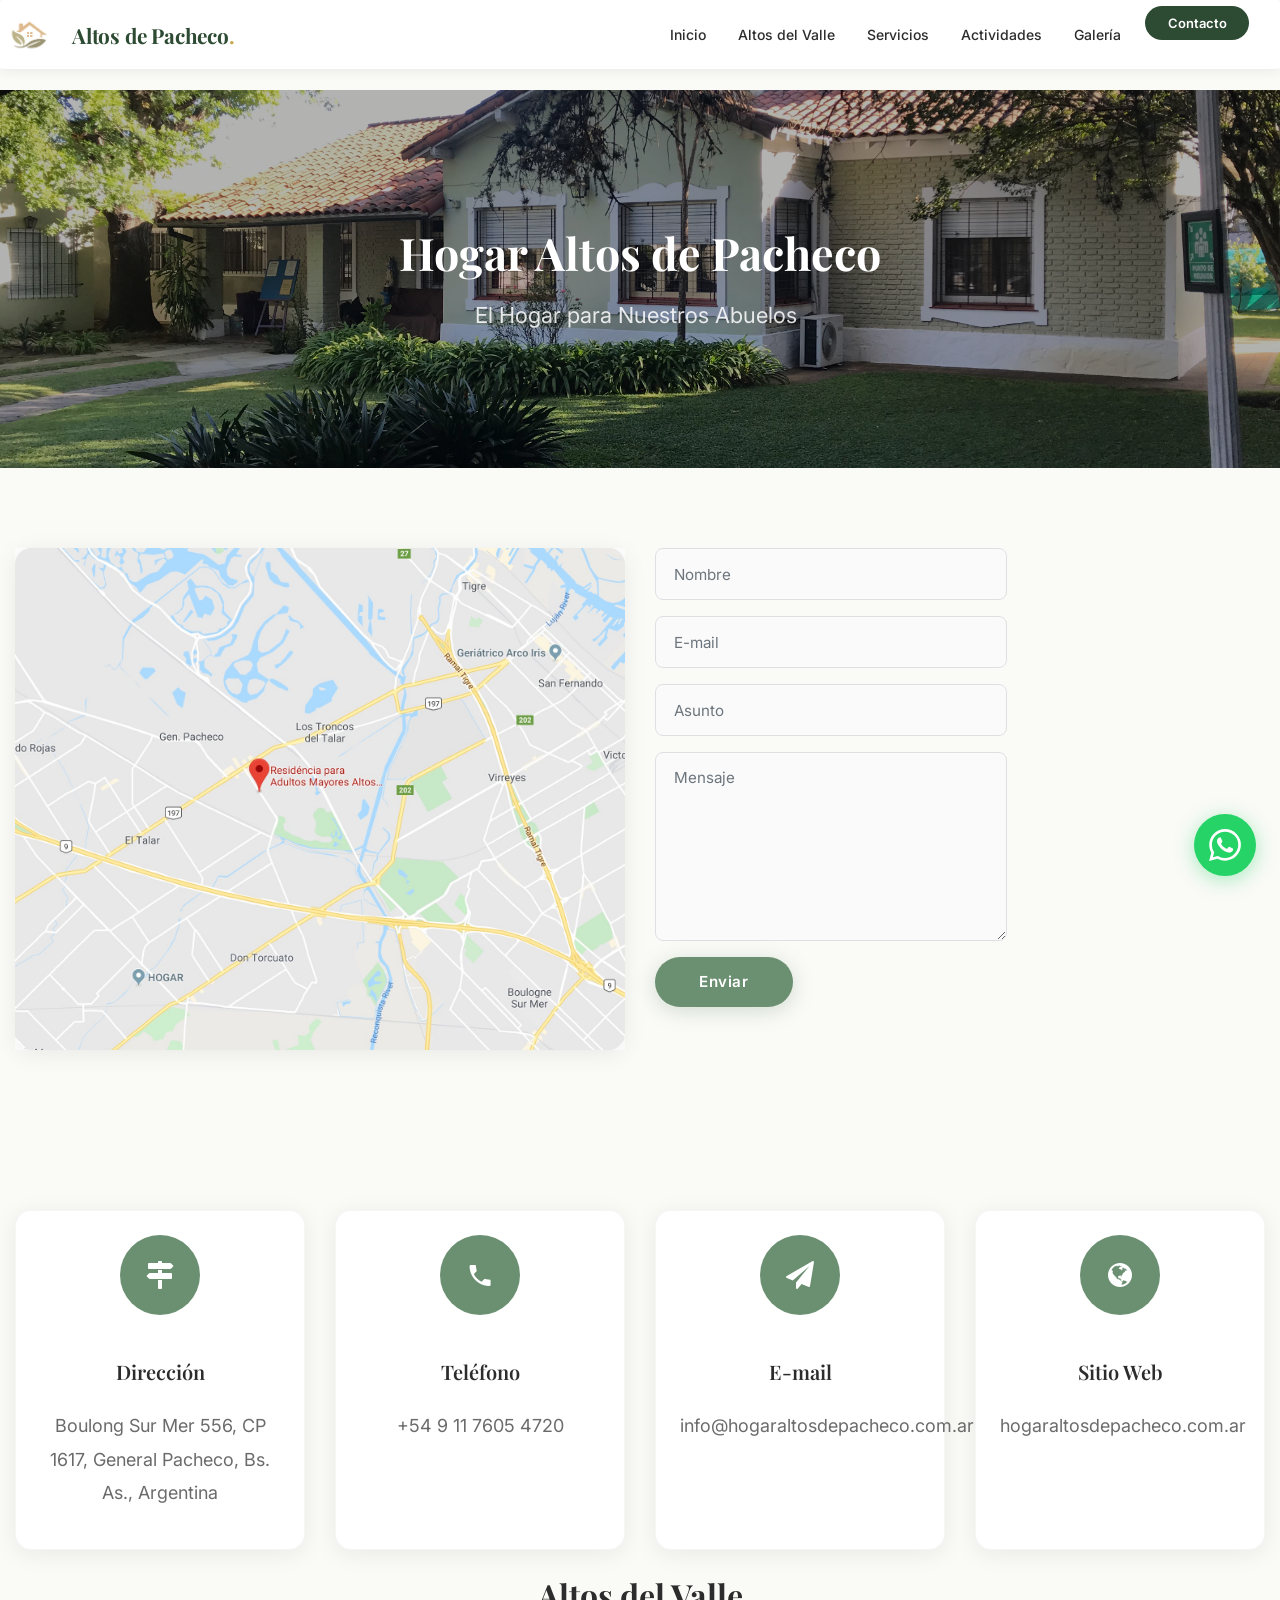
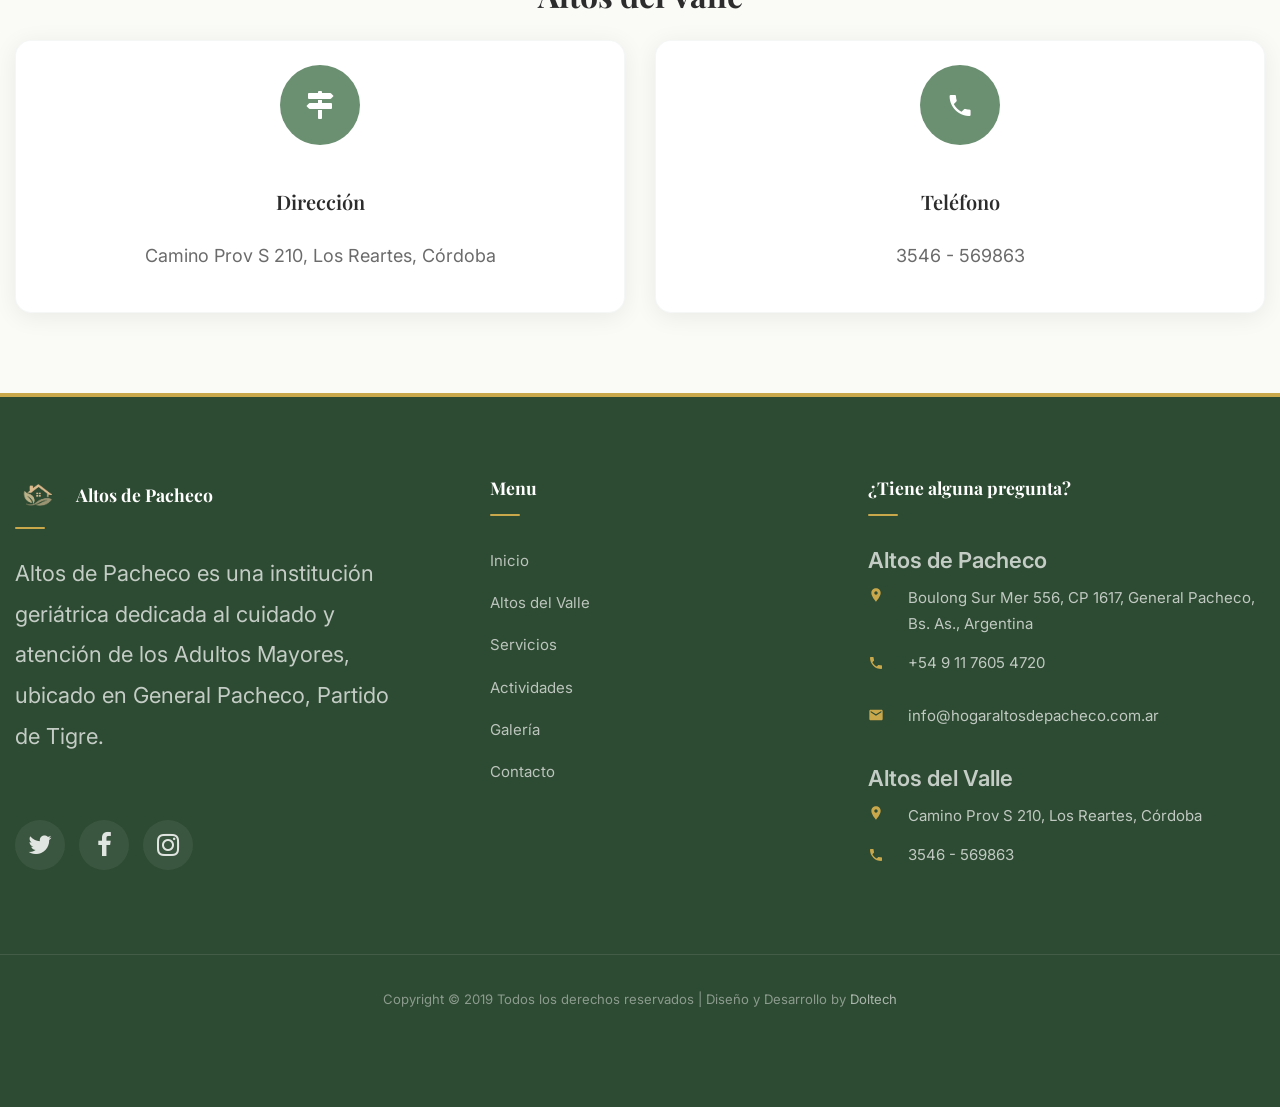
<file: contact.html>
<!DOCTYPE html>
<html lang="en">
  <head>
<!-- Global site tag (gtag.js) - Google Analytics -->
<script async src="https://www.googletagmanager.com/gtag/js?id=G-NRSB1ZC2FB"></script>
<script>
  window.dataLayer = window.dataLayer || [];
  function gtag(){dataLayer.push(arguments);}
  gtag('js', new Date());

  gtag('config', 'G-NRSB1ZC2FB');
</script>
    <title>Hogar Geriátrico Altos de Pacheco</title>
    <meta charset="utf-8">
    <meta name="viewport" content="width=device-width, initial-scale=1, shrink-to-fit=no">
    <link rel="icon" type="image/png" href="images/logo/isologo.png">
    <link rel="apple-touch-icon" href="images/logo/isologo.png">
    
    <link href="https://fonts.googleapis.com/css2?family=Playfair+Display:ital,wght@0,400;0,700;0,900;1,400;1,700&family=Inter:wght@300;400;500;600;700&display=swap" rel="stylesheet">

    <link rel="stylesheet" href="css/open-iconic-bootstrap.min.css">
    <link rel="stylesheet" href="css/animate.css">
        
      <!-- bootstrap.min css -->
   <link rel="stylesheet" href="plugins/bootstrap/css/bootstrap.min.css">
    
    <link rel="stylesheet" href="css/owl.carousel.min.css">
    <link rel="stylesheet" href="css/owl.theme.default.min.css">
    <link rel="stylesheet" href="css/magnific-popup.css">

    <link rel="stylesheet" href="css/aos.css">

    <link rel="stylesheet" href="css/ionicons.min.css">
    
    <link rel="stylesheet" href="css/flaticon.css">
    <link rel="stylesheet" href="css/icomoon.css">
    <link rel="stylesheet" href="css/style.css">
    <link rel="stylesheet" href="css/theme.css">
  </head>
  <body>
	  <nav class="navbar navbar-expand-lg navbar-dark bg-dark ftco-navbar-light" id="ftco-navbar">
	    <div class="container">
	      <a class="navbar-brand" href="index.html"><img src="images/logo/isologo.png" alt="" class="navbar-logo-icon">Altos de Pacheco<span>.</span></a>
	      <button class="navbar-toggler" type="button" data-toggle="collapse" data-target="#ftco-nav" aria-controls="ftco-nav" aria-expanded="false" aria-label="Toggle navigation">
	        <span class="oi oi-menu"></span> Menu
	      </button>
	      <div class="collapse navbar-collapse" id="ftco-nav">
	        <ul class="navbar-nav ml-auto">
	          <li class="nav-item"><a href="index.html" class="nav-link">Inicio</a></li>
	          <li class="nav-item"><a href="valle.html" class="nav-link">Altos del Valle</a></li>
	          <li class="nav-item"><a href="servicios.html" class="nav-link">Servicios</a></li>
	          <li class="nav-item"><a href="about.html" class="nav-link">Actividades</a></li>
	          <li class="nav-item"><a href="galeria.html" class="nav-link">Galería</a></li>
	          <li class="nav-item active nav-cta"><a href="contact.html" class="nav-link">Contacto</a></li>
	        </ul>
	      </div>
	    </div>
	  </nav>
    <!-- END nav -->
   <section class="hero-wrap hero-wrap-2" style="background-image: url('images/topbanner/hogar.jpg');">
      <div class="overlay"></div>
      <div class="container">
        <div class="row no-gutters slider-text align-items-end justify-content-center">
          <div class="col-md-9 ftco-animate pb-5 text-center">
            <h1 class="mb-3 bread brand">Hogar Altos de Pacheco</h1>
            <p class="breadcrumbs"><span class="mr-2 brand">El Hogar para Nuestros Abuelos</span></span></p>
          </div>
        </div>
      </div>
    </section>
    
    <section class="ftco-section ftco-no-pb contact-section">
          <div class="container">
                <div class="row block-9">
                      <div class="col-md-6 order-md-last d-flex">
                            <form id="contact-form" method="post" action="sendmail.php" role="form">
                                  <div class="form-group">
                                    <input type="text" class="form-control" placeholder="Nombre" name="name" id="name">  
                                  </div>
                                  <div class="form-group">
                                    <input type="text" class="form-control" placeholder="E-mail" name="email" id="email">
                                  </div>
                                  <div class="form-group">
                                    <input type="text" class="form-control" placeholder="Asunto" name="subject" id="subject">
                                  </div>
                                  <div class="form-group">
                                    <textarea cols="30" rows="7" class="form-control" name="message" id="message" placeholder="Mensaje"></textarea>
                                  </div>
                                  <div id="mail-success" class="success">
                                        Gracias por su mensaje. <br>¡Nos pondremos en contacto con usted pronto!
                                  </div>
                                  <div id="mail-fail" class="error">
                                       El mensaje no se puede enviar. <br> Compruebe su conexión a internet. Inténtalo de nuevo más tarde o envía un correo electrónico a info@hogaraltosdepacheco.com.ar          
                                  </div>
                                  <div id="cf-submit">
                                        <input type="submit" id="contact-submit" class="btn btn-transparent" value="Enviar">
                                  </div>	
                        </form>
                      </div>
                      <div class="col-md-6 d-flex">
                            <div id="map" class="bg-white">
                             <a href="https://goo.gl/maps/8aF97LiRvBEK9cXTA" target="_blank"> <img class="img-responsive" src="images/mapa.jpg" alt=""></a>
                           </div>
                      </div>
                </div>
          </div>
    </section>
		
    <section class="ftco-section contact-section">
      <div class="container">
        <div class="row d-flex contact-info">
          <div class="col-md-3 d-flex">
          	<div class="align-self-stretch box p-4 text-center">
          		<div class="icon d-flex align-items-center justify-content-center">
          			<span class="icon-map-signs"></span>
          		</div>
          		<h3 class="mb-4">Dirección</h3>
	            <p>Boulong Sur Mer 556, CP 1617, General Pacheco, Bs. As., Argentina</p>
	          </div>
          </div>
          <div class="col-md-3 d-flex">
          	<div class="align-self-stretch box p-4 text-center">
          		<div class="icon d-flex align-items-center justify-content-center">
          			<span class="icon-phone2"></span>
          		</div>
          		<h3 class="mb-4">Teléfono</h3>
	            <p><a href="tel://+5491176054720">+54 9 11 7605 4720</a></p>
	          </div>
          </div>
          <div class="col-md-3 d-flex">
          	<div class="align-self-stretch box p-4 text-center">
          		<div class="icon d-flex align-items-center justify-content-center">
          			<span class="icon-paper-plane"></span>
          		</div>
          		<h3 class="mb-4">E-mail</h3>
	            <p><a href="mailto:info@yoursite.com">info@hogaraltosdepacheco.com.ar</a></p>
	          </div>
          </div>
          <div class="col-md-3 d-flex">
          	<div class="align-self-stretch box p-4 text-center">
          		<div class="icon d-flex align-items-center justify-content-center">
          			<span class="icon-globe"></span>
          		</div>
          		<h3 class="mb-4">Sitio Web</h3>
	            <p><a href="#">hogaraltosdepacheco.com.ar</a></p>
	          </div>
          </div>
        </div>
        <!-- Altos del Valle -->
        <div class="row d-flex contact-info mt-4">
          <div class="col-12 mb-3">
            <h4 class="text-center" style="color:#6B8F71; font-weight:700;">Altos del Valle</h4>
          </div>
          <div class="col-md-6 d-flex">
          	<div class="align-self-stretch box p-4 text-center w-100">
          		<div class="icon d-flex align-items-center justify-content-center">
          			<span class="icon-map-signs"></span>
          		</div>
          		<h3 class="mb-4">Dirección</h3>
	            <p>Camino Prov S 210, Los Reartes, Córdoba</p>
	          </div>
          </div>
          <div class="col-md-6 d-flex">
          	<div class="align-self-stretch box p-4 text-center w-100">
          		<div class="icon d-flex align-items-center justify-content-center">
          			<span class="icon-phone2"></span>
          		</div>
          		<h3 class="mb-4">Teléfono</h3>
	            <p><a href="tel://+543546569863">3546 - 569863</a></p>
	          </div>
          </div>
        </div>
      </div>
    </section>


    <footer class="ftco-footer ftco-footer-2 ftco-section">
      <div class="container">
        <div class="row mb-5">
          <div class="col-md">
            <div class="ftco-footer-widget mb-4">
              <h2 class="ftco-heading-2 footer-brand" style="color:#03a9f4;"><img src="images/logo/isologo.png" alt="" class="footer-logo-icon">Altos de Pacheco</h2>
              <p>Altos de Pacheco es una institución geriátrica dedicada al cuidado y atención de los Adultos Mayores, ubicado en General Pacheco, Partido de Tigre.</p>
              <ul class="ftco-footer-social list-unstyled float-md-left float-lft mt-5">
                <li class="ftco-animate"><a href="#"><span class="icon-twitter"></span></a></li>
                <li class="ftco-animate"><a href="#"><span class="icon-facebook"></span></a></li>
                <li class="ftco-animate"><a href="#"><span class="icon-instagram"></span></a></li>
              </ul>
            </div>
          </div>
          
          <div class="col-md">
             <div class="ftco-footer-widget mb-4 ml-md-5">
              <h2 class="ftco-heading-2">Menu</h2>
               <ul class="list-unstyled">
                <li><a href="index.html" class="py-2 d-block">Inicio</a></li>
                <li><a href="valle.html" class="py-2 d-block">Altos del Valle</a></li>
                <li><a href="servicios.html" class="py-2 d-block">Servicios</a></li>
                <li><a href="about.html" class="py-2 d-block">Actividades</a></li>
                <li><a href="galeria.html" class="py-2 d-block">Galería</a></li>
                <li><a href="contact.html" class="py-2 d-block">Contacto</a></li>
            </ul>
            </div>
          </div>
          <div class="col-md">
            <div class="ftco-footer-widget mb-4">
            	<h2 class="ftco-heading-2">¿Tiene alguna pregunta?</h2>
            	<div class="block-23 mb-3">
	              <p class="mb-1" style="font-weight:600;">Altos de Pacheco</p>
	              <ul>
	                <li><span class="icon icon-map-marker"></span><span class="text">Boulong Sur Mer 556, CP 1617, General Pacheco, Bs. As., Argentina</span></li>
	                <li><a href="#"><span class="icon icon-phone"></span><span class="text">+54 9 11 7605 4720</span></a></li>
	                <li><a href="#"><span class="icon icon-envelope"></span><span class="text">info@hogaraltosdepacheco.com.ar</span></a></li>
	              </ul>
	              <p class="mt-3 mb-1" style="font-weight:600;">Altos del Valle</p>
	              <ul>
	                <li><span class="icon icon-map-marker"></span><span class="text">Camino Prov S 210, Los Reartes, Córdoba</span></li>
	                <li><a href="#"><span class="icon icon-phone"></span><span class="text">3546 - 569863</span></a></li>
	              </ul>
	            </div>
            </div>
          </div>
        </div>
        <div class="row">
          <div class="col-md-12 text-center">

            <p>
  Copyright &copy; 2019 Todos los derechos reservados | Diseño y Desarrollo by <a href="https://doltech.com.ar" target="_blank">Doltech</a>
  </p>
  

          </div>
        </div>
      </div>
    </footer>
    
    <a href="https://wa.me/5491155039462" target="_blank" class="whatsapp-float" aria-label="Escribir por WhatsApp">
      <svg viewBox="0 0 24 24" xmlns="http://www.w3.org/2000/svg"><path d="M17.472 14.382c-.297-.149-1.758-.867-2.03-.967-.273-.099-.471-.148-.67.15-.197.297-.767.966-.94 1.164-.173.199-.347.223-.644.075-.297-.15-1.255-.463-2.39-1.475-.883-.788-1.48-1.761-1.653-2.059-.173-.297-.018-.458.13-.606.134-.133.298-.347.446-.52.149-.174.198-.298.298-.497.099-.198.05-.371-.025-.52-.075-.149-.669-1.612-.916-2.207-.242-.579-.487-.5-.669-.51-.173-.008-.371-.01-.57-.01-.198 0-.52.074-.792.372-.272.297-1.04 1.016-1.04 2.479 0 1.462 1.065 2.875 1.213 3.074.149.198 2.096 3.2 5.077 4.487.709.306 1.262.489 1.694.625.712.227 1.36.195 1.871.118.571-.085 1.758-.719 2.006-1.413.248-.694.248-1.289.173-1.413-.074-.124-.272-.198-.57-.347m-5.421 7.403h-.004a9.87 9.87 0 01-5.031-1.378l-.361-.214-3.741.982.998-3.648-.235-.374a9.86 9.86 0 01-1.51-5.26c.001-5.45 4.436-9.884 9.888-9.884 2.64 0 5.122 1.03 6.988 2.898a9.825 9.825 0 012.893 6.994c-.003 5.45-4.437 9.884-9.885 9.884m8.413-18.297A11.815 11.815 0 0012.05 0C5.495 0 .16 5.335.157 11.892c0 2.096.547 4.142 1.588 5.945L.057 24l6.305-1.654a11.882 11.882 0 005.683 1.448h.005c6.554 0 11.89-5.335 11.893-11.893a11.821 11.821 0 00-3.48-8.413z"/></svg>
    </a>
  <!-- loader -->
  <div id="ftco-loader" class="show fullscreen"><svg class="circular" width="48px" height="48px"><circle class="path-bg" cx="24" cy="24" r="22" fill="none" stroke-width="4" stroke="#eeeeee"/><circle class="path" cx="24" cy="24" r="22" fill="none" stroke-width="4" stroke-miterlimit="10" stroke="#F96D00"/></svg></div>



 


   
   


    <!-- 
    Essential Scripts
    =====================================-->
    <!-- Main jQuery -->
    <script src="js/jquery.min.js"></script>
    
    <!-- Bootstrap 3.7 -->
    <script src="js/bootstrap.min.js"></script>
    
    <script src="js/jquery-migrate-3.0.1.min.js"></script>
    <script src="js/popper.min.js"></script>

    <!-- slick Carousel -->
    <script src="plugins/slick-carousel/slick/slick.min.js"></script>

      <!-- lightbox -->
    <script src="plugins/lightbox2/dist/js/lightbox.min.js"></script>
    <script src="js/jquery.easing.1.3.js"></script>
    <script src="js/jquery.waypoints.min.js"></script>
    <script src="js/jquery.stellar.min.js"></script>
     <!-- Owl Carousel -->
    <script src="js/owl.carousel.min.js"></script>
    <script src="js/jquery.magnific-popup.min.js"></script>
    <script src="js/aos.js"></script>
    <script src="js/jquery.animateNumber.min.js"></script>
    <script src="js/scrollax.min.js"></script>
    <script src="js/main.js"></script>
    <script src="js/script.js"></script>
  </body>
</html>
</file>
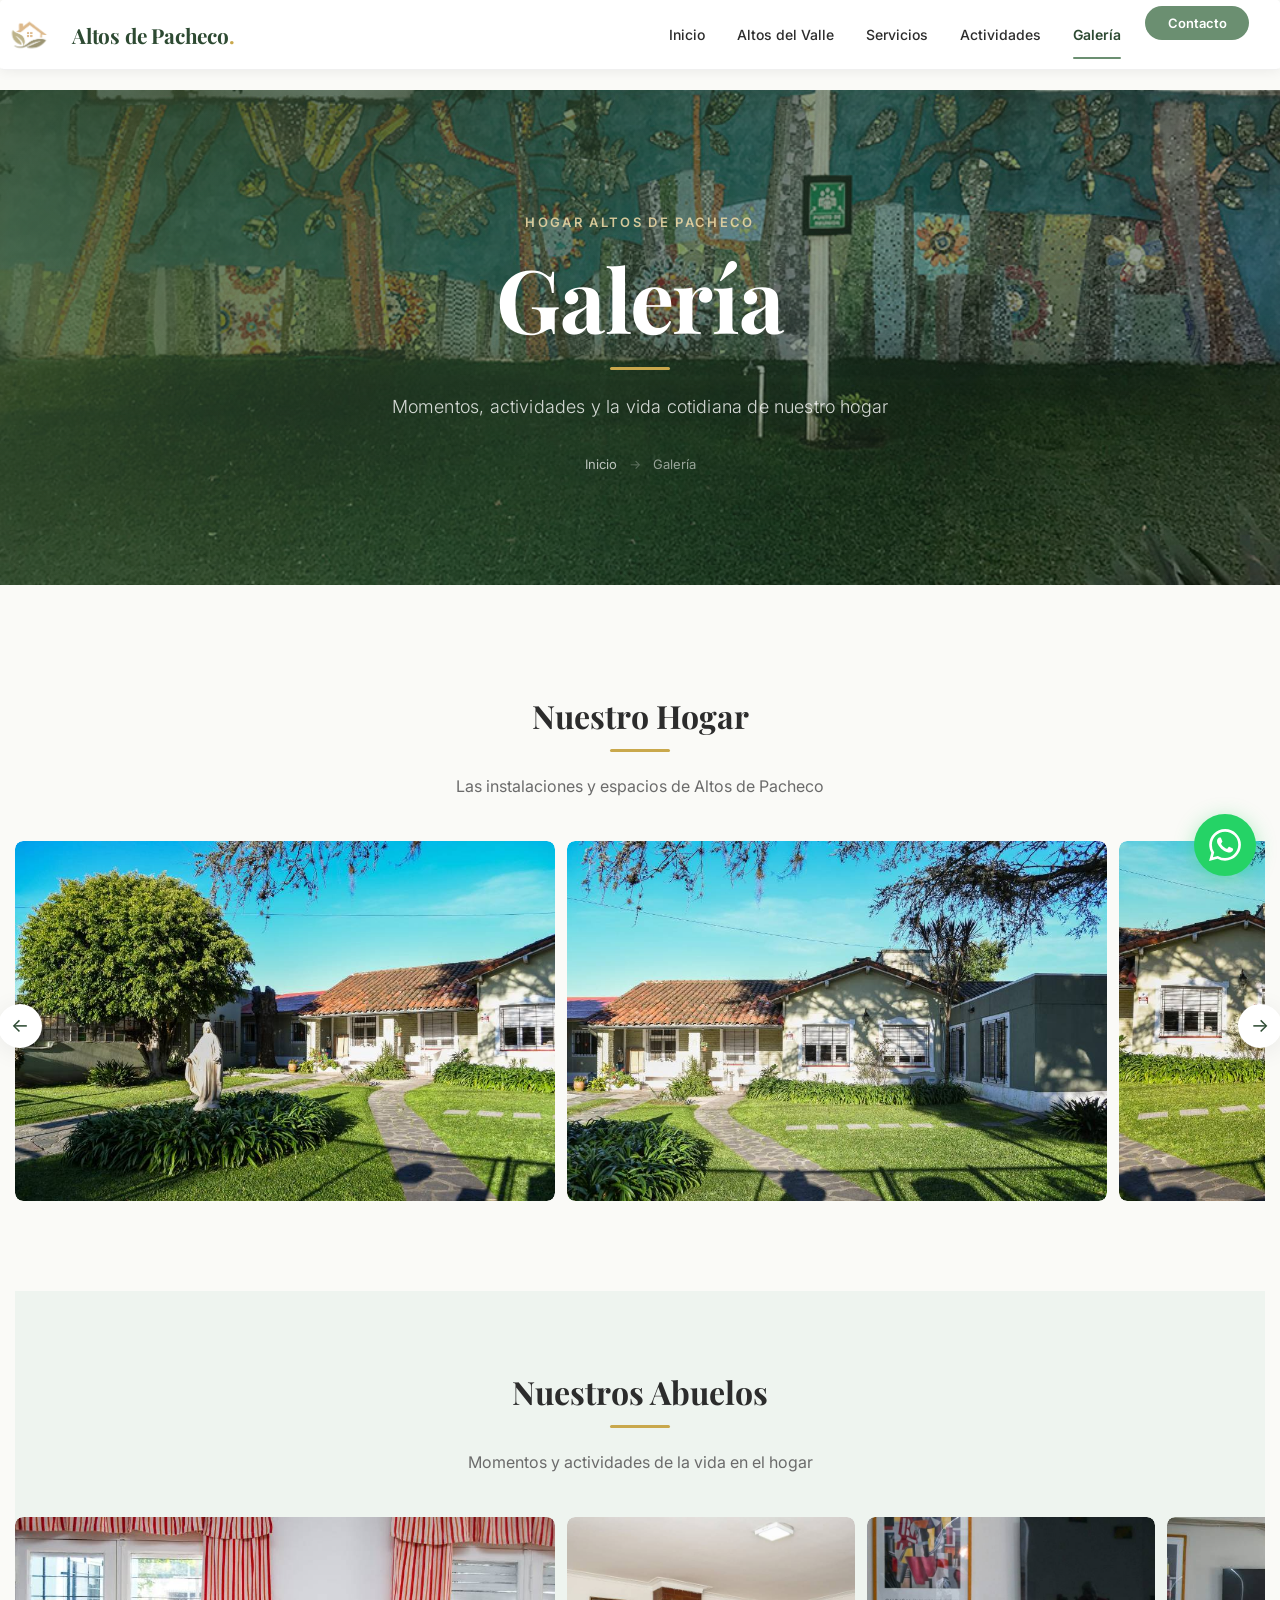
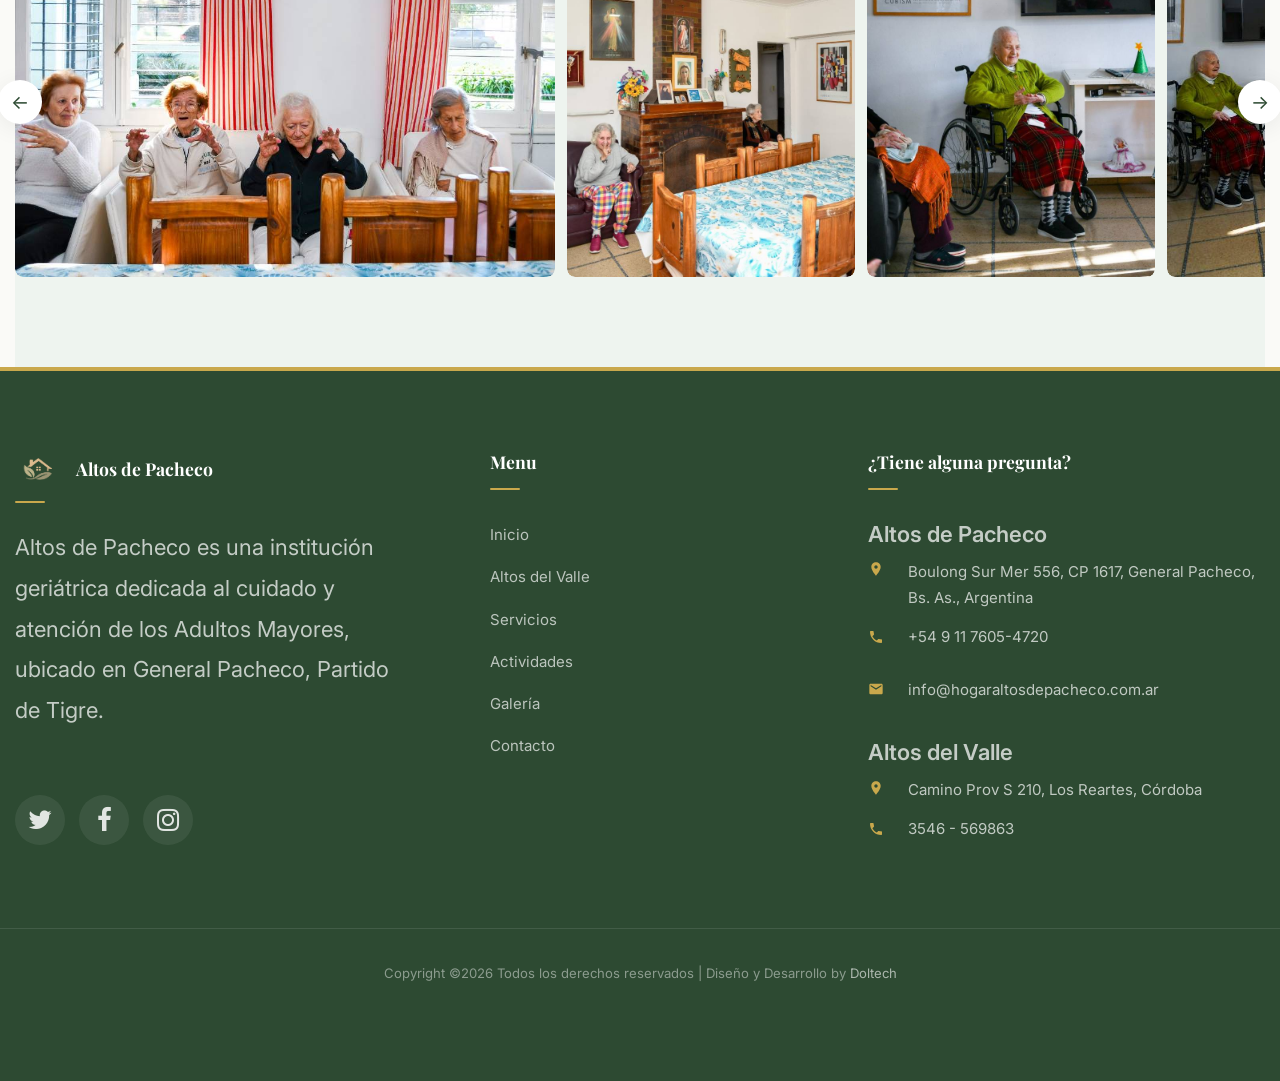
<file: galeria.html>
<!DOCTYPE html>
<html lang="en">
  <head>
<!-- Global site tag (gtag.js) - Google Analytics -->
<script async src="https://www.googletagmanager.com/gtag/js?id=G-NRSB1ZC2FB"></script>
<script>
  window.dataLayer = window.dataLayer || [];
  function gtag(){dataLayer.push(arguments);}
  gtag('js', new Date());

  gtag('config', 'G-NRSB1ZC2FB');
</script>
    <title>Galería | Hogar Geriátrico Altos de Pacheco</title>
    <meta charset="utf-8">
    <meta name="viewport" content="width=device-width, initial-scale=1, shrink-to-fit=no">
    <link rel="icon" type="image/png" href="images/logo/isologo.png">
    <link rel="apple-touch-icon" href="images/logo/isologo.png">
    
    <link href="https://fonts.googleapis.com/css2?family=Playfair+Display:ital,wght@0,400;0,700;0,900;1,400;1,700&family=Inter:wght@300;400;500;600;700&display=swap" rel="stylesheet">

    <link rel="stylesheet" href="css/open-iconic-bootstrap.min.css">
    <link rel="stylesheet" href="css/animate.css">
        
      <!-- Themefisher Icon font -->
  <link rel="stylesheet" href="plugins/themefisher-font/style.css">
    
      <!-- bootstrap.min css -->
  <link rel="stylesheet" href="plugins/bootstrap/css/bootstrap.min.css">
      <!-- Lightbox.min css -->
  <link rel="stylesheet" href="plugins/lightbox2/dist/css/lightbox.min.css">
    
    <link rel="stylesheet" href="css/owl.carousel.min.css">
    <link rel="stylesheet" href="css/owl.theme.default.min.css">
    <link rel="stylesheet" href="css/magnific-popup.css">

    <link rel="stylesheet" href="css/aos.css">

    <link rel="stylesheet" href="css/ionicons.min.css">
    
      <!-- Slick Carousel -->
  <link rel="stylesheet" href="plugins/slick-carousel/slick/slick.css">
  <link rel="stylesheet" href="plugins/slick-carousel/slick/slick-theme.css">
    
    <link rel="stylesheet" href="css/flaticon.css">
    <link rel="stylesheet" href="css/icomoon.css">
    <link rel="stylesheet" href="css/style.css">
    <link rel="stylesheet" href="css/theme.css">
  </head>
  <body>
	  <nav class="navbar navbar-expand-lg navbar-dark bg-dark ftco-navbar-light" id="ftco-navbar">
	    <div class="container">
	      <a class="navbar-brand" href="index.html"><img src="images/logo/isologo.png" alt="" class="navbar-logo-icon">Altos de Pacheco<span>.</span></a>
	      <button class="navbar-toggler" type="button" data-toggle="collapse" data-target="#ftco-nav" aria-controls="ftco-nav" aria-expanded="false" aria-label="Toggle navigation">
	        <span class="oi oi-menu"></span> Menu
	      </button>
	      <div class="collapse navbar-collapse" id="ftco-nav">
	        <ul class="navbar-nav ml-auto">
	          <li class="nav-item"><a href="index.html" class="nav-link">Inicio</a></li>
	          <li class="nav-item"><a href="valle.html" class="nav-link">Altos del Valle</a></li>
	          <li class="nav-item"><a href="servicios.html" class="nav-link">Servicios</a></li>
	          <li class="nav-item"><a href="about.html" class="nav-link">Actividades</a></li>
	          <li class="nav-item active"><a href="galeria.html" class="nav-link">Galería</a></li>
	          <li class="nav-item nav-cta"><a href="contact.html" class="nav-link">Contacto</a></li>
	        </ul>
	      </div>
	    </div>
	  </nav>
    <!-- END nav -->

    <section class="hero-wrap hero-wrap-galeria" style="background-image: url('images/topbanner/mural3.jpg');">
      <div class="galeria-overlay"></div>
      <div class="container h-100">
        <div class="row no-gutters h-100 align-items-center justify-content-center">
          <div class="col-md-10 text-center galeria-hero-content ftco-animate">
            <span class="galeria-eyebrow">Hogar Altos de Pacheco</span>
            <h1 class="galeria-title">Galería</h1>
            <div class="galeria-divider"></div>
            <p class="galeria-subtitle">Momentos, actividades y la vida cotidiana de nuestro hogar</p>
            <p class="galeria-breadcrumbs">
              <a href="index.html">Inicio</a>
              <span class="galeria-sep">&#8594;</span>
              <span>Galería</span>
            </p>
          </div>
        </div>
      </div>
    </section>


<!-- Start Gallery Section -->
		<section class="galeria-section" id="portfolio">
			<div class="container">

        <!-- SECCIÓN 1: NUESTRO HOGAR -->
        <div class="galeria-bloque">
          <div class="galeria-bloque-header">
            <h2 class="galeria-bloque-titulo">Nuestro Hogar</h2>
            <div class="galeria-divider"></div>
            <p class="galeria-bloque-sub">Las instalaciones y espacios de Altos de Pacheco</p>
          </div>
          <div class="owl-carousel owl-carousel-hogar owl-carousel-valle owl-theme">
            <div class="galeria-item"><a href="images/galeria/DSC_7376.jpg" data-lightbox="hogar"><img src="images/galeria/thumbs/DSC_7376.jpg" width="900" height="600" alt="Hogar Altos de Pacheco" loading="lazy"></a></div>
            <div class="galeria-item"><a href="images/galeria/DSC_7377.jpg" data-lightbox="hogar"><img src="images/galeria/thumbs/DSC_7377.jpg" width="900" height="600" alt="Hogar Altos de Pacheco" loading="lazy"></a></div>
            <div class="galeria-item"><a href="images/galeria/DSC_7378.jpg" data-lightbox="hogar"><img src="images/galeria/thumbs/DSC_7378.jpg" width="900" height="600" alt="Hogar Altos de Pacheco" loading="lazy"></a></div>
            <div class="galeria-item"><a href="images/galeria/DSC_7379.jpg" data-lightbox="hogar"><img src="images/galeria/thumbs/DSC_7379.jpg" width="900" height="600" alt="Hogar Altos de Pacheco" loading="lazy"></a></div>
            <div class="galeria-item"><a href="images/galeria/DSC_7380.jpg" data-lightbox="hogar"><img src="images/galeria/thumbs/DSC_7380.jpg" width="900" height="600" alt="Hogar Altos de Pacheco" loading="lazy"></a></div>
            <div class="galeria-item"><a href="images/galeria/DSC_7381.jpg" data-lightbox="hogar"><img src="images/galeria/thumbs/DSC_7381.jpg" width="600" height="900" alt="Hogar Altos de Pacheco" loading="lazy"></a></div>
            <div class="galeria-item"><a href="images/galeria/DSC_7382.jpg" data-lightbox="hogar"><img src="images/galeria/thumbs/DSC_7382.jpg" width="900" height="600" alt="Hogar Altos de Pacheco" loading="lazy"></a></div>
            <div class="galeria-item"><a href="images/galeria/DSC_7383.jpg" data-lightbox="hogar"><img src="images/galeria/thumbs/DSC_7383.jpg" width="900" height="600" alt="Hogar Altos de Pacheco" loading="lazy"></a></div>
            <div class="galeria-item"><a href="images/galeria/DSC_7386.jpg" data-lightbox="hogar"><img src="images/galeria/thumbs/DSC_7386.jpg" width="600" height="900" alt="Hogar Altos de Pacheco" loading="lazy"></a></div>
            <div class="galeria-item"><a href="images/galeria/DSC_7387.jpg" data-lightbox="hogar"><img src="images/galeria/thumbs/DSC_7387.jpg" width="720" height="900" alt="Hogar Altos de Pacheco" loading="lazy"></a></div>
            <div class="galeria-item"><a href="images/galeria/DSC_7389.jpg" data-lightbox="hogar"><img src="images/galeria/thumbs/DSC_7389.jpg" width="900" height="600" alt="Hogar Altos de Pacheco" loading="lazy"></a></div>
            <div class="galeria-item"><a href="images/galeria/DSC_7390.jpg" data-lightbox="hogar"><img src="images/galeria/thumbs/DSC_7390.jpg" width="900" height="600" alt="Hogar Altos de Pacheco" loading="lazy"></a></div>
            <div class="galeria-item"><a href="images/galeria/DSC_7392.jpg" data-lightbox="hogar"><img src="images/galeria/thumbs/DSC_7392.jpg" width="720" height="900" alt="Hogar Altos de Pacheco" loading="lazy"></a></div>
            <div class="galeria-item"><a href="images/galeria/DSC_7393.jpg" data-lightbox="hogar"><img src="images/galeria/thumbs/DSC_7393.jpg" width="900" height="600" alt="Hogar Altos de Pacheco" loading="lazy"></a></div>
            <div class="galeria-item"><a href="images/galeria/DSC_7396.jpg" data-lightbox="hogar"><img src="images/galeria/thumbs/DSC_7396.jpg" width="900" height="600" alt="Hogar Altos de Pacheco" loading="lazy"></a></div>
            <div class="galeria-item"><a href="images/galeria/DSC_7397.jpg" data-lightbox="hogar"><img src="images/galeria/thumbs/DSC_7397.jpg" width="900" height="720" alt="Hogar Altos de Pacheco" loading="lazy"></a></div>
            <div class="galeria-item"><a href="images/galeria/DSC_7399-Edit.jpg" data-lightbox="hogar"><img src="images/galeria/thumbs/DSC_7399-Edit.jpg" width="600" height="900" alt="Hogar Altos de Pacheco" loading="lazy"></a></div>
            <div class="galeria-item"><a href="images/galeria/DSC_7406.jpg" data-lightbox="hogar"><img src="images/galeria/thumbs/DSC_7406.jpg" width="720" height="900" alt="Hogar Altos de Pacheco" loading="lazy"></a></div>
            <div class="galeria-item"><a href="images/galeria/DSC_7409.jpg" data-lightbox="hogar"><img src="images/galeria/thumbs/DSC_7409.jpg" width="720" height="900" alt="Hogar Altos de Pacheco" loading="lazy"></a></div>
            <div class="galeria-item"><a href="images/galeria/DSC_7411.jpg" data-lightbox="hogar"><img src="images/galeria/thumbs/DSC_7411.jpg" width="900" height="600" alt="Hogar Altos de Pacheco" loading="lazy"></a></div>
            <div class="galeria-item"><a href="images/galeria/DSC_7412.jpg" data-lightbox="hogar"><img src="images/galeria/thumbs/DSC_7412.jpg" width="720" height="900" alt="Hogar Altos de Pacheco" loading="lazy"></a></div>
            <div class="galeria-item"><a href="images/galeria/DSC_7414.jpg" data-lightbox="hogar"><img src="images/galeria/thumbs/DSC_7414.jpg" width="600" height="900" alt="Hogar Altos de Pacheco" loading="lazy"></a></div>
            <div class="galeria-item"><a href="images/galeria/DSC_7420.jpg" data-lightbox="hogar"><img src="images/galeria/thumbs/DSC_7420.jpg" width="720" height="900" alt="Hogar Altos de Pacheco" loading="lazy"></a></div>
            <div class="galeria-item"><a href="images/galeria/DSC_7422.jpg" data-lightbox="hogar"><img src="images/galeria/thumbs/DSC_7422.jpg" width="720" height="900" alt="Hogar Altos de Pacheco" loading="lazy"></a></div>
            <div class="galeria-item"><a href="images/galeria/DSC_7425.jpg" data-lightbox="hogar"><img src="images/galeria/thumbs/DSC_7425.jpg" width="720" height="900" alt="Hogar Altos de Pacheco" loading="lazy"></a></div>
            <div class="galeria-item"><a href="images/galeria/DSC_7430.jpg" data-lightbox="hogar"><img src="images/galeria/thumbs/DSC_7430.jpg" width="720" height="900" alt="Hogar Altos de Pacheco" loading="lazy"></a></div>
            <div class="galeria-item"><a href="images/galeria/DSC_7441.jpg" data-lightbox="hogar"><img src="images/galeria/thumbs/DSC_7441.jpg" width="600" height="900" alt="Hogar Altos de Pacheco" loading="lazy"></a></div>
          </div>
        </div>

        <!-- SECCIÓN 2: NUESTROS ABUELOS -->
        <div class="galeria-bloque galeria-bloque-dark">
          <div class="galeria-bloque-header">
            <h2 class="galeria-bloque-titulo">Nuestros Abuelos</h2>
            <div class="galeria-divider"></div>
            <p class="galeria-bloque-sub">Momentos y actividades de la vida en el hogar</p>
          </div>
          <div class="owl-carousel owl-carousel-abuelos owl-carousel-valle owl-theme">
            <div class="galeria-item"><a href="images/galeria/DSC_7472.jpg" data-lightbox="abuelos"><img src="images/galeria/thumbs/DSC_7472.jpg" width="900" height="600" alt="Abuelos de Hogar Altos de Pacheco" loading="lazy"></a></div>
            <div class="galeria-item"><a href="images/galeria/DSC_7405.jpg" data-lightbox="abuelos"><img src="images/galeria/thumbs/DSC_7405.jpg" width="720" height="900" alt="Abuelos de Hogar Altos de Pacheco" loading="lazy"></a></div>
            <div class="galeria-item"><a href="images/galeria/DSC_7446.jpg" data-lightbox="abuelos"><img src="images/galeria/thumbs/DSC_7446.jpg" width="720" height="900" alt="Abuelos de Hogar Altos de Pacheco" loading="lazy"></a></div>
            <div class="galeria-item"><a href="images/galeria/DSC_7474.jpg" data-lightbox="abuelos"><img src="images/galeria/thumbs/DSC_7474.jpg" width="900" height="600" alt="Abuelos de Hogar Altos de Pacheco" loading="lazy"></a></div>
            <div class="galeria-item"><a href="images/galeria/DSC_7419.jpg" data-lightbox="abuelos"><img src="images/galeria/thumbs/DSC_7419.jpg" width="600" height="900" alt="Abuelos de Hogar Altos de Pacheco" loading="lazy"></a></div>
            <div class="galeria-item"><a href="images/galeria/DSC_7455.jpg" data-lightbox="abuelos"><img src="images/galeria/thumbs/DSC_7455.jpg" width="600" height="900" alt="Abuelos de Hogar Altos de Pacheco" loading="lazy"></a></div>
            <div class="galeria-item"><a href="images/galeria/DSC_7476.jpg" data-lightbox="abuelos"><img src="images/galeria/thumbs/DSC_7476.jpg" width="900" height="600" alt="Abuelos de Hogar Altos de Pacheco" loading="lazy"></a></div>
            <div class="galeria-item"><a href="images/galeria/DSC_7457.jpg" data-lightbox="abuelos"><img src="images/galeria/thumbs/DSC_7457.jpg" width="600" height="900" alt="Abuelos de Hogar Altos de Pacheco" loading="lazy"></a></div>
            <div class="galeria-item"><a href="images/galeria/DSC_7417.jpg" data-lightbox="abuelos"><img src="images/galeria/thumbs/DSC_7417.jpg" width="900" height="600" alt="Abuelos de Hogar Altos de Pacheco" loading="lazy"></a></div>
            <div class="galeria-item"><a href="images/galeria/DSC_7460.jpg" data-lightbox="abuelos"><img src="images/galeria/thumbs/DSC_7460.jpg" width="720" height="900" alt="Abuelos de Hogar Altos de Pacheco" loading="lazy"></a></div>
            <div class="galeria-item"><a href="images/galeria/DSC_7449.jpg" data-lightbox="abuelos"><img src="images/galeria/thumbs/DSC_7449.jpg" width="900" height="600" alt="Abuelos de Hogar Altos de Pacheco" loading="lazy"></a></div>
            <div class="galeria-item"><a href="images/galeria/DSC_7467.jpg" data-lightbox="abuelos"><img src="images/galeria/thumbs/DSC_7467.jpg" width="720" height="900" alt="Abuelos de Hogar Altos de Pacheco" loading="lazy"></a></div>
            <div class="galeria-item"><a href="images/galeria/DSC_7432.jpg" data-lightbox="abuelos"><img src="images/galeria/thumbs/DSC_7432.jpg" width="720" height="900" alt="Abuelos de Hogar Altos de Pacheco" loading="lazy"></a></div>
          </div>
        </div>

		</div>
		</section>
                
              
    <footer class="ftco-footer ftco-footer-2 ftco-section">
      <div class="container">
        <div class="row mb-5">
          <div class="col-md">
            <div class="ftco-footer-widget mb-4">
              <h2 class="ftco-heading-2 footer-brand" style="color:#03a9f4;"><img src="images/logo/isologo.png" alt="" class="footer-logo-icon">Altos de Pacheco</h2>
              <p>Altos de Pacheco es una institución geriátrica dedicada al cuidado y atención de los Adultos Mayores, ubicado en General Pacheco, Partido de Tigre.</p>
              <ul class="ftco-footer-social list-unstyled float-md-left float-lft mt-5">
                <li class="ftco-animate"><a href="#"><span class="icon-twitter"></span></a></li>
                <li class="ftco-animate"><a href="#"><span class="icon-facebook"></span></a></li>
                <li class="ftco-animate"><a href="#"><span class="icon-instagram"></span></a></li>
              </ul>
            </div>
          </div>
          
          <div class="col-md">
             <div class="ftco-footer-widget mb-4 ml-md-5">
              <h2 class="ftco-heading-2">Menu</h2>
               <ul class="list-unstyled">
                <li><a href="index.html" class="py-2 d-block">Inicio</a></li>
                <li><a href="valle.html" class="py-2 d-block">Altos del Valle</a></li>
                <li><a href="servicios.html" class="py-2 d-block">Servicios</a></li>
                <li><a href="about.html" class="py-2 d-block">Actividades</a></li>
                <li><a href="galeria.html" class="py-2 d-block">Galería</a></li>
                <li><a href="contact.html" class="py-2 d-block">Contacto</a></li>
            </ul>
            </div>
          </div>
          <div class="col-md">
            <div class="ftco-footer-widget mb-4">
            	<h2 class="ftco-heading-2">¿Tiene alguna pregunta?</h2>
            	<div class="block-23 mb-3">
	              <p class="mb-1" style="font-weight:600;">Altos de Pacheco</p>
	              <ul>
	                <li><span class="icon icon-map-marker"></span><span class="text">Boulong Sur Mer 556, CP 1617, General Pacheco, Bs. As., Argentina</span></li>
	                <li><a href="#"><span class="icon icon-phone"></span><span class="text">+54 9 11 7605-4720</span></a></li>
	                <li><a href="#"><span class="icon icon-envelope"></span><span class="text">info@hogaraltosdepacheco.com.ar</span></a></li>
	              </ul>
	              <p class="mt-3 mb-1" style="font-weight:600;">Altos del Valle</p>
	              <ul>
	                <li><span class="icon icon-map-marker"></span><span class="text">Camino Prov S 210, Los Reartes, Córdoba</span></li>
	                <li><a href="#"><span class="icon icon-phone"></span><span class="text">3546 - 569863</span></a></li>
	              </ul>
	            </div>
            </div>
          </div>
        </div>
        <div class="row">
          <div class="col-md-12 text-center">

            <p>
  Copyright &copy;<script>document.write(new Date().getFullYear());</script> Todos los derechos reservados | Diseño y Desarrollo by <a href="https://doltech.com.ar" target="_blank">Doltech</a>
  </p>
          </div>
        </div>
      </div>
    </footer>
    <a href="https://wa.me/5491155039462" target="_blank" class="whatsapp-float" aria-label="Escribir por WhatsApp">
      <svg viewBox="0 0 24 24" xmlns="http://www.w3.org/2000/svg"><path d="M17.472 14.382c-.297-.149-1.758-.867-2.03-.967-.273-.099-.471-.148-.67.15-.197.297-.767.966-.94 1.164-.173.199-.347.223-.644.075-.297-.15-1.255-.463-2.39-1.475-.883-.788-1.48-1.761-1.653-2.059-.173-.297-.018-.458.13-.606.134-.133.298-.347.446-.52.149-.174.198-.298.298-.497.099-.198.05-.371-.025-.52-.075-.149-.669-1.612-.916-2.207-.242-.579-.487-.5-.669-.51-.173-.008-.371-.01-.57-.01-.198 0-.52.074-.792.372-.272.297-1.04 1.016-1.04 2.479 0 1.462 1.065 2.875 1.213 3.074.149.198 2.096 3.2 5.077 4.487.709.306 1.262.489 1.694.625.712.227 1.36.195 1.871.118.571-.085 1.758-.719 2.006-1.413.248-.694.248-1.289.173-1.413-.074-.124-.272-.198-.57-.347m-5.421 7.403h-.004a9.87 9.87 0 01-5.031-1.378l-.361-.214-3.741.982.998-3.648-.235-.374a9.86 9.86 0 01-1.51-5.26c.001-5.45 4.436-9.884 9.888-9.884 2.64 0 5.122 1.03 6.988 2.898a9.825 9.825 0 012.893 6.994c-.003 5.45-4.437 9.884-9.885 9.884m8.413-18.297A11.815 11.815 0 0012.05 0C5.495 0 .16 5.335.157 11.892c0 2.096.547 4.142 1.588 5.945L.057 24l6.305-1.654a11.882 11.882 0 005.683 1.448h.005c6.554 0 11.89-5.335 11.893-11.893a11.821 11.821 0 00-3.48-8.413z"/></svg>
    </a>
    <style>
</style>
    
  

  <!-- loader -->
  <div id="ftco-loader" class="show fullscreen"><svg class="circular" width="48px" height="48px"><circle class="path-bg" cx="24" cy="24" r="22" fill="none" stroke-width="4" stroke="#eeeeee"/><circle class="path" cx="24" cy="24" r="22" fill="none" stroke-width="4" stroke-miterlimit="10" stroke="#F96D00"/></svg></div>


    <script src="js/jquery.min.js"></script>
    <script src="js/jquery-migrate-3.0.1.min.js"></script>
    <script src="js/popper.min.js"></script>
    <script src="js/bootstrap.min.js"></script>
    <script src="js/jquery.easing.1.3.js"></script>
    <script src="js/jquery.waypoints.min.js"></script>
    <script src="js/jquery.stellar.min.js"></script>
    <script src="js/owl.carousel.min.js"></script>
    <script src="js/jquery.magnific-popup.min.js"></script>
    <script src="js/aos.js"></script>
    <script src="js/jquery.animateNumber.min.js"></script>
    <script src="js/scrollax.min.js"></script>

    <!-- Main Icons -->
    <link rel="stylesheet" href="css/flaticon.css">
    <link rel="stylesheet" href="css/icomoon.css">
    <!-- Parallax -->
    <script src="plugins/parallax/jquery.parallax-1.1.3.js"></script>
    <!-- lightbox -->
    <script src="plugins/lightbox2/dist/js/lightbox.min.js"></script>
    <!-- Owl Carousel -->
    <script src="plugins/slick-carousel/slick/slick.min.js"></script>
    <!-- Portfolio Filtering -->
    <script src="js/mixitup/dist/mixitup.min.js"></script>
       <!-- Smooth Scroll js -->
    <script src="plugins/smooth-scroll/dist/js/smooth-scroll.min.js"></script>
    
    <script src="js/main.js"></script>
        <!-- Custom js -->
    <script src="js/script.js"></script>
    <script>
      $(document).ready(function(){
        // Todas las fotos con la misma altura y su ancho natural (horizontales y verticales sin recortar)
        $('.owl-carousel-hogar').owlCarousel({
          loop: false,
          rewind: true,
          autoWidth: true,
          margin: 12,
          nav: true,
          dots: false,
          autoplay: true,
          autoplayTimeout: 3500,
          autoplayHoverPause: true,
          navText: ['&#8592;','&#8594;']
        });
        $('.owl-carousel-abuelos').owlCarousel({
          loop: false,
          rewind: true,
          autoWidth: true,
          margin: 12,
          nav: true,
          dots: false,
          autoplay: true,
          autoplayTimeout: 4000,
          autoplayHoverPause: true,
          navText: ['&#8592;','&#8594;']
        });
      });
    </script>
  </body>
</html>
</file>
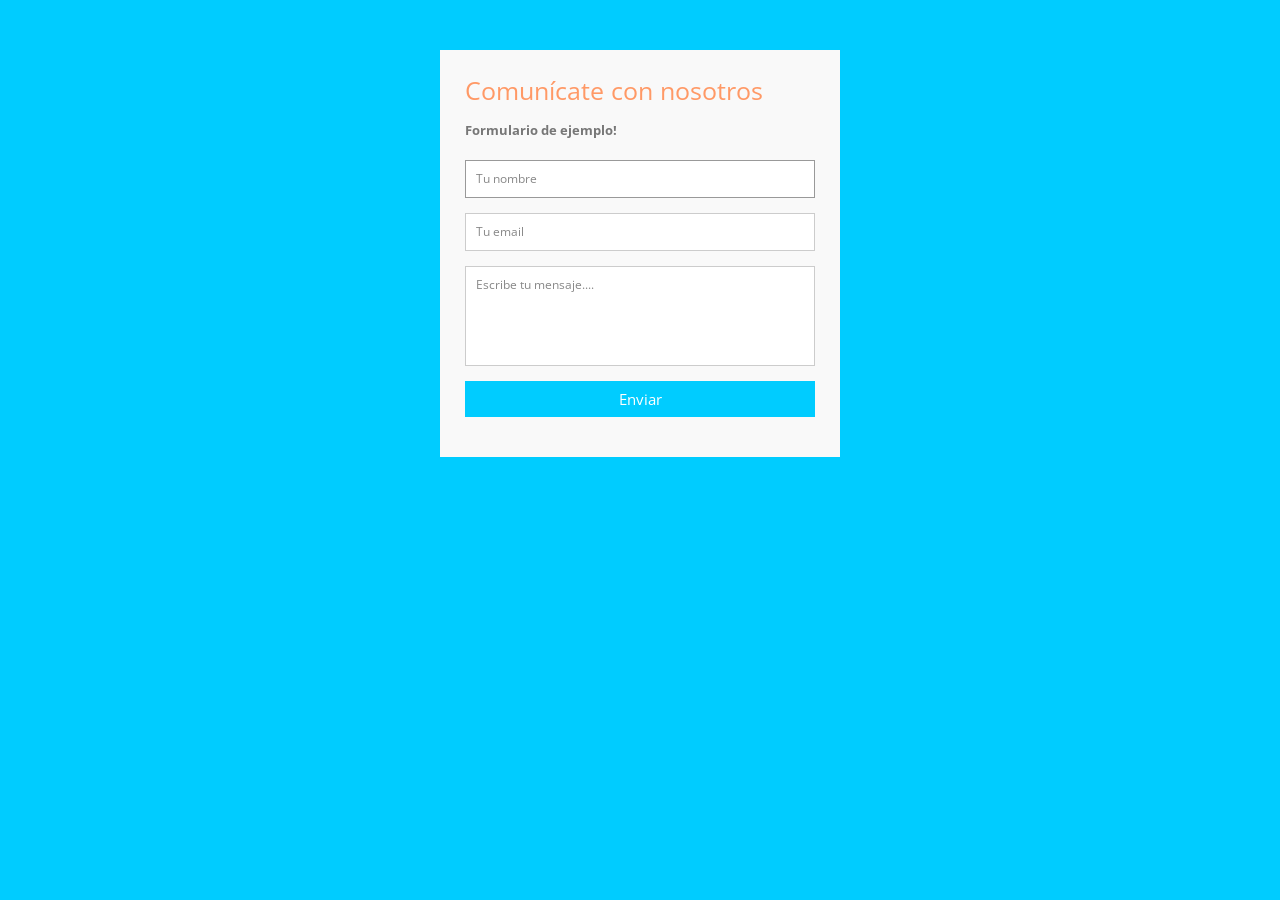
<file: testmail/contacto.html>
<!DOCTYPE html PUBLIC "-//W3C//DTD XHTML 1.0 Transitional//EN" "http://www.w3.org/TR/xhtml1/DTD/xhtml1-transitional.dtd">
<html xml:lang="es" lang="es">
    <head>        
        <title>Formulario de contacto</title>
        <meta http-equiv="Content-Type" content="text/html; charset=utf-8">
        <link rel="stylesheet" type="text/css" href="estilos.css" />
    </head>        
    
    <body>
        <div class="container">  
          <form id="contact" action="contacto.php" method="post">
            <h3>Comunícate con nosotros</h3>
            <h4>Formulario de ejemplo!</h4>
            <fieldset>
              <input  name="nombre" placeholder="Tu nombre" type="text" tabindex="1" required autofocus >
            </fieldset>
            <fieldset>
              <input name="email" placeholder="Tu email" type="email" tabindex="2" required>
            </fieldset>
            <fieldset>
              <textarea name="mensaje" placeholder="Escribe tu mensaje...." tabindex="5" required></textarea>
            </fieldset>
            <fieldset>
              <button name="submit" type="submit" id="contact-submit" data-submit="...Enviar">Enviar</button>
            </fieldset> 
          </form>
        </div>
    </body>
</html>
</file>
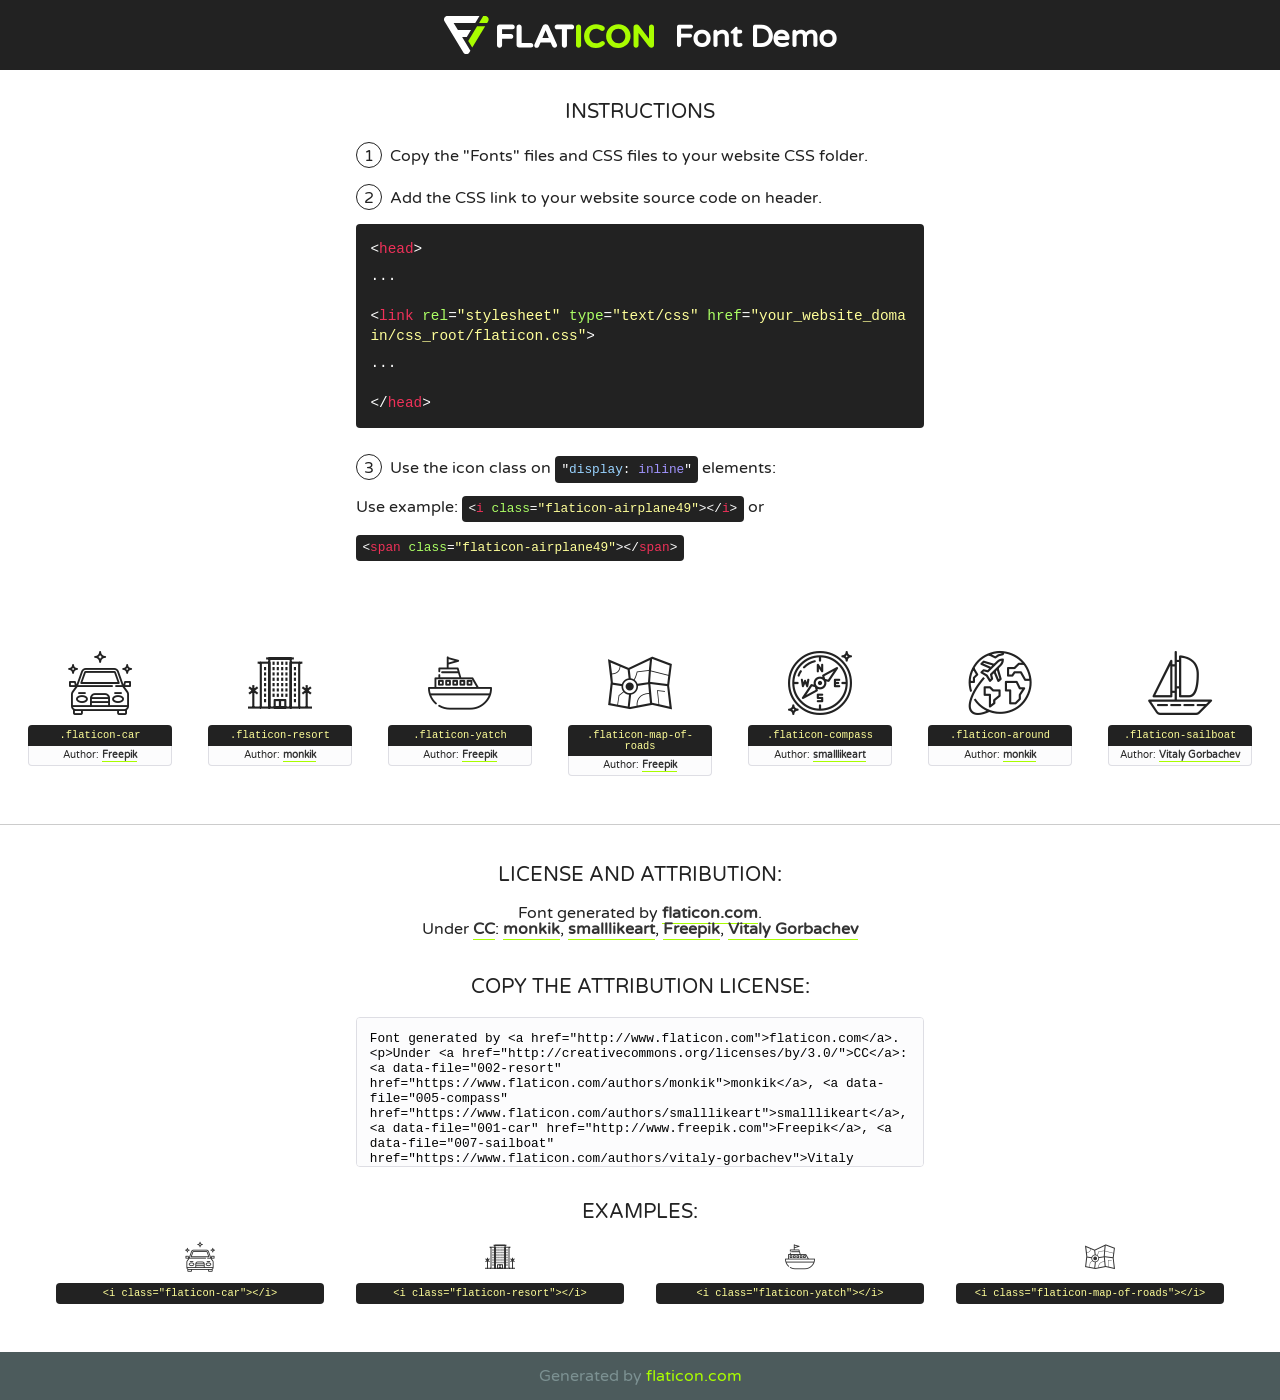
<file: fonts/flaticon/font/flaticon.html>
<!DOCTYPE html>
<!--
  Flaticon icon font: Flaticon
  Creation date: 05/07/2018 04:38
-->
<html>
<!DOCTYPE html>
<html>

<head>
    <title>Flaticon WebFont</title>
    <link href="http://fonts.googleapis.com/css?family=Varela+Round" rel="stylesheet" type="text/css" />
    <link rel="stylesheet" type="text/css" href="flaticon.css">
    <meta charset="UTF-8">
    <style>
    html, body, div, span, applet, object, iframe,
    h1, h2, h3, h4, h5, h6, p, blockquote, pre,
    a, abbr, acronym, address, big, cite, code,
    del, dfn, em, img, ins, kbd, q, s, samp,
    small, strike, strong, sub, sup, tt, var,
    b, u, i, center,
    dl, dt, dd, ol, ul, li,
    fieldset, form, label, legend,
    table, caption, tbody, tfoot, thead, tr, th, td,
    article, aside, canvas, details, embed, 
    figure, figcaption, footer, header, hgroup, 
    menu, nav, output, ruby, section, summary,
    time, mark, audio, video {
        margin: 0;
        padding: 0;
        border: 0;
        font-size: 100%;
        font: inherit;
        vertical-align: baseline;
    }
    /* HTML5 display-role reset for older browsers */
    article, aside, details, figcaption, figure, 
    footer, header, hgroup, menu, nav, section {
        display: block;
    }
    body {
        line-height: 1;
    }
    ol, ul {
        list-style: none;
    }
    blockquote, q {
        quotes: none;
    }
    blockquote:before, blockquote:after,
    q:before, q:after {
        content: '';
        content: none;
    }
    table {
        border-collapse: collapse;
        border-spacing: 0;
    }
    body {
        font-family: 'Varela Round', Helvetica, Arial, sans-serif;
        font-size: 16px;
        color: #222;
    }
    a {
        color: #333;
        border-bottom: 1px solid #a9fd00;
        font-weight: bold;
        text-decoration: none;
    }
    * {
        -moz-box-sizing: border-box;
        -webkit-box-sizing: border-box;
        box-sizing: border-box;
        margin: 0;
        padding: 0;
    }
    [class^="flaticon-"]:before, [class*=" flaticon-"]:before, [class^="flaticon-"]:after, [class*=" flaticon-"]:after {
        font-family: Flaticon;
        font-size: 30px;
        font-style: normal;
        margin-left: 20px;
        color: #333;
    }
    .wrapper {
        max-width: 600px;
        margin: auto;
        padding: 0 1em;
    }
    .title {
        font-size: 1.25em;
        text-align: center;
        margin-bottom: 1em;
        text-transform: uppercase;
    }
    header {
        text-align: center;
        background-color: #222;
        color: #fff;
        padding: 1em;
    }
    header .logo {
        width: 210px;
        height: 38px;
        display: inline-block;
        vertical-align: middle;
        margin-right: 1em;
        border: none;
    }
    header strong {
        font-size: 1.95em;
        font-weight: bold;
        vertical-align: middle;
        margin-top: 5px;
        display: inline-block;
    }
    .demo {
        margin: 2em auto;
        line-height: 1.25em;
    }
    .demo ul li {
        margin-bottom: 1em;
    }
    .demo ul li .num {
        color: #222;
        border-radius: 20px;
        display: inline-block;
        width: 26px;
        padding: 3px;
        height: 26px;
        text-align: center;
        margin-right: 0.5em;
        border: 1px solid #222;
    }
    .demo ul li code {
        background-color: #222;
        border-radius: 4px;
        padding: 0.25em 0.5em;
        display: inline-block;
        color: #fff;
        font-family: Consolas,Monaco,Lucida Console,Liberation Mono,DejaVu Sans Mono,Bitstream Vera Sans Mono,Courier New, monospace;
        font-weight: lighter;
        margin-top: 1em;
        font-size: 0.8em;
        word-break: break-all;
    }
    .demo ul li code.big {
        padding: 1em;
        font-size: 0.9em;
    }
    .demo ul li code .red {
        color: #EF3159;
    }
    .demo ul li code .green {
        color: #ACFF65;
    }
    .demo ul li code .yellow {
        color: #FFFF99;
    }
    .demo ul li code .blue {
        color: #99D3FF;
    }
    .demo ul li code .purple {
        color: #A295FF;
    }
    .demo ul li code .dots {
        margin-top: 0.5em;
        display: block;
    }
    #glyphs {
        border-bottom: 1px solid #ccc;
        padding: 2em 0;
        text-align: center;
    }
    .glyph {
        display: inline-block;
        width: 9em;
        margin: 1em;
        text-align: center;
        vertical-align: top;
        background: #FFF;
    }
    .glyph .glyph-icon {
        padding: 10px;
        display: block;
        font-family:"Flaticon";
        font-size: 64px;
        line-height: 1;
    }
    .glyph .glyph-icon:before {
        font-size: 64px;
        color: #222;
        margin-left: 0;
    }
    .class-name {
        font-size: 0.65em;
        background-color: #222;
        color: #fff;
        border-radius: 4px 4px 0 0;
        padding: 0.5em;
        color: #FFFF99;
        font-family: Consolas,Monaco,Lucida Console,Liberation Mono,DejaVu Sans Mono,Bitstream Vera Sans Mono,Courier New, monospace;
    }
    .author-name {
        font-size: 0.6em;
        background-color: #fcfcfd;
        border: 1px solid #DEDEE4;
        border-top: 0;
        border-radius: 0 0 4px 4px;
        padding: 0.5em;
    }
    .class-name:last-child {
        font-size: 10px;
        color:#888;
    }
    .class-name:last-child a {
        font-size: 10px;
        color:#555;
    }
    .class-name:last-child a:hover {
        color:#a9fd00;
    }
    .glyph > input {
        display: block;
        width: 100px;
        margin: 5px auto;
        text-align: center;
        font-size: 12px;
        cursor: text;
    }
    .glyph > input.icon-input {
        font-family:"Flaticon";
        font-size: 16px;
        margin-bottom: 10px;
    }
    .attribution .title {
        margin-top: 2em;
    }
    .attribution textarea {
        background-color: #fcfcfd;
        padding: 1em;
        border: none;
        box-shadow: none;
        border: 1px solid #DEDEE4;
        border-radius: 4px;
        resize: none;
        width: 100%;
        height: 150px;
        font-size: 0.8em;
        font-family: Consolas,Monaco,Lucida Console,Liberation Mono,DejaVu Sans Mono,Bitstream Vera Sans Mono,Courier New, monospace;
        -webkit-appearance: none;
    }
    .iconsuse {
        margin: 2em auto;
        text-align: center;
        max-width: 1200px;
    }
    .iconsuse:after {
        content: '';
        display: table;
        clear: both;
    }
    .iconsuse .image {
        float: left;
        width: 25%;
        padding: 0 1em;
    }
    .iconsuse .image p {
        margin-bottom: 1em;
    }
    .iconsuse .image span {
        display: block;
        font-size: 0.65em;
        background-color: #222;
        color: #fff;
        border-radius: 4px;
        padding: 0.5em;
        color: #FFFF99;
        margin-top: 1em;
        font-family: Consolas,Monaco,Lucida Console,Liberation Mono,DejaVu Sans Mono,Bitstream Vera Sans Mono,Courier New, monospace;
    }
    #footer {
        text-align: center;
        background-color: #4C5B5C;
        color: #7c9192;
        padding: 1em;
    }
    #footer a {
        border: none;
        color: #a9fd00;
        font-weight: normal;
    }
    @media (max-width: 960px) {
        .iconsuse .image {
            width: 50%;
        }
    }
    @media (max-width: 560px) {
        .iconsuse .image {
            width: 100%;
        }
    }
    </style>
</head>

<body class="characters-off">

    <header>
        <a href="http://www.flaticon.com" target="_blank" class="logo">
            <svg version="1.1" xmlns="http://www.w3.org/2000/svg" xmlns:xlink="http://www.w3.org/1999/xlink" xmlns:a="http://ns.adobe.com/AdobeSVGViewerExtensions/3.0/" viewBox="0 0 560.875 102.036" enable-background="new 0 0 560.875 102.036" xml:space="preserve">
                <defs>
                </defs>
                <g>
                    <g class="letters">
                        <path fill="#ffffff" d="M141.596,29.675c0-3.777,2.985-6.767,6.764-6.767h34.438c3.426,0,6.15,2.728,6.15,6.15
                        c0,3.43-2.724,6.149-6.15,6.149h-27.674v13.091h23.719c3.429,0,6.151,2.724,6.151,6.15c0,3.43-2.723,6.149-6.151,6.149h-23.719
                        v17.574c0,3.773-2.986,6.761-6.764,6.761c-3.779,0-6.764-2.989-6.764-6.761V29.675z"></path>
                        <path fill="#ffffff" d="M193.844,29.149c0-3.781,2.985-6.767,6.764-6.767c3.776,0,6.763,2.985,6.763,6.767v42.957h25.039
                        c3.426,0,6.149,2.726,6.149,6.153c0,3.425-2.723,6.15-6.149,6.15h-31.802c-3.779,0-6.764-2.986-6.764-6.768V29.149z"></path>
                        <path fill="#ffffff" d="M241.891,75.71l21.438-48.407c1.492-3.341,4.215-5.357,7.906-5.357h0.792
                        c3.686,0,6.323,2.017,7.815,5.357l21.439,48.407c0.436,0.967,0.701,1.845,0.701,2.723c0,3.602-2.809,6.501-6.414,6.501
                        c-3.161,0-5.269-1.845-6.499-4.655l-4.132-9.661h-27.059l-4.301,10.102c-1.144,2.631-3.426,4.214-6.237,4.214
                        c-3.517,0-6.24-2.81-6.24-6.325C241.1,77.64,241.451,76.677,241.891,75.71z M279.932,58.666l-8.521-20.297l-8.526,20.297H279.932
                        z"></path>
                        <path fill="#ffffff" d="M314.864,35.387H301.86c-3.429,0-6.239-2.813-6.239-6.238c0-3.429,2.811-6.24,6.239-6.24h39.533
                        c3.426,0,6.237,2.811,6.237,6.24c0,3.425-2.811,6.238-6.237,6.238h-13.001v42.785c0,3.773-2.99,6.761-6.764,6.761
                        c-3.779,0-6.764-2.989-6.764-6.761V35.387z"></path>
                        <path fill="#A9FD00" d="M352.615,29.149c0-3.781,2.985-6.767,6.767-6.767c3.774,0,6.761,2.985,6.761,6.767v49.024
                        c0,3.773-2.987,6.761-6.761,6.761c-3.781,0-6.767-2.989-6.767-6.761V29.149z"></path>
                        <path fill="#A9FD00" d="M374.132,53.836v-0.179c0-17.481,13.178-31.801,32.065-31.801c9.22,0,15.459,2.458,20.557,6.238
                        c1.402,1.054,2.637,2.985,2.637,5.357c0,3.692-2.985,6.59-6.681,6.59c-1.845,0-3.071-0.702-4.044-1.319
                        c-3.776-2.813-7.729-4.393-12.562-4.393c-10.364,0-17.831,8.611-17.831,19.154v0.173c0,10.542,7.291,19.329,17.831,19.329
                        c5.715,0,9.492-1.756,13.359-4.834c1.049-0.874,2.458-1.491,4.039-1.491c3.429,0,6.325,2.813,6.325,6.236
                        c0,2.106-1.056,3.78-2.282,4.834c-5.539,4.834-12.036,7.733-21.878,7.733C387.572,85.464,374.132,71.493,374.132,53.836z"></path>
                        <path fill="#A9FD00" d="M433.009,53.836v-0.179c0-17.481,13.79-31.801,32.766-31.801c18.981,0,32.592,14.143,32.592,31.628v0.173
                        c0,17.483-13.785,31.807-32.769,31.807C446.625,85.464,433.009,71.32,433.009,53.836z M484.224,53.836v-0.179
                        c0-10.539-7.725-19.326-18.626-19.326c-10.893,0-18.449,8.611-18.449,19.154v0.173c0,10.542,7.73,19.329,18.626,19.329
                        C476.676,72.986,484.224,64.378,484.224,53.836z"></path>
                        <path fill="#A9FD00" d="M506.233,29.321c0-3.774,2.99-6.763,6.767-6.763h1.401c3.252,0,5.183,1.583,7.029,3.953l26.093,34.265
                        V29.059c0-3.692,2.99-6.677,6.681-6.677c3.683,0,6.671,2.985,6.671,6.677v48.934c0,3.78-2.987,6.765-6.764,6.765h-0.436
                        c-3.257,0-5.188-1.581-7.034-3.953l-27.056-35.492v32.944c0,3.687-2.985,6.676-6.678,6.676c-3.683,0-6.673-2.989-6.673-6.676
                        V29.321z"></path>
                    </g>
                    <g class="insignia">
                        <path fill="#ffffff" d="M48.372,56.137h12.517l11.156-18.537H37.186L25.688,18.539h57.825L94.668,0H9.271
                        C5.925,0,2.842,1.801,1.198,4.716c-1.644,2.907-1.593,6.482,0.134,9.343l50.38,83.501c1.678,2.781,4.689,4.476,7.938,4.476
                        c3.246,0,6.257-1.695,7.935-4.476l2.898-4.804L48.372,56.137z"></path>
                        <g class="i">
                            <path fill="#A9FD00" d="M93.575,18.539h0.031v0.004l21.652,0.004l2.705-4.488c1.727-2.861,1.778-6.436,0.133-9.343
                            C116.454,1.801,113.371,0,110.026,0h-5.294L93.575,18.539z"></path>
                            <polygon fill="#A9FD00" points="88.291,27.356 64.725,66.486 75.519,84.404 109.942,27.356"></polygon>
                        </g>
                    </g>
                </g>
            </svg>
        </a>
        <strong>Font Demo</strong>
    </header>


    <section class="demo wrapper">

        <p class="title">Instructions</p>

        <ul>
            <li>
                <span class="num">1</span>Copy the "Fonts" files and CSS files to your website CSS folder.
            </li>
            <li>
                <span class="num">2</span>Add the CSS link to your website source code on header.
                <code class="big">
                    &lt;<span class="red">head</span>&gt;
                    <br/><span class="dots">...</span>
                    <br/>&lt;<span class="red">link</span> <span class="green">rel</span>=<span class="yellow">"stylesheet"</span> <span class="green">type</span>=<span class="yellow">"text/css"</span> <span class="green">href</span>=<span class="yellow">"your_website_domain/css_root/flaticon.css"</span>&gt;
                    <br/><span class="dots">...</span>
                    <br/>&lt;/<span class="red">head</span>&gt;
                </code>
            </li>

            <li>
                <p>
                    <span class="num">3</span>Use the icon class on <code>"<span class="blue">display</span>:<span class="purple"> inline</span>"</code> elements:
                    <br />
                    Use example: <code>&lt;<span class="red">i</span> <span class="green">class</span>=<span class="yellow">&quot;flaticon-airplane49&quot;</span>&gt;&lt;/<span class="red">i</span>&gt;</code> or <code>&lt;<span class="red">span</span> <span class="green">class</span>=<span class="yellow">&quot;flaticon-airplane49&quot;</span>&gt;&lt;/<span class="red">span</span>&gt;</code>
            </li>
        </ul>

    </section>




   <section id="glyphs">          
    
      
        <div class="glyph"><div class="glyph-icon flaticon-car"></div>
            <div class="class-name">.flaticon-car</div>
            <div class="author-name">Author: <a data-file="001-car" href="http://www.freepik.com">Freepik</a> </div> 
        </div>        
        
        <div class="glyph"><div class="glyph-icon flaticon-resort"></div>
            <div class="class-name">.flaticon-resort</div>
            <div class="author-name">Author: <a data-file="002-resort" href="https://www.flaticon.com/authors/monkik">monkik</a> </div> 
        </div>        
        
        <div class="glyph"><div class="glyph-icon flaticon-yatch"></div>
            <div class="class-name">.flaticon-yatch</div>
            <div class="author-name">Author: <a data-file="003-yatch" href="http://www.freepik.com">Freepik</a> </div> 
        </div>        
        
        <div class="glyph"><div class="glyph-icon flaticon-map-of-roads"></div>
            <div class="class-name">.flaticon-map-of-roads</div>
            <div class="author-name">Author: <a data-file="004-map-of-roads" href="http://www.freepik.com">Freepik</a> </div> 
        </div>        
        
        <div class="glyph"><div class="glyph-icon flaticon-compass"></div>
            <div class="class-name">.flaticon-compass</div>
            <div class="author-name">Author: <a data-file="005-compass" href="https://www.flaticon.com/authors/smalllikeart">smalllikeart</a> </div> 
        </div>        
        
        <div class="glyph"><div class="glyph-icon flaticon-around"></div>
            <div class="class-name">.flaticon-around</div>
            <div class="author-name">Author: <a data-file="006-around" href="https://www.flaticon.com/authors/monkik">monkik</a> </div> 
        </div>        
        
        <div class="glyph"><div class="glyph-icon flaticon-sailboat"></div>
            <div class="class-name">.flaticon-sailboat</div>
            <div class="author-name">Author: <a data-file="007-sailboat" href="https://www.flaticon.com/authors/vitaly-gorbachev">Vitaly Gorbachev</a> </div> 
        </div>        
        

    </section>



    <section class="attribution wrapper"   style="text-align:center;">

      <div class="title">License and attribution:</div><div class="attrDiv">Font generated by <a href="http://www.flaticon.com">flaticon.com</a>. <div><p>Under <a href="http://creativecommons.org/licenses/by/3.0/">CC</a>: <a data-file="002-resort" href="https://www.flaticon.com/authors/monkik">monkik</a>, <a data-file="005-compass" href="https://www.flaticon.com/authors/smalllikeart">smalllikeart</a>, <a data-file="001-car" href="http://www.freepik.com">Freepik</a>, <a data-file="007-sailboat" href="https://www.flaticon.com/authors/vitaly-gorbachev">Vitaly Gorbachev</a></p>  </div>
      </div>
      <div class="title">Copy the Attribution License:</div>

    <textarea onclick="this.focus();this.select();">Font generated by &lt;a href=&quot;http://www.flaticon.com&quot;&gt;flaticon.com&lt;/a&gt;. <p>Under <a href="http://creativecommons.org/licenses/by/3.0/">CC</a>: <a data-file="002-resort" href="https://www.flaticon.com/authors/monkik">monkik</a>, <a data-file="005-compass" href="https://www.flaticon.com/authors/smalllikeart">smalllikeart</a>, <a data-file="001-car" href="http://www.freepik.com">Freepik</a>, <a data-file="007-sailboat" href="https://www.flaticon.com/authors/vitaly-gorbachev">Vitaly Gorbachev</a></p>  
     </textarea>

    </section>

    <section class="iconsuse">

          <div class="title">Examples:</div>            
             
            <div class="image">
                <p>
                    <i class="glyph-icon flaticon-car"></i> 
                    <span>&lt;i class=&quot;flaticon-car&quot;&gt;&lt;/i&gt;</span>
                </p>
            </div>
            
            <div class="image">
                <p>
                    <i class="glyph-icon flaticon-resort"></i> 
                    <span>&lt;i class=&quot;flaticon-resort&quot;&gt;&lt;/i&gt;</span>
                </p>
            </div>
            
            <div class="image">
                <p>
                    <i class="glyph-icon flaticon-yatch"></i> 
                    <span>&lt;i class=&quot;flaticon-yatch&quot;&gt;&lt;/i&gt;</span>
                </p>
            </div>
            
            <div class="image">
                <p>
                    <i class="glyph-icon flaticon-map-of-roads"></i> 
                    <span>&lt;i class=&quot;flaticon-map-of-roads&quot;&gt;&lt;/i&gt;</span>
                </p>
            </div>
                       
        </div>
                            
    </section>

<div id="footer">
    <div>Generated by <a href="http://www.flaticon.com">flaticon.com</a>
    </div>
</div>



</body>
</html>
</file>
<file: css/flaticon.css>
/*
  	Flaticon icon font: Flaticon
  	Creation date: 04/01/2019 13:45
  	*/


@font-face {
  font-family: "Flaticon";
  src: url("../fonts/flaticon/font/Flaticon.eot");
  src: url("../fonts/flaticon/font/Flaticon.eot?#iefix") format("embedded-opentype"),
       url("../fonts/flaticon/font/Flaticon.woff") format("woff"),
       url("../fonts/flaticon/font/Flaticon.ttf") format("truetype"),
       url("../fonts/flaticon/font/Flaticon.svg#Flaticon") format("svg");
  font-weight: normal;
  font-style: normal;
}

@media screen and (-webkit-min-device-pixel-ratio:0) {
  @font-face {
    font-family: "Flaticon";
    src: url("../fonts/flaticon/font/Flaticon.svg#Flaticon") format("svg");
  }
}

[class^="flaticon-"]:before, [class*=" flaticon-"]:before,
[class^="flaticon-"]:after, [class*=" flaticon-"]:after {   
  font-family: Flaticon;
  font-style: normal;
  font-weight: normal;
  font-variant: normal;
  text-transform: none;
  line-height: 1;

  /* Better Font Rendering =========== */
  -webkit-font-smoothing: antialiased;
  -moz-osx-font-smoothing: grayscale;
}

.flaticon-car:before { content: "\f100"; }
.flaticon-resort:before { content: "\f101"; }
.flaticon-yatch:before { content: "\f102"; }
.flaticon-map-of-roads:before { content: "\f103"; }
.flaticon-compass:before { content: "\f104"; }
.flaticon-around:before { content: "\f105"; }
.flaticon-sailboat:before { content: "\f106"; }
</file>
<file: css/icomoon.css>
@font-face {
  font-family: 'icomoon';
  src:  url('../fonts/icomoon/icomoon.eot?6tt51o');
  src:  url('../fonts/icomoon/icomoon.eot?6tt51o#iefix') format('embedded-opentype'),
    url('../fonts/icomoon/icomoon.ttf?6tt51o') format('truetype'),
    url('../fonts/icomoon/icomoon.woff?6tt51o') format('woff'),
    url('../fonts/icomoon/icomoon.svg?6tt51o#icomoon') format('svg');
  font-weight: normal;
  font-style: normal;
}

[class^="icon-"], [class*=" icon-"] {
  /* use !important to prevent issues with browser extensions that change fonts */
  font-family: 'icomoon' !important;
  speak: none;
  font-style: normal;
  font-weight: normal;
  font-variant: normal;
  text-transform: none;
  line-height: 1;

  /* Better Font Rendering =========== */
  -webkit-font-smoothing: antialiased;
  -moz-osx-font-smoothing: grayscale;
}

.icon-asterisk:before {
  content: "\f069";
}
.icon-plus:before {
  content: "\f067";
}
.icon-question:before {
  content: "\f128";
}
.icon-minus:before {
  content: "\f068";
}
.icon-glass:before {
  content: "\f000";
}
.icon-music:before {
  content: "\f001";
}
.icon-search:before {
  content: "\f002";
}
.icon-envelope-o:before {
  content: "\f003";
}
.icon-heart:before {
  content: "\f004";
}
.icon-star:before {
  content: "\f005";
}
.icon-star-o:before {
  content: "\f006";
}
.icon-user:before {
  content: "\f007";
}
.icon-film:before {
  content: "\f008";
}
.icon-th-large:before {
  content: "\f009";
}
.icon-th:before {
  content: "\f00a";
}
.icon-th-list:before {
  content: "\f00b";
}
.icon-check:before {
  content: "\f00c";
}
.icon-close:before {
  content: "\f00d";
}
.icon-remove:before {
  content: "\f00d";
}
.icon-times:before {
  content: "\f00d";
}
.icon-search-plus:before {
  content: "\f00e";
}
.icon-search-minus:before {
  content: "\f010";
}
.icon-power-off:before {
  content: "\f011";
}
.icon-signal:before {
  content: "\f012";
}
.icon-cog:before {
  content: "\f013";
}
.icon-gear:before {
  content: "\f013";
}
.icon-trash-o:before {
  content: "\f014";
}
.icon-home:before {
  content: "\f015";
}
.icon-file-o:before {
  content: "\f016";
}
.icon-clock-o:before {
  content: "\f017";
}
.icon-road:before {
  content: "\f018";
}
.icon-download:before {
  content: "\f019";
}
.icon-arrow-circle-o-down:before {
  content: "\f01a";
}
.icon-arrow-circle-o-up:before {
  content: "\f01b";
}
.icon-inbox:before {
  content: "\f01c";
}
.icon-play-circle-o:before {
  content: "\f01d";
}
.icon-repeat:before {
  content: "\f01e";
}
.icon-rotate-right:before {
  content: "\f01e";
}
.icon-refresh:before {
  content: "\f021";
}
.icon-list-alt:before {
  content: "\f022";
}
.icon-lock:before {
  content: "\f023";
}
.icon-flag:before {
  content: "\f024";
}
.icon-headphones:before {
  content: "\f025";
}
.icon-volume-off:before {
  content: "\f026";
}
.icon-volume-down:before {
  content: "\f027";
}
.icon-volume-up:before {
  content: "\f028";
}
.icon-qrcode:before {
  content: "\f029";
}
.icon-barcode:before {
  content: "\f02a";
}
.icon-tag:before {
  content: "\f02b";
}
.icon-tags:before {
  content: "\f02c";
}
.icon-book:before {
  content: "\f02d";
}
.icon-bookmark:before {
  content: "\f02e";
}
.icon-print:before {
  content: "\f02f";
}
.icon-camera:before {
  content: "\f030";
}
.icon-font:before {
  content: "\f031";
}
.icon-bold:before {
  content: "\f032";
}
.icon-italic:before {
  content: "\f033";
}
.icon-text-height:before {
  content: "\f034";
}
.icon-text-width:before {
  content: "\f035";
}
.icon-align-left:before {
  content: "\f036";
}
.icon-align-center:before {
  content: "\f037";
}
.icon-align-right:before {
  content: "\f038";
}
.icon-align-justify:before {
  content: "\f039";
}
.icon-list:before {
  content: "\f03a";
}
.icon-dedent:before {
  content: "\f03b";
}
.icon-outdent:before {
  content: "\f03b";
}
.icon-indent:before {
  content: "\f03c";
}
.icon-video-camera:before {
  content: "\f03d";
}
.icon-image:before {
  content: "\f03e";
}
.icon-photo:before {
  content: "\f03e";
}
.icon-picture-o:before {
  content: "\f03e";
}
.icon-pencil:before {
  content: "\f040";
}
.icon-map-marker:before {
  content: "\f041";
}
.icon-adjust:before {
  content: "\f042";
}
.icon-tint:before {
  content: "\f043";
}
.icon-edit:before {
  content: "\f044";
}
.icon-pencil-square-o:before {
  content: "\f044";
}
.icon-share-square-o:before {
  content: "\f045";
}
.icon-check-square-o:before {
  content: "\f046";
}
.icon-arrows:before {
  content: "\f047";
}
.icon-step-backward:before {
  content: "\f048";
}
.icon-fast-backward:before {
  content: "\f049";
}
.icon-backward:before {
  content: "\f04a";
}
.icon-play:before {
  content: "\f04b";
}
.icon-pause:before {
  content: "\f04c";
}
.icon-stop:before {
  content: "\f04d";
}
.icon-forward:before {
  content: "\f04e";
}
.icon-fast-forward:before {
  content: "\f050";
}
.icon-step-forward:before {
  content: "\f051";
}
.icon-eject:before {
  content: "\f052";
}
.icon-chevron-left:before {
  content: "\f053";
}
.icon-chevron-right:before {
  content: "\f054";
}
.icon-plus-circle:before {
  content: "\f055";
}
.icon-minus-circle:before {
  content: "\f056";
}
.icon-times-circle:before {
  content: "\f057";
}
.icon-check-circle:before {
  content: "\f058";
}
.icon-question-circle:before {
  content: "\f059";
}
.icon-info-circle:before {
  content: "\f05a";
}
.icon-crosshairs:before {
  content: "\f05b";
}
.icon-times-circle-o:before {
  content: "\f05c";
}
.icon-check-circle-o:before {
  content: "\f05d";
}
.icon-ban:before {
  content: "\f05e";
}
.icon-arrow-left:before {
  content: "\f060";
}
.icon-arrow-right:before {
  content: "\f061";
}
.icon-arrow-up:before {
  content: "\f062";
}
.icon-arrow-down:before {
  content: "\f063";
}
.icon-mail-forward:before {
  content: "\f064";
}
.icon-share:before {
  content: "\f064";
}
.icon-expand:before {
  content: "\f065";
}
.icon-compress:before {
  content: "\f066";
}
.icon-exclamation-circle:before {
  content: "\f06a";
}
.icon-gift:before {
  content: "\f06b";
}
.icon-leaf:before {
  content: "\f06c";
}
.icon-fire:before {
  content: "\f06d";
}
.icon-eye:before {
  content: "\f06e";
}
.icon-eye-slash:before {
  content: "\f070";
}
.icon-exclamation-triangle:before {
  content: "\f071";
}
.icon-warning:before {
  content: "\f071";
}
.icon-plane:before {
  content: "\f072";
}
.icon-calendar:before {
  content: "\f073";
}
.icon-random:before {
  content: "\f074";
}
.icon-comment:before {
  content: "\f075";
}
.icon-magnet:before {
  content: "\f076";
}
.icon-chevron-up:before {
  content: "\f077";
}
.icon-chevron-down:before {
  content: "\f078";
}
.icon-retweet:before {
  content: "\f079";
}
.icon-shopping-cart:before {
  content: "\f07a";
}
.icon-folder:before {
  content: "\f07b";
}
.icon-folder-open:before {
  content: "\f07c";
}
.icon-arrows-v:before {
  content: "\f07d";
}
.icon-arrows-h:before {
  content: "\f07e";
}
.icon-bar-chart:before {
  content: "\f080";
}
.icon-bar-chart-o:before {
  content: "\f080";
}
.icon-twitter-square:before {
  content: "\f081";
}
.icon-facebook-square:before {
  content: "\f082";
}
.icon-camera-retro:before {
  content: "\f083";
}
.icon-key:before {
  content: "\f084";
}
.icon-cogs:before {
  content: "\f085";
}
.icon-gears:before {
  content: "\f085";
}
.icon-comments:before {
  content: "\f086";
}
.icon-thumbs-o-up:before {
  content: "\f087";
}
.icon-thumbs-o-down:before {
  content: "\f088";
}
.icon-star-half:before {
  content: "\f089";
}
.icon-heart-o:before {
  content: "\f08a";
}
.icon-sign-out:before {
  content: "\f08b";
}
.icon-linkedin-square:before {
  content: "\f08c";
}
.icon-thumb-tack:before {
  content: "\f08d";
}
.icon-external-link:before {
  content: "\f08e";
}
.icon-sign-in:before {
  content: "\f090";
}
.icon-trophy:before {
  content: "\f091";
}
.icon-github-square:before {
  content: "\f092";
}
.icon-upload:before {
  content: "\f093";
}
.icon-lemon-o:before {
  content: "\f094";
}
.icon-phone:before {
  content: "\f095";
}
.icon-square-o:before {
  content: "\f096";
}
.icon-bookmark-o:before {
  content: "\f097";
}
.icon-phone-square:before {
  content: "\f098";
}
.icon-twitter:before {
  content: "\f099";
}
.icon-facebook:before {
  content: "\f09a";
}
.icon-facebook-f:before {
  content: "\f09a";
}
.icon-github:before {
  content: "\f09b";
}
.icon-unlock:before {
  content: "\f09c";
}
.icon-credit-card:before {
  content: "\f09d";
}
.icon-feed:before {
  content: "\f09e";
}
.icon-rss:before {
  content: "\f09e";
}
.icon-hdd-o:before {
  content: "\f0a0";
}
.icon-bullhorn:before {
  content: "\f0a1";
}
.icon-bell-o:before {
  content: "\f0a2";
}
.icon-certificate:before {
  content: "\f0a3";
}
.icon-hand-o-right:before {
  content: "\f0a4";
}
.icon-hand-o-left:before {
  content: "\f0a5";
}
.icon-hand-o-up:before {
  content: "\f0a6";
}
.icon-hand-o-down:before {
  content: "\f0a7";
}
.icon-arrow-circle-left:before {
  content: "\f0a8";
}
.icon-arrow-circle-right:before {
  content: "\f0a9";
}
.icon-arrow-circle-up:before {
  content: "\f0aa";
}
.icon-arrow-circle-down:before {
  content: "\f0ab";
}
.icon-globe:before {
  content: "\f0ac";
}
.icon-wrench:before {
  content: "\f0ad";
}
.icon-tasks:before {
  content: "\f0ae";
}
.icon-filter:before {
  content: "\f0b0";
}
.icon-briefcase:before {
  content: "\f0b1";
}
.icon-arrows-alt:before {
  content: "\f0b2";
}
.icon-group:before {
  content: "\f0c0";
}
.icon-users:before {
  content: "\f0c0";
}
.icon-chain:before {
  content: "\f0c1";
}
.icon-link:before {
  content: "\f0c1";
}
.icon-cloud:before {
  content: "\f0c2";
}
.icon-flask:before {
  content: "\f0c3";
}
.icon-cut:before {
  content: "\f0c4";
}
.icon-scissors:before {
  content: "\f0c4";
}
.icon-copy:before {
  content: "\f0c5";
}
.icon-files-o:before {
  content: "\f0c5";
}
.icon-paperclip:before {
  content: "\f0c6";
}
.icon-floppy-o:before {
  content: "\f0c7";
}
.icon-save:before {
  content: "\f0c7";
}
.icon-square:before {
  content: "\f0c8";
}
.icon-bars:before {
  content: "\f0c9";
}
.icon-navicon:before {
  content: "\f0c9";
}
.icon-reorder:before {
  content: "\f0c9";
}
.icon-list-ul:before {
  content: "\f0ca";
}
.icon-list-ol:before {
  content: "\f0cb";
}
.icon-strikethrough:before {
  content: "\f0cc";
}
.icon-underline:before {
  content: "\f0cd";
}
.icon-table:before {
  content: "\f0ce";
}
.icon-magic:before {
  content: "\f0d0";
}
.icon-truck:before {
  content: "\f0d1";
}
.icon-pinterest:before {
  content: "\f0d2";
}
.icon-pinterest-square:before {
  content: "\f0d3";
}
.icon-google-plus-square:before {
  content: "\f0d4";
}
.icon-google-plus:before {
  content: "\f0d5";
}
.icon-money:before {
  content: "\f0d6";
}
.icon-caret-down:before {
  content: "\f0d7";
}
.icon-caret-up:before {
  content: "\f0d8";
}
.icon-caret-left:before {
  content: "\f0d9";
}
.icon-caret-right:before {
  content: "\f0da";
}
.icon-columns:before {
  content: "\f0db";
}
.icon-sort:before {
  content: "\f0dc";
}
.icon-unsorted:before {
  content: "\f0dc";
}
.icon-sort-desc:before {
  content: "\f0dd";
}
.icon-sort-down:before {
  content: "\f0dd";
}
.icon-sort-asc:before {
  content: "\f0de";
}
.icon-sort-up:before {
  content: "\f0de";
}
.icon-envelope:before {
  content: "\f0e0";
}
.icon-linkedin:before {
  content: "\f0e1";
}
.icon-rotate-left:before {
  content: "\f0e2";
}
.icon-undo:before {
  content: "\f0e2";
}
.icon-gavel:before {
  content: "\f0e3";
}
.icon-legal:before {
  content: "\f0e3";
}
.icon-dashboard:before {
  content: "\f0e4";
}
.icon-tachometer:before {
  content: "\f0e4";
}
.icon-comment-o:before {
  content: "\f0e5";
}
.icon-comments-o:before {
  content: "\f0e6";
}
.icon-bolt:before {
  content: "\f0e7";
}
.icon-flash:before {
  content: "\f0e7";
}
.icon-sitemap:before {
  content: "\f0e8";
}
.icon-umbrella:before {
  content: "\f0e9";
}
.icon-clipboard:before {
  content: "\f0ea";
}
.icon-paste:before {
  content: "\f0ea";
}
.icon-lightbulb-o:before {
  content: "\f0eb";
}
.icon-exchange:before {
  content: "\f0ec";
}
.icon-cloud-download:before {
  content: "\f0ed";
}
.icon-cloud-upload:before {
  content: "\f0ee";
}
.icon-user-md:before {
  content: "\f0f0";
}
.icon-stethoscope:before {
  content: "\f0f1";
}
.icon-suitcase:before {
  content: "\f0f2";
}
.icon-bell:before {
  content: "\f0f3";
}
.icon-coffee:before {
  content: "\f0f4";
}
.icon-cutlery:before {
  content: "\f0f5";
}
.icon-file-text-o:before {
  content: "\f0f6";
}
.icon-building-o:before {
  content: "\f0f7";
}
.icon-hospital-o:before {
  content: "\f0f8";
}
.icon-ambulance:before {
  content: "\f0f9";
}
.icon-medkit:before {
  content: "\f0fa";
}
.icon-fighter-jet:before {
  content: "\f0fb";
}
.icon-beer:before {
  content: "\f0fc";
}
.icon-h-square:before {
  content: "\f0fd";
}
.icon-plus-square:before {
  content: "\f0fe";
}
.icon-angle-double-left:before {
  content: "\f100";
}
.icon-angle-double-right:before {
  content: "\f101";
}
.icon-angle-double-up:before {
  content: "\f102";
}
.icon-angle-double-down:before {
  content: "\f103";
}
.icon-angle-left:before {
  content: "\f104";
}
.icon-angle-right:before {
  content: "\f105";
}
.icon-angle-up:before {
  content: "\f106";
}
.icon-angle-down:before {
  content: "\f107";
}
.icon-desktop:before {
  content: "\f108";
}
.icon-laptop:before {
  content: "\f109";
}
.icon-tablet:before {
  content: "\f10a";
}
.icon-mobile:before {
  content: "\f10b";
}
.icon-mobile-phone:before {
  content: "\f10b";
}
.icon-circle-o:before {
  content: "\f10c";
}
.icon-quote-left:before {
  content: "\f10d";
}
.icon-quote-right:before {
  content: "\f10e";
}
.icon-spinner:before {
  content: "\f110";
}
.icon-circle:before {
  content: "\f111";
}
.icon-mail-reply:before {
  content: "\f112";
}
.icon-reply:before {
  content: "\f112";
}
.icon-github-alt:before {
  content: "\f113";
}
.icon-folder-o:before {
  content: "\f114";
}
.icon-folder-open-o:before {
  content: "\f115";
}
.icon-smile-o:before {
  content: "\f118";
}
.icon-frown-o:before {
  content: "\f119";
}
.icon-meh-o:before {
  content: "\f11a";
}
.icon-gamepad:before {
  content: "\f11b";
}
.icon-keyboard-o:before {
  content: "\f11c";
}
.icon-flag-o:before {
  content: "\f11d";
}
.icon-flag-checkered:before {
  content: "\f11e";
}
.icon-terminal:before {
  content: "\f120";
}
.icon-code:before {
  content: "\f121";
}
.icon-mail-reply-all:before {
  content: "\f122";
}
.icon-reply-all:before {
  content: "\f122";
}
.icon-star-half-empty:before {
  content: "\f123";
}
.icon-star-half-full:before {
  content: "\f123";
}
.icon-star-half-o:before {
  content: "\f123";
}
.icon-location-arrow:before {
  content: "\f124";
}
.icon-crop:before {
  content: "\f125";
}
.icon-code-fork:before {
  content: "\f126";
}
.icon-chain-broken:before {
  content: "\f127";
}
.icon-unlink:before {
  content: "\f127";
}
.icon-info:before {
  content: "\f129";
}
.icon-exclamation:before {
  content: "\f12a";
}
.icon-superscript:before {
  content: "\f12b";
}
.icon-subscript:before {
  content: "\f12c";
}
.icon-eraser:before {
  content: "\f12d";
}
.icon-puzzle-piece:before {
  content: "\f12e";
}
.icon-microphone:before {
  content: "\f130";
}
.icon-microphone-slash:before {
  content: "\f131";
}
.icon-shield:before {
  content: "\f132";
}
.icon-calendar-o:before {
  content: "\f133";
}
.icon-fire-extinguisher:before {
  content: "\f134";
}
.icon-rocket:before {
  content: "\f135";
}
.icon-maxcdn:before {
  content: "\f136";
}
.icon-chevron-circle-left:before {
  content: "\f137";
}
.icon-chevron-circle-right:before {
  content: "\f138";
}
.icon-chevron-circle-up:before {
  content: "\f139";
}
.icon-chevron-circle-down:before {
  content: "\f13a";
}
.icon-html5:before {
  content: "\f13b";
}
.icon-css3:before {
  content: "\f13c";
}
.icon-anchor:before {
  content: "\f13d";
}
.icon-unlock-alt:before {
  content: "\f13e";
}
.icon-bullseye:before {
  content: "\f140";
}
.icon-ellipsis-h:before {
  content: "\f141";
}
.icon-ellipsis-v:before {
  content: "\f142";
}
.icon-rss-square:before {
  content: "\f143";
}
.icon-play-circle:before {
  content: "\f144";
}
.icon-ticket:before {
  content: "\f145";
}
.icon-minus-square:before {
  content: "\f146";
}
.icon-minus-square-o:before {
  content: "\f147";
}
.icon-level-up:before {
  content: "\f148";
}
.icon-level-down:before {
  content: "\f149";
}
.icon-check-square:before {
  content: "\f14a";
}
.icon-pencil-square:before {
  content: "\f14b";
}
.icon-external-link-square:before {
  content: "\f14c";
}
.icon-share-square:before {
  content: "\f14d";
}
.icon-compass:before {
  content: "\f14e";
}
.icon-caret-square-o-down:before {
  content: "\f150";
}
.icon-toggle-down:before {
  content: "\f150";
}
.icon-caret-square-o-up:before {
  content: "\f151";
}
.icon-toggle-up:before {
  content: "\f151";
}
.icon-caret-square-o-right:before {
  content: "\f152";
}
.icon-toggle-right:before {
  content: "\f152";
}
.icon-eur:before {
  content: "\f153";
}
.icon-euro:before {
  content: "\f153";
}
.icon-gbp:before {
  content: "\f154";
}
.icon-dollar:before {
  content: "\f155";
}
.icon-usd:before {
  content: "\f155";
}
.icon-inr:before {
  content: "\f156";
}
.icon-rupee:before {
  content: "\f156";
}
.icon-cny:before {
  content: "\f157";
}
.icon-jpy:before {
  content: "\f157";
}
.icon-rmb:before {
  content: "\f157";
}
.icon-yen:before {
  content: "\f157";
}
.icon-rouble:before {
  content: "\f158";
}
.icon-rub:before {
  content: "\f158";
}
.icon-ruble:before {
  content: "\f158";
}
.icon-krw:before {
  content: "\f159";
}
.icon-won:before {
  content: "\f159";
}
.icon-bitcoin:before {
  content: "\f15a";
}
.icon-btc:before {
  content: "\f15a";
}
.icon-file:before {
  content: "\f15b";
}
.icon-file-text:before {
  content: "\f15c";
}
.icon-sort-alpha-asc:before {
  content: "\f15d";
}
.icon-sort-alpha-desc:before {
  content: "\f15e";
}
.icon-sort-amount-asc:before {
  content: "\f160";
}
.icon-sort-amount-desc:before {
  content: "\f161";
}
.icon-sort-numeric-asc:before {
  content: "\f162";
}
.icon-sort-numeric-desc:before {
  content: "\f163";
}
.icon-thumbs-up:before {
  content: "\f164";
}
.icon-thumbs-down:before {
  content: "\f165";
}
.icon-youtube-square:before {
  content: "\f166";
}
.icon-youtube:before {
  content: "\f167";
}
.icon-xing:before {
  content: "\f168";
}
.icon-xing-square:before {
  content: "\f169";
}
.icon-youtube-play:before {
  content: "\f16a";
}
.icon-dropbox:before {
  content: "\f16b";
}
.icon-stack-overflow:before {
  content: "\f16c";
}
.icon-instagram:before {
  content: "\f16d";
}
.icon-flickr:before {
  content: "\f16e";
}
.icon-adn:before {
  content: "\f170";
}
.icon-bitbucket:before {
  content: "\f171";
}
.icon-bitbucket-square:before {
  content: "\f172";
}
.icon-tumblr:before {
  content: "\f173";
}
.icon-tumblr-square:before {
  content: "\f174";
}
.icon-long-arrow-down:before {
  content: "\f175";
}
.icon-long-arrow-up:before {
  content: "\f176";
}
.icon-long-arrow-left:before {
  content: "\f177";
}
.icon-long-arrow-right:before {
  content: "\f178";
}
.icon-apple:before {
  content: "\f179";
}
.icon-windows:before {
  content: "\f17a";
}
.icon-android:before {
  content: "\f17b";
}
.icon-linux:before {
  content: "\f17c";
}
.icon-dribbble:before {
  content: "\f17d";
}
.icon-skype:before {
  content: "\f17e";
}
.icon-foursquare:before {
  content: "\f180";
}
.icon-trello:before {
  content: "\f181";
}
.icon-female:before {
  content: "\f182";
}
.icon-male:before {
  content: "\f183";
}
.icon-gittip:before {
  content: "\f184";
}
.icon-gratipay:before {
  content: "\f184";
}
.icon-sun-o:before {
  content: "\f185";
}
.icon-moon-o:before {
  content: "\f186";
}
.icon-archive:before {
  content: "\f187";
}
.icon-bug:before {
  content: "\f188";
}
.icon-vk:before {
  content: "\f189";
}
.icon-weibo:before {
  content: "\f18a";
}
.icon-renren:before {
  content: "\f18b";
}
.icon-pagelines:before {
  content: "\f18c";
}
.icon-stack-exchange:before {
  content: "\f18d";
}
.icon-arrow-circle-o-right:before {
  content: "\f18e";
}
.icon-arrow-circle-o-left:before {
  content: "\f190";
}
.icon-caret-square-o-left:before {
  content: "\f191";
}
.icon-toggle-left:before {
  content: "\f191";
}
.icon-dot-circle-o:before {
  content: "\f192";
}
.icon-wheelchair:before {
  content: "\f193";
}
.icon-vimeo-square:before {
  content: "\f194";
}
.icon-try:before {
  content: "\f195";
}
.icon-turkish-lira:before {
  content: "\f195";
}
.icon-plus-square-o:before {
  content: "\f196";
}
.icon-space-shuttle:before {
  content: "\f197";
}
.icon-slack:before {
  content: "\f198";
}
.icon-envelope-square:before {
  content: "\f199";
}
.icon-wordpress:before {
  content: "\f19a";
}
.icon-openid:before {
  content: "\f19b";
}
.icon-bank:before {
  content: "\f19c";
}
.icon-institution:before {
  content: "\f19c";
}
.icon-university:before {
  content: "\f19c";
}
.icon-graduation-cap:before {
  content: "\f19d";
}
.icon-mortar-board:before {
  content: "\f19d";
}
.icon-yahoo:before {
  content: "\f19e";
}
.icon-google:before {
  content: "\f1a0";
}
.icon-reddit:before {
  content: "\f1a1";
}
.icon-reddit-square:before {
  content: "\f1a2";
}
.icon-stumbleupon-circle:before {
  content: "\f1a3";
}
.icon-stumbleupon:before {
  content: "\f1a4";
}
.icon-delicious:before {
  content: "\f1a5";
}
.icon-digg:before {
  content: "\f1a6";
}
.icon-pied-piper-pp:before {
  content: "\f1a7";
}
.icon-pied-piper-alt:before {
  content: "\f1a8";
}
.icon-drupal:before {
  content: "\f1a9";
}
.icon-joomla:before {
  content: "\f1aa";
}
.icon-language:before {
  content: "\f1ab";
}
.icon-fax:before {
  content: "\f1ac";
}
.icon-building:before {
  content: "\f1ad";
}
.icon-child:before {
  content: "\f1ae";
}
.icon-paw:before {
  content: "\f1b0";
}
.icon-spoon:before {
  content: "\f1b1";
}
.icon-cube:before {
  content: "\f1b2";
}
.icon-cubes:before {
  content: "\f1b3";
}
.icon-behance:before {
  content: "\f1b4";
}
.icon-behance-square:before {
  content: "\f1b5";
}
.icon-steam:before {
  content: "\f1b6";
}
.icon-steam-square:before {
  content: "\f1b7";
}
.icon-recycle:before {
  content: "\f1b8";
}
.icon-automobile:before {
  content: "\f1b9";
}
.icon-car:before {
  content: "\f1b9";
}
.icon-cab:before {
  content: "\f1ba";
}
.icon-taxi:before {
  content: "\f1ba";
}
.icon-tree:before {
  content: "\f1bb";
}
.icon-spotify:before {
  content: "\f1bc";
}
.icon-deviantart:before {
  content: "\f1bd";
}
.icon-soundcloud:before {
  content: "\f1be";
}
.icon-database:before {
  content: "\f1c0";
}
.icon-file-pdf-o:before {
  content: "\f1c1";
}
.icon-file-word-o:before {
  content: "\f1c2";
}
.icon-file-excel-o:before {
  content: "\f1c3";
}
.icon-file-powerpoint-o:before {
  content: "\f1c4";
}
.icon-file-image-o:before {
  content: "\f1c5";
}
.icon-file-photo-o:before {
  content: "\f1c5";
}
.icon-file-picture-o:before {
  content: "\f1c5";
}
.icon-file-archive-o:before {
  content: "\f1c6";
}
.icon-file-zip-o:before {
  content: "\f1c6";
}
.icon-file-audio-o:before {
  content: "\f1c7";
}
.icon-file-sound-o:before {
  content: "\f1c7";
}
.icon-file-movie-o:before {
  content: "\f1c8";
}
.icon-file-video-o:before {
  content: "\f1c8";
}
.icon-file-code-o:before {
  content: "\f1c9";
}
.icon-vine:before {
  content: "\f1ca";
}
.icon-codepen:before {
  content: "\f1cb";
}
.icon-jsfiddle:before {
  content: "\f1cc";
}
.icon-life-bouy:before {
  content: "\f1cd";
}
.icon-life-buoy:before {
  content: "\f1cd";
}
.icon-life-ring:before {
  content: "\f1cd";
}
.icon-life-saver:before {
  content: "\f1cd";
}
.icon-support:before {
  content: "\f1cd";
}
.icon-circle-o-notch:before {
  content: "\f1ce";
}
.icon-ra:before {
  content: "\f1d0";
}
.icon-rebel:before {
  content: "\f1d0";
}
.icon-resistance:before {
  content: "\f1d0";
}
.icon-empire:before {
  content: "\f1d1";
}
.icon-ge:before {
  content: "\f1d1";
}
.icon-git-square:before {
  content: "\f1d2";
}
.icon-git:before {
  content: "\f1d3";
}
.icon-hacker-news:before {
  content: "\f1d4";
}
.icon-y-combinator-square:before {
  content: "\f1d4";
}
.icon-yc-square:before {
  content: "\f1d4";
}
.icon-tencent-weibo:before {
  content: "\f1d5";
}
.icon-qq:before {
  content: "\f1d6";
}
.icon-wechat:before {
  content: "\f1d7";
}
.icon-weixin:before {
  content: "\f1d7";
}
.icon-paper-plane:before {
  content: "\f1d8";
}
.icon-send:before {
  content: "\f1d8";
}
.icon-paper-plane-o:before {
  content: "\f1d9";
}
.icon-send-o:before {
  content: "\f1d9";
}
.icon-history:before {
  content: "\f1da";
}
.icon-circle-thin:before {
  content: "\f1db";
}
.icon-header:before {
  content: "\f1dc";
}
.icon-paragraph:before {
  content: "\f1dd";
}
.icon-sliders:before {
  content: "\f1de";
}
.icon-share-alt:before {
  content: "\f1e0";
}
.icon-share-alt-square:before {
  content: "\f1e1";
}
.icon-bomb:before {
  content: "\f1e2";
}
.icon-futbol-o:before {
  content: "\f1e3";
}
.icon-soccer-ball-o:before {
  content: "\f1e3";
}
.icon-tty:before {
  content: "\f1e4";
}
.icon-binoculars:before {
  content: "\f1e5";
}
.icon-plug:before {
  content: "\f1e6";
}
.icon-slideshare:before {
  content: "\f1e7";
}
.icon-twitch:before {
  content: "\f1e8";
}
.icon-yelp:before {
  content: "\f1e9";
}
.icon-newspaper-o:before {
  content: "\f1ea";
}
.icon-wifi:before {
  content: "\f1eb";
}
.icon-calculator:before {
  content: "\f1ec";
}
.icon-paypal:before {
  content: "\f1ed";
}
.icon-google-wallet:before {
  content: "\f1ee";
}
.icon-cc-visa:before {
  content: "\f1f0";
}
.icon-cc-mastercard:before {
  content: "\f1f1";
}
.icon-cc-discover:before {
  content: "\f1f2";
}
.icon-cc-amex:before {
  content: "\f1f3";
}
.icon-cc-paypal:before {
  content: "\f1f4";
}
.icon-cc-stripe:before {
  content: "\f1f5";
}
.icon-bell-slash:before {
  content: "\f1f6";
}
.icon-bell-slash-o:before {
  content: "\f1f7";
}
.icon-trash:before {
  content: "\f1f8";
}
.icon-copyright:before {
  content: "\f1f9";
}
.icon-at:before {
  content: "\f1fa";
}
.icon-eyedropper:before {
  content: "\f1fb";
}
.icon-paint-brush:before {
  content: "\f1fc";
}
.icon-birthday-cake:before {
  content: "\f1fd";
}
.icon-area-chart:before {
  content: "\f1fe";
}
.icon-pie-chart:before {
  content: "\f200";
}
.icon-line-chart:before {
  content: "\f201";
}
.icon-lastfm:before {
  content: "\f202";
}
.icon-lastfm-square:before {
  content: "\f203";
}
.icon-toggle-off:before {
  content: "\f204";
}
.icon-toggle-on:before {
  content: "\f205";
}
.icon-bicycle:before {
  content: "\f206";
}
.icon-bus:before {
  content: "\f207";
}
.icon-ioxhost:before {
  content: "\f208";
}
.icon-angellist:before {
  content: "\f209";
}
.icon-cc:before {
  content: "\f20a";
}
.icon-ils:before {
  content: "\f20b";
}
.icon-shekel:before {
  content: "\f20b";
}
.icon-sheqel:before {
  content: "\f20b";
}
.icon-meanpath:before {
  content: "\f20c";
}
.icon-buysellads:before {
  content: "\f20d";
}
.icon-connectdevelop:before {
  content: "\f20e";
}
.icon-dashcube:before {
  content: "\f210";
}
.icon-forumbee:before {
  content: "\f211";
}
.icon-leanpub:before {
  content: "\f212";
}
.icon-sellsy:before {
  content: "\f213";
}
.icon-shirtsinbulk:before {
  content: "\f214";
}
.icon-simplybuilt:before {
  content: "\f215";
}
.icon-skyatlas:before {
  content: "\f216";
}
.icon-cart-plus:before {
  content: "\f217";
}
.icon-cart-arrow-down:before {
  content: "\f218";
}
.icon-diamond:before {
  content: "\f219";
}
.icon-ship:before {
  content: "\f21a";
}
.icon-user-secret:before {
  content: "\f21b";
}
.icon-motorcycle:before {
  content: "\f21c";
}
.icon-street-view:before {
  content: "\f21d";
}
.icon-heartbeat:before {
  content: "\f21e";
}
.icon-venus:before {
  content: "\f221";
}
.icon-mars:before {
  content: "\f222";
}
.icon-mercury:before {
  content: "\f223";
}
.icon-intersex:before {
  content: "\f224";
}
.icon-transgender:before {
  content: "\f224";
}
.icon-transgender-alt:before {
  content: "\f225";
}
.icon-venus-double:before {
  content: "\f226";
}
.icon-mars-double:before {
  content: "\f227";
}
.icon-venus-mars:before {
  content: "\f228";
}
.icon-mars-stroke:before {
  content: "\f229";
}
.icon-mars-stroke-v:before {
  content: "\f22a";
}
.icon-mars-stroke-h:before {
  content: "\f22b";
}
.icon-neuter:before {
  content: "\f22c";
}
.icon-genderless:before {
  content: "\f22d";
}
.icon-facebook-official:before {
  content: "\f230";
}
.icon-pinterest-p:before {
  content: "\f231";
}
.icon-whatsapp:before {
  content: "\f232";
}
.icon-server:before {
  content: "\f233";
}
.icon-user-plus:before {
  content: "\f234";
}
.icon-user-times:before {
  content: "\f235";
}
.icon-bed:before {
  content: "\f236";
}
.icon-hotel:before {
  content: "\f236";
}
.icon-viacoin:before {
  content: "\f237";
}
.icon-train:before {
  content: "\f238";
}
.icon-subway:before {
  content: "\f239";
}
.icon-medium:before {
  content: "\f23a";
}
.icon-y-combinator:before {
  content: "\f23b";
}
.icon-yc:before {
  content: "\f23b";
}
.icon-optin-monster:before {
  content: "\f23c";
}
.icon-opencart:before {
  content: "\f23d";
}
.icon-expeditedssl:before {
  content: "\f23e";
}
.icon-battery:before {
  content: "\f240";
}
.icon-battery-4:before {
  content: "\f240";
}
.icon-battery-full:before {
  content: "\f240";
}
.icon-battery-3:before {
  content: "\f241";
}
.icon-battery-three-quarters:before {
  content: "\f241";
}
.icon-battery-2:before {
  content: "\f242";
}
.icon-battery-half:before {
  content: "\f242";
}
.icon-battery-1:before {
  content: "\f243";
}
.icon-battery-quarter:before {
  content: "\f243";
}
.icon-battery-0:before {
  content: "\f244";
}
.icon-battery-empty:before {
  content: "\f244";
}
.icon-mouse-pointer:before {
  content: "\f245";
}
.icon-i-cursor:before {
  content: "\f246";
}
.icon-object-group:before {
  content: "\f247";
}
.icon-object-ungroup:before {
  content: "\f248";
}
.icon-sticky-note:before {
  content: "\f249";
}
.icon-sticky-note-o:before {
  content: "\f24a";
}
.icon-cc-jcb:before {
  content: "\f24b";
}
.icon-cc-diners-club:before {
  content: "\f24c";
}
.icon-clone:before {
  content: "\f24d";
}
.icon-balance-scale:before {
  content: "\f24e";
}
.icon-hourglass-o:before {
  content: "\f250";
}
.icon-hourglass-1:before {
  content: "\f251";
}
.icon-hourglass-start:before {
  content: "\f251";
}
.icon-hourglass-2:before {
  content: "\f252";
}
.icon-hourglass-half:before {
  content: "\f252";
}
.icon-hourglass-3:before {
  content: "\f253";
}
.icon-hourglass-end:before {
  content: "\f253";
}
.icon-hourglass:before {
  content: "\f254";
}
.icon-hand-grab-o:before {
  content: "\f255";
}
.icon-hand-rock-o:before {
  content: "\f255";
}
.icon-hand-paper-o:before {
  content: "\f256";
}
.icon-hand-stop-o:before {
  content: "\f256";
}
.icon-hand-scissors-o:before {
  content: "\f257";
}
.icon-hand-lizard-o:before {
  content: "\f258";
}
.icon-hand-spock-o:before {
  content: "\f259";
}
.icon-hand-pointer-o:before {
  content: "\f25a";
}
.icon-hand-peace-o:before {
  content: "\f25b";
}
.icon-trademark:before {
  content: "\f25c";
}
.icon-registered:before {
  content: "\f25d";
}
.icon-creative-commons:before {
  content: "\f25e";
}
.icon-gg:before {
  content: "\f260";
}
.icon-gg-circle:before {
  content: "\f261";
}
.icon-tripadvisor:before {
  content: "\f262";
}
.icon-odnoklassniki:before {
  content: "\f263";
}
.icon-odnoklassniki-square:before {
  content: "\f264";
}
.icon-get-pocket:before {
  content: "\f265";
}
.icon-wikipedia-w:before {
  content: "\f266";
}
.icon-safari:before {
  content: "\f267";
}
.icon-chrome:before {
  content: "\f268";
}
.icon-firefox:before {
  content: "\f269";
}
.icon-opera:before {
  content: "\f26a";
}
.icon-internet-explorer:before {
  content: "\f26b";
}
.icon-television:before {
  content: "\f26c";
}
.icon-tv:before {
  content: "\f26c";
}
.icon-contao:before {
  content: "\f26d";
}
.icon-500px:before {
  content: "\f26e";
}
.icon-amazon:before {
  content: "\f270";
}
.icon-calendar-plus-o:before {
  content: "\f271";
}
.icon-calendar-minus-o:before {
  content: "\f272";
}
.icon-calendar-times-o:before {
  content: "\f273";
}
.icon-calendar-check-o:before {
  content: "\f274";
}
.icon-industry:before {
  content: "\f275";
}
.icon-map-pin:before {
  content: "\f276";
}
.icon-map-signs:before {
  content: "\f277";
}
.icon-map-o:before {
  content: "\f278";
}
.icon-map:before {
  content: "\f279";
}
.icon-commenting:before {
  content: "\f27a";
}
.icon-commenting-o:before {
  content: "\f27b";
}
.icon-houzz:before {
  content: "\f27c";
}
.icon-vimeo:before {
  content: "\f27d";
}
.icon-black-tie:before {
  content: "\f27e";
}
.icon-fonticons:before {
  content: "\f280";
}
.icon-reddit-alien:before {
  content: "\f281";
}
.icon-edge:before {
  content: "\f282";
}
.icon-credit-card-alt:before {
  content: "\f283";
}
.icon-codiepie:before {
  content: "\f284";
}
.icon-modx:before {
  content: "\f285";
}
.icon-fort-awesome:before {
  content: "\f286";
}
.icon-usb:before {
  content: "\f287";
}
.icon-product-hunt:before {
  content: "\f288";
}
.icon-mixcloud:before {
  content: "\f289";
}
.icon-scribd:before {
  content: "\f28a";
}
.icon-pause-circle:before {
  content: "\f28b";
}
.icon-pause-circle-o:before {
  content: "\f28c";
}
.icon-stop-circle:before {
  content: "\f28d";
}
.icon-stop-circle-o:before {
  content: "\f28e";
}
.icon-shopping-bag:before {
  content: "\f290";
}
.icon-shopping-basket:before {
  content: "\f291";
}
.icon-hashtag:before {
  content: "\f292";
}
.icon-bluetooth:before {
  content: "\f293";
}
.icon-bluetooth-b:before {
  content: "\f294";
}
.icon-percent:before {
  content: "\f295";
}
.icon-gitlab:before {
  content: "\f296";
}
.icon-wpbeginner:before {
  content: "\f297";
}
.icon-wpforms:before {
  content: "\f298";
}
.icon-envira:before {
  content: "\f299";
}
.icon-universal-access:before {
  content: "\f29a";
}
.icon-wheelchair-alt:before {
  content: "\f29b";
}
.icon-question-circle-o:before {
  content: "\f29c";
}
.icon-blind:before {
  content: "\f29d";
}
.icon-audio-description:before {
  content: "\f29e";
}
.icon-volume-control-phone:before {
  content: "\f2a0";
}
.icon-braille:before {
  content: "\f2a1";
}
.icon-assistive-listening-systems:before {
  content: "\f2a2";
}
.icon-american-sign-language-interpreting:before {
  content: "\f2a3";
}
.icon-asl-interpreting:before {
  content: "\f2a3";
}
.icon-deaf:before {
  content: "\f2a4";
}
.icon-deafness:before {
  content: "\f2a4";
}
.icon-hard-of-hearing:before {
  content: "\f2a4";
}
.icon-glide:before {
  content: "\f2a5";
}
.icon-glide-g:before {
  content: "\f2a6";
}
.icon-sign-language:before {
  content: "\f2a7";
}
.icon-signing:before {
  content: "\f2a7";
}
.icon-low-vision:before {
  content: "\f2a8";
}
.icon-viadeo:before {
  content: "\f2a9";
}
.icon-viadeo-square:before {
  content: "\f2aa";
}
.icon-snapchat:before {
  content: "\f2ab";
}
.icon-snapchat-ghost:before {
  content: "\f2ac";
}
.icon-snapchat-square:before {
  content: "\f2ad";
}
.icon-pied-piper:before {
  content: "\f2ae";
}
.icon-first-order:before {
  content: "\f2b0";
}
.icon-yoast:before {
  content: "\f2b1";
}
.icon-themeisle:before {
  content: "\f2b2";
}
.icon-google-plus-circle:before {
  content: "\f2b3";
}
.icon-google-plus-official:before {
  content: "\f2b3";
}
.icon-fa:before {
  content: "\f2b4";
}
.icon-font-awesome:before {
  content: "\f2b4";
}
.icon-handshake-o:before {
  content: "\f2b5";
}
.icon-envelope-open:before {
  content: "\f2b6";
}
.icon-envelope-open-o:before {
  content: "\f2b7";
}
.icon-linode:before {
  content: "\f2b8";
}
.icon-address-book:before {
  content: "\f2b9";
}
.icon-address-book-o:before {
  content: "\f2ba";
}
.icon-address-card:before {
  content: "\f2bb";
}
.icon-vcard:before {
  content: "\f2bb";
}
.icon-address-card-o:before {
  content: "\f2bc";
}
.icon-vcard-o:before {
  content: "\f2bc";
}
.icon-user-circle:before {
  content: "\f2bd";
}
.icon-user-circle-o:before {
  content: "\f2be";
}
.icon-user-o:before {
  content: "\f2c0";
}
.icon-id-badge:before {
  content: "\f2c1";
}
.icon-drivers-license:before {
  content: "\f2c2";
}
.icon-id-card:before {
  content: "\f2c2";
}
.icon-drivers-license-o:before {
  content: "\f2c3";
}
.icon-id-card-o:before {
  content: "\f2c3";
}
.icon-quora:before {
  content: "\f2c4";
}
.icon-free-code-camp:before {
  content: "\f2c5";
}
.icon-telegram:before {
  content: "\f2c6";
}
.icon-thermometer:before {
  content: "\f2c7";
}
.icon-thermometer-4:before {
  content: "\f2c7";
}
.icon-thermometer-full:before {
  content: "\f2c7";
}
.icon-thermometer-3:before {
  content: "\f2c8";
}
.icon-thermometer-three-quarters:before {
  content: "\f2c8";
}
.icon-thermometer-2:before {
  content: "\f2c9";
}
.icon-thermometer-half:before {
  content: "\f2c9";
}
.icon-thermometer-1:before {
  content: "\f2ca";
}
.icon-thermometer-quarter:before {
  content: "\f2ca";
}
.icon-thermometer-0:before {
  content: "\f2cb";
}
.icon-thermometer-empty:before {
  content: "\f2cb";
}
.icon-shower:before {
  content: "\f2cc";
}
.icon-bath:before {
  content: "\f2cd";
}
.icon-bathtub:before {
  content: "\f2cd";
}
.icon-s15:before {
  content: "\f2cd";
}
.icon-podcast:before {
  content: "\f2ce";
}
.icon-window-maximize:before {
  content: "\f2d0";
}
.icon-window-minimize:before {
  content: "\f2d1";
}
.icon-window-restore:before {
  content: "\f2d2";
}
.icon-times-rectangle:before {
  content: "\f2d3";
}
.icon-window-close:before {
  content: "\f2d3";
}
.icon-times-rectangle-o:before {
  content: "\f2d4";
}
.icon-window-close-o:before {
  content: "\f2d4";
}
.icon-bandcamp:before {
  content: "\f2d5";
}
.icon-grav:before {
  content: "\f2d6";
}
.icon-etsy:before {
  content: "\f2d7";
}
.icon-imdb:before {
  content: "\f2d8";
}
.icon-ravelry:before {
  content: "\f2d9";
}
.icon-eercast:before {
  content: "\f2da";
}
.icon-microchip:before {
  content: "\f2db";
}
.icon-snowflake-o:before {
  content: "\f2dc";
}
.icon-superpowers:before {
  content: "\f2dd";
}
.icon-wpexplorer:before {
  content: "\f2de";
}
.icon-meetup:before {
  content: "\f2e0";
}
.icon-3d_rotation:before {
  content: "\e84d";
}
.icon-ac_unit:before {
  content: "\eb3b";
}
.icon-alarm:before {
  content: "\e855";
}
.icon-access_alarms:before {
  content: "\e191";
}
.icon-schedule:before {
  content: "\e8b5";
}
.icon-accessibility:before {
  content: "\e84e";
}
.icon-accessible:before {
  content: "\e914";
}
.icon-account_balance:before {
  content: "\e84f";
}
.icon-account_balance_wallet:before {
  content: "\e850";
}
.icon-account_box:before {
  content: "\e851";
}
.icon-account_circle:before {
  content: "\e853";
}
.icon-adb:before {
  content: "\e60e";
}
.icon-add:before {
  content: "\e145";
}
.icon-add_a_photo:before {
  content: "\e439";
}
.icon-alarm_add:before {
  content: "\e856";
}
.icon-add_alert:before {
  content: "\e003";
}
.icon-add_box:before {
  content: "\e146";
}
.icon-add_circle:before {
  content: "\e147";
}
.icon-control_point:before {
  content: "\e3ba";
}
.icon-add_location:before {
  content: "\e567";
}
.icon-add_shopping_cart:before {
  content: "\e854";
}
.icon-queue:before {
  content: "\e03c";
}
.icon-add_to_queue:before {
  content: "\e05c";
}
.icon-adjust2:before {
  content: "\e39e";
}
.icon-airline_seat_flat:before {
  content: "\e630";
}
.icon-airline_seat_flat_angled:before {
  content: "\e631";
}
.icon-airline_seat_individual_suite:before {
  content: "\e632";
}
.icon-airline_seat_legroom_extra:before {
  content: "\e633";
}
.icon-airline_seat_legroom_normal:before {
  content: "\e634";
}
.icon-airline_seat_legroom_reduced:before {
  content: "\e635";
}
.icon-airline_seat_recline_extra:before {
  content: "\e636";
}
.icon-airline_seat_recline_normal:before {
  content: "\e637";
}
.icon-flight:before {
  content: "\e539";
}
.icon-airplanemode_inactive:before {
  content: "\e194";
}
.icon-airplay:before {
  content: "\e055";
}
.icon-airport_shuttle:before {
  content: "\eb3c";
}
.icon-alarm_off:before {
  content: "\e857";
}
.icon-alarm_on:before {
  content: "\e858";
}
.icon-album:before {
  content: "\e019";
}
.icon-all_inclusive:before {
  content: "\eb3d";
}
.icon-all_out:before {
  content: "\e90b";
}
.icon-android2:before {
  content: "\e859";
}
.icon-announcement:before {
  content: "\e85a";
}
.icon-apps:before {
  content: "\e5c3";
}
.icon-archive2:before {
  content: "\e149";
}
.icon-arrow_back:before {
  content: "\e5c4";
}
.icon-arrow_downward:before {
  content: "\e5db";
}
.icon-arrow_drop_down:before {
  content: "\e5c5";
}
.icon-arrow_drop_down_circle:before {
  content: "\e5c6";
}
.icon-arrow_drop_up:before {
  content: "\e5c7";
}
.icon-arrow_forward:before {
  content: "\e5c8";
}
.icon-arrow_upward:before {
  content: "\e5d8";
}
.icon-art_track:before {
  content: "\e060";
}
.icon-aspect_ratio:before {
  content: "\e85b";
}
.icon-poll:before {
  content: "\e801";
}
.icon-assignment:before {
  content: "\e85d";
}
.icon-assignment_ind:before {
  content: "\e85e";
}
.icon-assignment_late:before {
  content: "\e85f";
}
.icon-assignment_return:before {
  content: "\e860";
}
.icon-assignment_returned:before {
  content: "\e861";
}
.icon-assignment_turned_in:before {
  content: "\e862";
}
.icon-assistant:before {
  content: "\e39f";
}
.icon-flag2:before {
  content: "\e153";
}
.icon-attach_file:before {
  content: "\e226";
}
.icon-attach_money:before {
  content: "\e227";
}
.icon-attachment:before {
  content: "\e2bc";
}
.icon-audiotrack:before {
  content: "\e3a1";
}
.icon-autorenew:before {
  content: "\e863";
}
.icon-av_timer:before {
  content: "\e01b";
}
.icon-backspace:before {
  content: "\e14a";
}
.icon-cloud_upload:before {
  content: "\e2c3";
}
.icon-battery_alert:before {
  content: "\e19c";
}
.icon-battery_charging_full:before {
  content: "\e1a3";
}
.icon-battery_std:before {
  content: "\e1a5";
}
.icon-battery_unknown:before {
  content: "\e1a6";
}
.icon-beach_access:before {
  content: "\eb3e";
}
.icon-beenhere:before {
  content: "\e52d";
}
.icon-block:before {
  content: "\e14b";
}
.icon-bluetooth2:before {
  content: "\e1a7";
}
.icon-bluetooth_searching:before {
  content: "\e1aa";
}
.icon-bluetooth_connected:before {
  content: "\e1a8";
}
.icon-bluetooth_disabled:before {
  content: "\e1a9";
}
.icon-blur_circular:before {
  content: "\e3a2";
}
.icon-blur_linear:before {
  content: "\e3a3";
}
.icon-blur_off:before {
  content: "\e3a4";
}
.icon-blur_on:before {
  content: "\e3a5";
}
.icon-class:before {
  content: "\e86e";
}
.icon-turned_in:before {
  content: "\e8e6";
}
.icon-turned_in_not:before {
  content: "\e8e7";
}
.icon-border_all:before {
  content: "\e228";
}
.icon-border_bottom:before {
  content: "\e229";
}
.icon-border_clear:before {
  content: "\e22a";
}
.icon-border_color:before {
  content: "\e22b";
}
.icon-border_horizontal:before {
  content: "\e22c";
}
.icon-border_inner:before {
  content: "\e22d";
}
.icon-border_left:before {
  content: "\e22e";
}
.icon-border_outer:before {
  content: "\e22f";
}
.icon-border_right:before {
  content: "\e230";
}
.icon-border_style:before {
  content: "\e231";
}
.icon-border_top:before {
  content: "\e232";
}
.icon-border_vertical:before {
  content: "\e233";
}
.icon-branding_watermark:before {
  content: "\e06b";
}
.icon-brightness_1:before {
  content: "\e3a6";
}
.icon-brightness_2:before {
  content: "\e3a7";
}
.icon-brightness_3:before {
  content: "\e3a8";
}
.icon-brightness_4:before {
  content: "\e3a9";
}
.icon-brightness_low:before {
  content: "\e1ad";
}
.icon-brightness_medium:before {
  content: "\e1ae";
}
.icon-brightness_high:before {
  content: "\e1ac";
}
.icon-brightness_auto:before {
  content: "\e1ab";
}
.icon-broken_image:before {
  content: "\e3ad";
}
.icon-brush:before {
  content: "\e3ae";
}
.icon-bubble_chart:before {
  content: "\e6dd";
}
.icon-bug_report:before {
  content: "\e868";
}
.icon-build:before {
  content: "\e869";
}
.icon-burst_mode:before {
  content: "\e43c";
}
.icon-domain:before {
  content: "\e7ee";
}
.icon-business_center:before {
  content: "\eb3f";
}
.icon-cached:before {
  content: "\e86a";
}
.icon-cake:before {
  content: "\e7e9";
}
.icon-phone2:before {
  content: "\e0cd";
}
.icon-call_end:before {
  content: "\e0b1";
}
.icon-call_made:before {
  content: "\e0b2";
}
.icon-merge_type:before {
  content: "\e252";
}
.icon-call_missed:before {
  content: "\e0b4";
}
.icon-call_missed_outgoing:before {
  content: "\e0e4";
}
.icon-call_received:before {
  content: "\e0b5";
}
.icon-call_split:before {
  content: "\e0b6";
}
.icon-call_to_action:before {
  content: "\e06c";
}
.icon-camera2:before {
  content: "\e3af";
}
.icon-photo_camera:before {
  content: "\e412";
}
.icon-camera_enhance:before {
  content: "\e8fc";
}
.icon-camera_front:before {
  content: "\e3b1";
}
.icon-camera_rear:before {
  content: "\e3b2";
}
.icon-camera_roll:before {
  content: "\e3b3";
}
.icon-cancel:before {
  content: "\e5c9";
}
.icon-redeem:before {
  content: "\e8b1";
}
.icon-card_membership:before {
  content: "\e8f7";
}
.icon-card_travel:before {
  content: "\e8f8";
}
.icon-casino:before {
  content: "\eb40";
}
.icon-cast:before {
  content: "\e307";
}
.icon-cast_connected:before {
  content: "\e308";
}
.icon-center_focus_strong:before {
  content: "\e3b4";
}
.icon-center_focus_weak:before {
  content: "\e3b5";
}
.icon-change_history:before {
  content: "\e86b";
}
.icon-chat:before {
  content: "\e0b7";
}
.icon-chat_bubble:before {
  content: "\e0ca";
}
.icon-chat_bubble_outline:before {
  content: "\e0cb";
}
.icon-check2:before {
  content: "\e5ca";
}
.icon-check_box:before {
  content: "\e834";
}
.icon-check_box_outline_blank:before {
  content: "\e835";
}
.icon-check_circle:before {
  content: "\e86c";
}
.icon-navigate_before:before {
  content: "\e408";
}
.icon-navigate_next:before {
  content: "\e409";
}
.icon-child_care:before {
  content: "\eb41";
}
.icon-child_friendly:before {
  content: "\eb42";
}
.icon-chrome_reader_mode:before {
  content: "\e86d";
}
.icon-close2:before {
  content: "\e5cd";
}
.icon-clear_all:before {
  content: "\e0b8";
}
.icon-closed_caption:before {
  content: "\e01c";
}
.icon-wb_cloudy:before {
  content: "\e42d";
}
.icon-cloud_circle:before {
  content: "\e2be";
}
.icon-cloud_done:before {
  content: "\e2bf";
}
.icon-cloud_download:before {
  content: "\e2c0";
}
.icon-cloud_off:before {
  content: "\e2c1";
}
.icon-cloud_queue:before {
  content: "\e2c2";
}
.icon-code2:before {
  content: "\e86f";
}
.icon-photo_library:before {
  content: "\e413";
}
.icon-collections_bookmark:before {
  content: "\e431";
}
.icon-palette:before {
  content: "\e40a";
}
.icon-colorize:before {
  content: "\e3b8";
}
.icon-comment2:before {
  content: "\e0b9";
}
.icon-compare:before {
  content: "\e3b9";
}
.icon-compare_arrows:before {
  content: "\e915";
}
.icon-laptop2:before {
  content: "\e31e";
}
.icon-confirmation_number:before {
  content: "\e638";
}
.icon-contact_mail:before {
  content: "\e0d0";
}
.icon-contact_phone:before {
  content: "\e0cf";
}
.icon-contacts:before {
  content: "\e0ba";
}
.icon-content_copy:before {
  content: "\e14d";
}
.icon-content_cut:before {
  content: "\e14e";
}
.icon-content_paste:before {
  content: "\e14f";
}
.icon-control_point_duplicate:before {
  content: "\e3bb";
}
.icon-copyright2:before {
  content: "\e90c";
}
.icon-mode_edit:before {
  content: "\e254";
}
.icon-create_new_folder:before {
  content: "\e2cc";
}
.icon-payment:before {
  content: "\e8a1";
}
.icon-crop2:before {
  content: "\e3be";
}
.icon-crop_16_9:before {
  content: "\e3bc";
}
.icon-crop_3_2:before {
  content: "\e3bd";
}
.icon-crop_landscape:before {
  content: "\e3c3";
}
.icon-crop_7_5:before {
  content: "\e3c0";
}
.icon-crop_din:before {
  content: "\e3c1";
}
.icon-crop_free:before {
  content: "\e3c2";
}
.icon-crop_original:before {
  content: "\e3c4";
}
.icon-crop_portrait:before {
  content: "\e3c5";
}
.icon-crop_rotate:before {
  content: "\e437";
}
.icon-crop_square:before {
  content: "\e3c6";
}
.icon-dashboard2:before {
  content: "\e871";
}
.icon-data_usage:before {
  content: "\e1af";
}
.icon-date_range:before {
  content: "\e916";
}
.icon-dehaze:before {
  content: "\e3c7";
}
.icon-delete:before {
  content: "\e872";
}
.icon-delete_forever:before {
  content: "\e92b";
}
.icon-delete_sweep:before {
  content: "\e16c";
}
.icon-description:before {
  content: "\e873";
}
.icon-desktop_mac:before {
  content: "\e30b";
}
.icon-desktop_windows:before {
  content: "\e30c";
}
.icon-details:before {
  content: "\e3c8";
}
.icon-developer_board:before {
  content: "\e30d";
}
.icon-developer_mode:before {
  content: "\e1b0";
}
.icon-device_hub:before {
  content: "\e335";
}
.icon-phonelink:before {
  content: "\e326";
}
.icon-devices_other:before {
  content: "\e337";
}
.icon-dialer_sip:before {
  content: "\e0bb";
}
.icon-dialpad:before {
  content: "\e0bc";
}
.icon-directions:before {
  content: "\e52e";
}
.icon-directions_bike:before {
  content: "\e52f";
}
.icon-directions_boat:before {
  content: "\e532";
}
.icon-directions_bus:before {
  content: "\e530";
}
.icon-directions_car:before {
  content: "\e531";
}
.icon-directions_railway:before {
  content: "\e534";
}
.icon-directions_run:before {
  content: "\e566";
}
.icon-directions_transit:before {
  content: "\e535";
}
.icon-directions_walk:before {
  content: "\e536";
}
.icon-disc_full:before {
  content: "\e610";
}
.icon-dns:before {
  content: "\e875";
}
.icon-not_interested:before {
  content: "\e033";
}
.icon-do_not_disturb_alt:before {
  content: "\e611";
}
.icon-do_not_disturb_off:before {
  content: "\e643";
}
.icon-remove_circle:before {
  content: "\e15c";
}
.icon-dock:before {
  content: "\e30e";
}
.icon-done:before {
  content: "\e876";
}
.icon-done_all:before {
  content: "\e877";
}
.icon-donut_large:before {
  content: "\e917";
}
.icon-donut_small:before {
  content: "\e918";
}
.icon-drafts:before {
  content: "\e151";
}
.icon-drag_handle:before {
  content: "\e25d";
}
.icon-time_to_leave:before {
  content: "\e62c";
}
.icon-dvr:before {
  content: "\e1b2";
}
.icon-edit_location:before {
  content: "\e568";
}
.icon-eject2:before {
  content: "\e8fb";
}
.icon-markunread:before {
  content: "\e159";
}
.icon-enhanced_encryption:before {
  content: "\e63f";
}
.icon-equalizer:before {
  content: "\e01d";
}
.icon-error:before {
  content: "\e000";
}
.icon-error_outline:before {
  content: "\e001";
}
.icon-euro_symbol:before {
  content: "\e926";
}
.icon-ev_station:before {
  content: "\e56d";
}
.icon-insert_invitation:before {
  content: "\e24f";
}
.icon-event_available:before {
  content: "\e614";
}
.icon-event_busy:before {
  content: "\e615";
}
.icon-event_note:before {
  content: "\e616";
}
.icon-event_seat:before {
  content: "\e903";
}
.icon-exit_to_app:before {
  content: "\e879";
}
.icon-expand_less:before {
  content: "\e5ce";
}
.icon-expand_more:before {
  content: "\e5cf";
}
.icon-explicit:before {
  content: "\e01e";
}
.icon-explore:before {
  content: "\e87a";
}
.icon-exposure:before {
  content: "\e3ca";
}
.icon-exposure_neg_1:before {
  content: "\e3cb";
}
.icon-exposure_neg_2:before {
  content: "\e3cc";
}
.icon-exposure_plus_1:before {
  content: "\e3cd";
}
.icon-exposure_plus_2:before {
  content: "\e3ce";
}
.icon-exposure_zero:before {
  content: "\e3cf";
}
.icon-extension:before {
  content: "\e87b";
}
.icon-face:before {
  content: "\e87c";
}
.icon-fast_forward:before {
  content: "\e01f";
}
.icon-fast_rewind:before {
  content: "\e020";
}
.icon-favorite:before {
  content: "\e87d";
}
.icon-favorite_border:before {
  content: "\e87e";
}
.icon-featured_play_list:before {
  content: "\e06d";
}
.icon-featured_video:before {
  content: "\e06e";
}
.icon-sms_failed:before {
  content: "\e626";
}
.icon-fiber_dvr:before {
  content: "\e05d";
}
.icon-fiber_manual_record:before {
  content: "\e061";
}
.icon-fiber_new:before {
  content: "\e05e";
}
.icon-fiber_pin:before {
  content: "\e06a";
}
.icon-fiber_smart_record:before {
  content: "\e062";
}
.icon-get_app:before {
  content: "\e884";
}
.icon-file_upload:before {
  content: "\e2c6";
}
.icon-filter2:before {
  content: "\e3d3";
}
.icon-filter_1:before {
  content: "\e3d0";
}
.icon-filter_2:before {
  content: "\e3d1";
}
.icon-filter_3:before {
  content: "\e3d2";
}
.icon-filter_4:before {
  content: "\e3d4";
}
.icon-filter_5:before {
  content: "\e3d5";
}
.icon-filter_6:before {
  content: "\e3d6";
}
.icon-filter_7:before {
  content: "\e3d7";
}
.icon-filter_8:before {
  content: "\e3d8";
}
.icon-filter_9:before {
  content: "\e3d9";
}
.icon-filter_9_plus:before {
  content: "\e3da";
}
.icon-filter_b_and_w:before {
  content: "\e3db";
}
.icon-filter_center_focus:before {
  content: "\e3dc";
}
.icon-filter_drama:before {
  content: "\e3dd";
}
.icon-filter_frames:before {
  content: "\e3de";
}
.icon-terrain:before {
  content: "\e564";
}
.icon-filter_list:before {
  content: "\e152";
}
.icon-filter_none:before {
  content: "\e3e0";
}
.icon-filter_tilt_shift:before {
  content: "\e3e2";
}
.icon-filter_vintage:before {
  content: "\e3e3";
}
.icon-find_in_page:before {
  content: "\e880";
}
.icon-find_replace:before {
  content: "\e881";
}
.icon-fingerprint:before {
  content: "\e90d";
}
.icon-first_page:before {
  content: "\e5dc";
}
.icon-fitness_center:before {
  content: "\eb43";
}
.icon-flare:before {
  content: "\e3e4";
}
.icon-flash_auto:before {
  content: "\e3e5";
}
.icon-flash_off:before {
  content: "\e3e6";
}
.icon-flash_on:before {
  content: "\e3e7";
}
.icon-flight_land:before {
  content: "\e904";
}
.icon-flight_takeoff:before {
  content: "\e905";
}
.icon-flip:before {
  content: "\e3e8";
}
.icon-flip_to_back:before {
  content: "\e882";
}
.icon-flip_to_front:before {
  content: "\e883";
}
.icon-folder2:before {
  content: "\e2c7";
}
.icon-folder_open:before {
  content: "\e2c8";
}
.icon-folder_shared:before {
  content: "\e2c9";
}
.icon-folder_special:before {
  content: "\e617";
}
.icon-font_download:before {
  content: "\e167";
}
.icon-format_align_center:before {
  content: "\e234";
}
.icon-format_align_justify:before {
  content: "\e235";
}
.icon-format_align_left:before {
  content: "\e236";
}
.icon-format_align_right:before {
  content: "\e237";
}
.icon-format_bold:before {
  content: "\e238";
}
.icon-format_clear:before {
  content: "\e239";
}
.icon-format_color_fill:before {
  content: "\e23a";
}
.icon-format_color_reset:before {
  content: "\e23b";
}
.icon-format_color_text:before {
  content: "\e23c";
}
.icon-format_indent_decrease:before {
  content: "\e23d";
}
.icon-format_indent_increase:before {
  content: "\e23e";
}
.icon-format_italic:before {
  content: "\e23f";
}
.icon-format_line_spacing:before {
  content: "\e240";
}
.icon-format_list_bulleted:before {
  content: "\e241";
}
.icon-format_list_numbered:before {
  content: "\e242";
}
.icon-format_paint:before {
  content: "\e243";
}
.icon-format_quote:before {
  content: "\e244";
}
.icon-format_shapes:before {
  content: "\e25e";
}
.icon-format_size:before {
  content: "\e245";
}
.icon-format_strikethrough:before {
  content: "\e246";
}
.icon-format_textdirection_l_to_r:before {
  content: "\e247";
}
.icon-format_textdirection_r_to_l:before {
  content: "\e248";
}
.icon-format_underlined:before {
  content: "\e249";
}
.icon-question_answer:before {
  content: "\e8af";
}
.icon-forward2:before {
  content: "\e154";
}
.icon-forward_10:before {
  content: "\e056";
}
.icon-forward_30:before {
  content: "\e057";
}
.icon-forward_5:before {
  content: "\e058";
}
.icon-free_breakfast:before {
  content: "\eb44";
}
.icon-fullscreen:before {
  content: "\e5d0";
}
.icon-fullscreen_exit:before {
  content: "\e5d1";
}
.icon-functions:before {
  content: "\e24a";
}
.icon-g_translate:before {
  content: "\e927";
}
.icon-games:before {
  content: "\e021";
}
.icon-gavel2:before {
  content: "\e90e";
}
.icon-gesture:before {
  content: "\e155";
}
.icon-gif:before {
  content: "\e908";
}
.icon-goat:before {
  content: "\e900";
}
.icon-golf_course:before {
  content: "\eb45";
}
.icon-my_location:before {
  content: "\e55c";
}
.icon-location_searching:before {
  content: "\e1b7";
}
.icon-location_disabled:before {
  content: "\e1b6";
}
.icon-star2:before {
  content: "\e838";
}
.icon-gradient:before {
  content: "\e3e9";
}
.icon-grain:before {
  content: "\e3ea";
}
.icon-graphic_eq:before {
  content: "\e1b8";
}
.icon-grid_off:before {
  content: "\e3eb";
}
.icon-grid_on:before {
  content: "\e3ec";
}
.icon-people:before {
  content: "\e7fb";
}
.icon-group_add:before {
  content: "\e7f0";
}
.icon-group_work:before {
  content: "\e886";
}
.icon-hd:before {
  content: "\e052";
}
.icon-hdr_off:before {
  content: "\e3ed";
}
.icon-hdr_on:before {
  content: "\e3ee";
}
.icon-hdr_strong:before {
  content: "\e3f1";
}
.icon-hdr_weak:before {
  content: "\e3f2";
}
.icon-headset:before {
  content: "\e310";
}
.icon-headset_mic:before {
  content: "\e311";
}
.icon-healing:before {
  content: "\e3f3";
}
.icon-hearing:before {
  content: "\e023";
}
.icon-help:before {
  content: "\e887";
}
.icon-help_outline:before {
  content: "\e8fd";
}
.icon-high_quality:before {
  content: "\e024";
}
.icon-highlight:before {
  content: "\e25f";
}
.icon-highlight_off:before {
  content: "\e888";
}
.icon-restore:before {
  content: "\e8b3";
}
.icon-home2:before {
  content: "\e88a";
}
.icon-hot_tub:before {
  content: "\eb46";
}
.icon-local_hotel:before {
  content: "\e549";
}
.icon-hourglass_empty:before {
  content: "\e88b";
}
.icon-hourglass_full:before {
  content: "\e88c";
}
.icon-http:before {
  content: "\e902";
}
.icon-lock2:before {
  content: "\e897";
}
.icon-photo2:before {
  content: "\e410";
}
.icon-image_aspect_ratio:before {
  content: "\e3f5";
}
.icon-import_contacts:before {
  content: "\e0e0";
}
.icon-import_export:before {
  content: "\e0c3";
}
.icon-important_devices:before {
  content: "\e912";
}
.icon-inbox2:before {
  content: "\e156";
}
.icon-indeterminate_check_box:before {
  content: "\e909";
}
.icon-info2:before {
  content: "\e88e";
}
.icon-info_outline:before {
  content: "\e88f";
}
.icon-input:before {
  content: "\e890";
}
.icon-insert_comment:before {
  content: "\e24c";
}
.icon-insert_drive_file:before {
  content: "\e24d";
}
.icon-tag_faces:before {
  content: "\e420";
}
.icon-link2:before {
  content: "\e157";
}
.icon-invert_colors:before {
  content: "\e891";
}
.icon-invert_colors_off:before {
  content: "\e0c4";
}
.icon-iso:before {
  content: "\e3f6";
}
.icon-keyboard:before {
  content: "\e312";
}
.icon-keyboard_arrow_down:before {
  content: "\e313";
}
.icon-keyboard_arrow_left:before {
  content: "\e314";
}
.icon-keyboard_arrow_right:before {
  content: "\e315";
}
.icon-keyboard_arrow_up:before {
  content: "\e316";
}
.icon-keyboard_backspace:before {
  content: "\e317";
}
.icon-keyboard_capslock:before {
  content: "\e318";
}
.icon-keyboard_hide:before {
  content: "\e31a";
}
.icon-keyboard_return:before {
  content: "\e31b";
}
.icon-keyboard_tab:before {
  content: "\e31c";
}
.icon-keyboard_voice:before {
  content: "\e31d";
}
.icon-kitchen:before {
  content: "\eb47";
}
.icon-label:before {
  content: "\e892";
}
.icon-label_outline:before {
  content: "\e893";
}
.icon-language2:before {
  content: "\e894";
}
.icon-laptop_chromebook:before {
  content: "\e31f";
}
.icon-laptop_mac:before {
  content: "\e320";
}
.icon-laptop_windows:before {
  content: "\e321";
}
.icon-last_page:before {
  content: "\e5dd";
}
.icon-open_in_new:before {
  content: "\e89e";
}
.icon-layers:before {
  content: "\e53b";
}
.icon-layers_clear:before {
  content: "\e53c";
}
.icon-leak_add:before {
  content: "\e3f8";
}
.icon-leak_remove:before {
  content: "\e3f9";
}
.icon-lens:before {
  content: "\e3fa";
}
.icon-library_books:before {
  content: "\e02f";
}
.icon-library_music:before {
  content: "\e030";
}
.icon-lightbulb_outline:before {
  content: "\e90f";
}
.icon-line_style:before {
  content: "\e919";
}
.icon-line_weight:before {
  content: "\e91a";
}
.icon-linear_scale:before {
  content: "\e260";
}
.icon-linked_camera:before {
  content: "\e438";
}
.icon-list2:before {
  content: "\e896";
}
.icon-live_help:before {
  content: "\e0c6";
}
.icon-live_tv:before {
  content: "\e639";
}
.icon-local_play:before {
  content: "\e553";
}
.icon-local_airport:before {
  content: "\e53d";
}
.icon-local_atm:before {
  content: "\e53e";
}
.icon-local_bar:before {
  content: "\e540";
}
.icon-local_cafe:before {
  content: "\e541";
}
.icon-local_car_wash:before {
  content: "\e542";
}
.icon-local_convenience_store:before {
  content: "\e543";
}
.icon-restaurant_menu:before {
  content: "\e561";
}
.icon-local_drink:before {
  content: "\e544";
}
.icon-local_florist:before {
  content: "\e545";
}
.icon-local_gas_station:before {
  content: "\e546";
}
.icon-shopping_cart:before {
  content: "\e8cc";
}
.icon-local_hospital:before {
  content: "\e548";
}
.icon-local_laundry_service:before {
  content: "\e54a";
}
.icon-local_library:before {
  content: "\e54b";
}
.icon-local_mall:before {
  content: "\e54c";
}
.icon-theaters:before {
  content: "\e8da";
}
.icon-local_offer:before {
  content: "\e54e";
}
.icon-local_parking:before {
  content: "\e54f";
}
.icon-local_pharmacy:before {
  content: "\e550";
}
.icon-local_pizza:before {
  content: "\e552";
}
.icon-print2:before {
  content: "\e8ad";
}
.icon-local_shipping:before {
  content: "\e558";
}
.icon-local_taxi:before {
  content: "\e559";
}
.icon-location_city:before {
  content: "\e7f1";
}
.icon-location_off:before {
  content: "\e0c7";
}
.icon-room:before {
  content: "\e8b4";
}
.icon-lock_open:before {
  content: "\e898";
}
.icon-lock_outline:before {
  content: "\e899";
}
.icon-looks:before {
  content: "\e3fc";
}
.icon-looks_3:before {
  content: "\e3fb";
}
.icon-looks_4:before {
  content: "\e3fd";
}
.icon-looks_5:before {
  content: "\e3fe";
}
.icon-looks_6:before {
  content: "\e3ff";
}
.icon-looks_one:before {
  content: "\e400";
}
.icon-looks_two:before {
  content: "\e401";
}
.icon-sync:before {
  content: "\e627";
}
.icon-loupe:before {
  content: "\e402";
}
.icon-low_priority:before {
  content: "\e16d";
}
.icon-loyalty:before {
  content: "\e89a";
}
.icon-mail_outline:before {
  content: "\e0e1";
}
.icon-map2:before {
  content: "\e55b";
}
.icon-markunread_mailbox:before {
  content: "\e89b";
}
.icon-memory:before {
  content: "\e322";
}
.icon-menu:before {
  content: "\e5d2";
}
.icon-message:before {
  content: "\e0c9";
}
.icon-mic:before {
  content: "\e029";
}
.icon-mic_none:before {
  content: "\e02a";
}
.icon-mic_off:before {
  content: "\e02b";
}
.icon-mms:before {
  content: "\e618";
}
.icon-mode_comment:before {
  content: "\e253";
}
.icon-monetization_on:before {
  content: "\e263";
}
.icon-money_off:before {
  content: "\e25c";
}
.icon-monochrome_photos:before {
  content: "\e403";
}
.icon-mood_bad:before {
  content: "\e7f3";
}
.icon-more:before {
  content: "\e619";
}
.icon-more_horiz:before {
  content: "\e5d3";
}
.icon-more_vert:before {
  content: "\e5d4";
}
.icon-motorcycle2:before {
  content: "\e91b";
}
.icon-mouse:before {
  content: "\e323";
}
.icon-move_to_inbox:before {
  content: "\e168";
}
.icon-movie_creation:before {
  content: "\e404";
}
.icon-movie_filter:before {
  content: "\e43a";
}
.icon-multiline_chart:before {
  content: "\e6df";
}
.icon-music_note:before {
  content: "\e405";
}
.icon-music_video:before {
  content: "\e063";
}
.icon-nature:before {
  content: "\e406";
}
.icon-nature_people:before {
  content: "\e407";
}
.icon-navigation:before {
  content: "\e55d";
}
.icon-near_me:before {
  content: "\e569";
}
.icon-network_cell:before {
  content: "\e1b9";
}
.icon-network_check:before {
  content: "\e640";
}
.icon-network_locked:before {
  content: "\e61a";
}
.icon-network_wifi:before {
  content: "\e1ba";
}
.icon-new_releases:before {
  content: "\e031";
}
.icon-next_week:before {
  content: "\e16a";
}
.icon-nfc:before {
  content: "\e1bb";
}
.icon-no_encryption:before {
  content: "\e641";
}
.icon-signal_cellular_no_sim:before {
  content: "\e1ce";
}
.icon-note:before {
  content: "\e06f";
}
.icon-note_add:before {
  content: "\e89c";
}
.icon-notifications:before {
  content: "\e7f4";
}
.icon-notifications_active:before {
  content: "\e7f7";
}
.icon-notifications_none:before {
  content: "\e7f5";
}
.icon-notifications_off:before {
  content: "\e7f6";
}
.icon-notifications_paused:before {
  content: "\e7f8";
}
.icon-offline_pin:before {
  content: "\e90a";
}
.icon-ondemand_video:before {
  content: "\e63a";
}
.icon-opacity:before {
  content: "\e91c";
}
.icon-open_in_browser:before {
  content: "\e89d";
}
.icon-open_with:before {
  content: "\e89f";
}
.icon-pages:before {
  content: "\e7f9";
}
.icon-pageview:before {
  content: "\e8a0";
}
.icon-pan_tool:before {
  content: "\e925";
}
.icon-panorama:before {
  content: "\e40b";
}
.icon-radio_button_unchecked:before {
  content: "\e836";
}
.icon-panorama_horizontal:before {
  content: "\e40d";
}
.icon-panorama_vertical:before {
  content: "\e40e";
}
.icon-panorama_wide_angle:before {
  content: "\e40f";
}
.icon-party_mode:before {
  content: "\e7fa";
}
.icon-pause2:before {
  content: "\e034";
}
.icon-pause_circle_filled:before {
  content: "\e035";
}
.icon-pause_circle_outline:before {
  content: "\e036";
}
.icon-people_outline:before {
  content: "\e7fc";
}
.icon-perm_camera_mic:before {
  content: "\e8a2";
}
.icon-perm_contact_calendar:before {
  content: "\e8a3";
}
.icon-perm_data_setting:before {
  content: "\e8a4";
}
.icon-perm_device_information:before {
  content: "\e8a5";
}
.icon-person_outline:before {
  content: "\e7ff";
}
.icon-perm_media:before {
  content: "\e8a7";
}
.icon-perm_phone_msg:before {
  content: "\e8a8";
}
.icon-perm_scan_wifi:before {
  content: "\e8a9";
}
.icon-person:before {
  content: "\e7fd";
}
.icon-person_add:before {
  content: "\e7fe";
}
.icon-person_pin:before {
  content: "\e55a";
}
.icon-person_pin_circle:before {
  content: "\e56a";
}
.icon-personal_video:before {
  content: "\e63b";
}
.icon-pets:before {
  content: "\e91d";
}
.icon-phone_android:before {
  content: "\e324";
}
.icon-phone_bluetooth_speaker:before {
  content: "\e61b";
}
.icon-phone_forwarded:before {
  content: "\e61c";
}
.icon-phone_in_talk:before {
  content: "\e61d";
}
.icon-phone_iphone:before {
  content: "\e325";
}
.icon-phone_locked:before {
  content: "\e61e";
}
.icon-phone_missed:before {
  content: "\e61f";
}
.icon-phone_paused:before {
  content: "\e620";
}
.icon-phonelink_erase:before {
  content: "\e0db";
}
.icon-phonelink_lock:before {
  content: "\e0dc";
}
.icon-phonelink_off:before {
  content: "\e327";
}
.icon-phonelink_ring:before {
  content: "\e0dd";
}
.icon-phonelink_setup:before {
  content: "\e0de";
}
.icon-photo_album:before {
  content: "\e411";
}
.icon-photo_filter:before {
  content: "\e43b";
}
.icon-photo_size_select_actual:before {
  content: "\e432";
}
.icon-photo_size_select_large:before {
  content: "\e433";
}
.icon-photo_size_select_small:before {
  content: "\e434";
}
.icon-picture_as_pdf:before {
  content: "\e415";
}
.icon-picture_in_picture:before {
  content: "\e8aa";
}
.icon-picture_in_picture_alt:before {
  content: "\e911";
}
.icon-pie_chart:before {
  content: "\e6c4";
}
.icon-pie_chart_outlined:before {
  content: "\e6c5";
}
.icon-pin_drop:before {
  content: "\e55e";
}
.icon-play_arrow:before {
  content: "\e037";
}
.icon-play_circle_filled:before {
  content: "\e038";
}
.icon-play_circle_outline:before {
  content: "\e039";
}
.icon-play_for_work:before {
  content: "\e906";
}
.icon-playlist_add:before {
  content: "\e03b";
}
.icon-playlist_add_check:before {
  content: "\e065";
}
.icon-playlist_play:before {
  content: "\e05f";
}
.icon-plus_one:before {
  content: "\e800";
}
.icon-polymer:before {
  content: "\e8ab";
}
.icon-pool:before {
  content: "\eb48";
}
.icon-portable_wifi_off:before {
  content: "\e0ce";
}
.icon-portrait:before {
  content: "\e416";
}
.icon-power:before {
  content: "\e63c";
}
.icon-power_input:before {
  content: "\e336";
}
.icon-power_settings_new:before {
  content: "\e8ac";
}
.icon-pregnant_woman:before {
  content: "\e91e";
}
.icon-present_to_all:before {
  content: "\e0df";
}
.icon-priority_high:before {
  content: "\e645";
}
.icon-public:before {
  content: "\e80b";
}
.icon-publish:before {
  content: "\e255";
}
.icon-queue_music:before {
  content: "\e03d";
}
.icon-queue_play_next:before {
  content: "\e066";
}
.icon-radio:before {
  content: "\e03e";
}
.icon-radio_button_checked:before {
  content: "\e837";
}
.icon-rate_review:before {
  content: "\e560";
}
.icon-receipt:before {
  content: "\e8b0";
}
.icon-recent_actors:before {
  content: "\e03f";
}
.icon-record_voice_over:before {
  content: "\e91f";
}
.icon-redo:before {
  content: "\e15a";
}
.icon-refresh2:before {
  content: "\e5d5";
}
.icon-remove2:before {
  content: "\e15b";
}
.icon-remove_circle_outline:before {
  content: "\e15d";
}
.icon-remove_from_queue:before {
  content: "\e067";
}
.icon-visibility:before {
  content: "\e8f4";
}
.icon-remove_shopping_cart:before {
  content: "\e928";
}
.icon-reorder2:before {
  content: "\e8fe";
}
.icon-repeat2:before {
  content: "\e040";
}
.icon-repeat_one:before {
  content: "\e041";
}
.icon-replay:before {
  content: "\e042";
}
.icon-replay_10:before {
  content: "\e059";
}
.icon-replay_30:before {
  content: "\e05a";
}
.icon-replay_5:before {
  content: "\e05b";
}
.icon-reply2:before {
  content: "\e15e";
}
.icon-reply_all:before {
  content: "\e15f";
}
.icon-report:before {
  content: "\e160";
}
.icon-warning2:before {
  content: "\e002";
}
.icon-restaurant:before {
  content: "\e56c";
}
.icon-restore_page:before {
  content: "\e929";
}
.icon-ring_volume:before {
  content: "\e0d1";
}
.icon-room_service:before {
  content: "\eb49";
}
.icon-rotate_90_degrees_ccw:before {
  content: "\e418";
}
.icon-rotate_left:before {
  content: "\e419";
}
.icon-rotate_right:before {
  content: "\e41a";
}
.icon-rounded_corner:before {
  content: "\e920";
}
.icon-router:before {
  content: "\e328";
}
.icon-rowing:before {
  content: "\e921";
}
.icon-rss_feed:before {
  content: "\e0e5";
}
.icon-rv_hookup:before {
  content: "\e642";
}
.icon-satellite:before {
  content: "\e562";
}
.icon-save2:before {
  content: "\e161";
}
.icon-scanner:before {
  content: "\e329";
}
.icon-school:before {
  content: "\e80c";
}
.icon-screen_lock_landscape:before {
  content: "\e1be";
}
.icon-screen_lock_portrait:before {
  content: "\e1bf";
}
.icon-screen_lock_rotation:before {
  content: "\e1c0";
}
.icon-screen_rotation:before {
  content: "\e1c1";
}
.icon-screen_share:before {
  content: "\e0e2";
}
.icon-sd_storage:before {
  content: "\e1c2";
}
.icon-search2:before {
  content: "\e8b6";
}
.icon-security:before {
  content: "\e32a";
}
.icon-select_all:before {
  content: "\e162";
}
.icon-send2:before {
  content: "\e163";
}
.icon-sentiment_dissatisfied:before {
  content: "\e811";
}
.icon-sentiment_neutral:before {
  content: "\e812";
}
.icon-sentiment_satisfied:before {
  content: "\e813";
}
.icon-sentiment_very_dissatisfied:before {
  content: "\e814";
}
.icon-sentiment_very_satisfied:before {
  content: "\e815";
}
.icon-settings:before {
  content: "\e8b8";
}
.icon-settings_applications:before {
  content: "\e8b9";
}
.icon-settings_backup_restore:before {
  content: "\e8ba";
}
.icon-settings_bluetooth:before {
  content: "\e8bb";
}
.icon-settings_brightness:before {
  content: "\e8bd";
}
.icon-settings_cell:before {
  content: "\e8bc";
}
.icon-settings_ethernet:before {
  content: "\e8be";
}
.icon-settings_input_antenna:before {
  content: "\e8bf";
}
.icon-settings_input_composite:before {
  content: "\e8c1";
}
.icon-settings_input_hdmi:before {
  content: "\e8c2";
}
.icon-settings_input_svideo:before {
  content: "\e8c3";
}
.icon-settings_overscan:before {
  content: "\e8c4";
}
.icon-settings_phone:before {
  content: "\e8c5";
}
.icon-settings_power:before {
  content: "\e8c6";
}
.icon-settings_remote:before {
  content: "\e8c7";
}
.icon-settings_system_daydream:before {
  content: "\e1c3";
}
.icon-settings_voice:before {
  content: "\e8c8";
}
.icon-share2:before {
  content: "\e80d";
}
.icon-shop:before {
  content: "\e8c9";
}
.icon-shop_two:before {
  content: "\e8ca";
}
.icon-shopping_basket:before {
  content: "\e8cb";
}
.icon-short_text:before {
  content: "\e261";
}
.icon-show_chart:before {
  content: "\e6e1";
}
.icon-shuffle:before {
  content: "\e043";
}
.icon-signal_cellular_4_bar:before {
  content: "\e1c8";
}
.icon-signal_cellular_connected_no_internet_4_bar:before {
  content: "\e1cd";
}
.icon-signal_cellular_null:before {
  content: "\e1cf";
}
.icon-signal_cellular_off:before {
  content: "\e1d0";
}
.icon-signal_wifi_4_bar:before {
  content: "\e1d8";
}
.icon-signal_wifi_4_bar_lock:before {
  content: "\e1d9";
}
.icon-signal_wifi_off:before {
  content: "\e1da";
}
.icon-sim_card:before {
  content: "\e32b";
}
.icon-sim_card_alert:before {
  content: "\e624";
}
.icon-skip_next:before {
  content: "\e044";
}
.icon-skip_previous:before {
  content: "\e045";
}
.icon-slideshow:before {
  content: "\e41b";
}
.icon-slow_motion_video:before {
  content: "\e068";
}
.icon-stay_primary_portrait:before {
  content: "\e0d6";
}
.icon-smoke_free:before {
  content: "\eb4a";
}
.icon-smoking_rooms:before {
  content: "\eb4b";
}
.icon-textsms:before {
  content: "\e0d8";
}
.icon-snooze:before {
  content: "\e046";
}
.icon-sort2:before {
  content: "\e164";
}
.icon-sort_by_alpha:before {
  content: "\e053";
}
.icon-spa:before {
  content: "\eb4c";
}
.icon-space_bar:before {
  content: "\e256";
}
.icon-speaker:before {
  content: "\e32d";
}
.icon-speaker_group:before {
  content: "\e32e";
}
.icon-speaker_notes:before {
  content: "\e8cd";
}
.icon-speaker_notes_off:before {
  content: "\e92a";
}
.icon-speaker_phone:before {
  content: "\e0d2";
}
.icon-spellcheck:before {
  content: "\e8ce";
}
.icon-star_border:before {
  content: "\e83a";
}
.icon-star_half:before {
  content: "\e839";
}
.icon-stars:before {
  content: "\e8d0";
}
.icon-stay_primary_landscape:before {
  content: "\e0d5";
}
.icon-stop2:before {
  content: "\e047";
}
.icon-stop_screen_share:before {
  content: "\e0e3";
}
.icon-storage:before {
  content: "\e1db";
}
.icon-store_mall_directory:before {
  content: "\e563";
}
.icon-straighten:before {
  content: "\e41c";
}
.icon-streetview:before {
  content: "\e56e";
}
.icon-strikethrough_s:before {
  content: "\e257";
}
.icon-style:before {
  content: "\e41d";
}
.icon-subdirectory_arrow_left:before {
  content: "\e5d9";
}
.icon-subdirectory_arrow_right:before {
  content: "\e5da";
}
.icon-subject:before {
  content: "\e8d2";
}
.icon-subscriptions:before {
  content: "\e064";
}
.icon-subtitles:before {
  content: "\e048";
}
.icon-subway2:before {
  content: "\e56f";
}
.icon-supervisor_account:before {
  content: "\e8d3";
}
.icon-surround_sound:before {
  content: "\e049";
}
.icon-swap_calls:before {
  content: "\e0d7";
}
.icon-swap_horiz:before {
  content: "\e8d4";
}
.icon-swap_vert:before {
  content: "\e8d5";
}
.icon-swap_vertical_circle:before {
  content: "\e8d6";
}
.icon-switch_camera:before {
  content: "\e41e";
}
.icon-switch_video:before {
  content: "\e41f";
}
.icon-sync_disabled:before {
  content: "\e628";
}
.icon-sync_problem:before {
  content: "\e629";
}
.icon-system_update:before {
  content: "\e62a";
}
.icon-system_update_alt:before {
  content: "\e8d7";
}
.icon-tab:before {
  content: "\e8d8";
}
.icon-tab_unselected:before {
  content: "\e8d9";
}
.icon-tablet2:before {
  content: "\e32f";
}
.icon-tablet_android:before {
  content: "\e330";
}
.icon-tablet_mac:before {
  content: "\e331";
}
.icon-tap_and_play:before {
  content: "\e62b";
}
.icon-text_fields:before {
  content: "\e262";
}
.icon-text_format:before {
  content: "\e165";
}
.icon-texture:before {
  content: "\e421";
}
.icon-thumb_down:before {
  content: "\e8db";
}
.icon-thumb_up:before {
  content: "\e8dc";
}
.icon-thumbs_up_down:before {
  content: "\e8dd";
}
.icon-timelapse:before {
  content: "\e422";
}
.icon-timeline:before {
  content: "\e922";
}
.icon-timer:before {
  content: "\e425";
}
.icon-timer_10:before {
  content: "\e423";
}
.icon-timer_3:before {
  content: "\e424";
}
.icon-timer_off:before {
  content: "\e426";
}
.icon-title:before {
  content: "\e264";
}
.icon-toc:before {
  content: "\e8de";
}
.icon-today:before {
  content: "\e8df";
}
.icon-toll:before {
  content: "\e8e0";
}
.icon-tonality:before {
  content: "\e427";
}
.icon-touch_app:before {
  content: "\e913";
}
.icon-toys:before {
  content: "\e332";
}
.icon-track_changes:before {
  content: "\e8e1";
}
.icon-traffic:before {
  content: "\e565";
}
.icon-train2:before {
  content: "\e570";
}
.icon-tram:before {
  content: "\e571";
}
.icon-transfer_within_a_station:before {
  content: "\e572";
}
.icon-transform:before {
  content: "\e428";
}
.icon-translate:before {
  content: "\e8e2";
}
.icon-trending_down:before {
  content: "\e8e3";
}
.icon-trending_flat:before {
  content: "\e8e4";
}
.icon-trending_up:before {
  content: "\e8e5";
}
.icon-tune:before {
  content: "\e429";
}
.icon-tv2:before {
  content: "\e333";
}
.icon-unarchive:before {
  content: "\e169";
}
.icon-undo2:before {
  content: "\e166";
}
.icon-unfold_less:before {
  content: "\e5d6";
}
.icon-unfold_more:before {
  content: "\e5d7";
}
.icon-update:before {
  content: "\e923";
}
.icon-usb2:before {
  content: "\e1e0";
}
.icon-verified_user:before {
  content: "\e8e8";
}
.icon-vertical_align_bottom:before {
  content: "\e258";
}
.icon-vertical_align_center:before {
  content: "\e259";
}
.icon-vertical_align_top:before {
  content: "\e25a";
}
.icon-vibration:before {
  content: "\e62d";
}
.icon-video_call:before {
  content: "\e070";
}
.icon-video_label:before {
  content: "\e071";
}
.icon-video_library:before {
  content: "\e04a";
}
.icon-videocam:before {
  content: "\e04b";
}
.icon-videocam_off:before {
  content: "\e04c";
}
.icon-videogame_asset:before {
  content: "\e338";
}
.icon-view_agenda:before {
  content: "\e8e9";
}
.icon-view_array:before {
  content: "\e8ea";
}
.icon-view_carousel:before {
  content: "\e8eb";
}
.icon-view_column:before {
  content: "\e8ec";
}
.icon-view_comfy:before {
  content: "\e42a";
}
.icon-view_compact:before {
  content: "\e42b";
}
.icon-view_day:before {
  content: "\e8ed";
}
.icon-view_headline:before {
  content: "\e8ee";
}
.icon-view_list:before {
  content: "\e8ef";
}
.icon-view_module:before {
  content: "\e8f0";
}
.icon-view_quilt:before {
  content: "\e8f1";
}
.icon-view_stream:before {
  content: "\e8f2";
}
.icon-view_week:before {
  content: "\e8f3";
}
.icon-vignette:before {
  content: "\e435";
}
.icon-visibility_off:before {
  content: "\e8f5";
}
.icon-voice_chat:before {
  content: "\e62e";
}
.icon-voicemail:before {
  content: "\e0d9";
}
.icon-volume_down:before {
  content: "\e04d";
}
.icon-volume_mute:before {
  content: "\e04e";
}
.icon-volume_off:before {
  content: "\e04f";
}
.icon-volume_up:before {
  content: "\e050";
}
.icon-vpn_key:before {
  content: "\e0da";
}
.icon-vpn_lock:before {
  content: "\e62f";
}
.icon-wallpaper:before {
  content: "\e1bc";
}
.icon-watch:before {
  content: "\e334";
}
.icon-watch_later:before {
  content: "\e924";
}
.icon-wb_auto:before {
  content: "\e42c";
}
.icon-wb_incandescent:before {
  content: "\e42e";
}
.icon-wb_iridescent:before {
  content: "\e436";
}
.icon-wb_sunny:before {
  content: "\e430";
}
.icon-wc:before {
  content: "\e63d";
}
.icon-web:before {
  content: "\e051";
}
.icon-web_asset:before {
  content: "\e069";
}
.icon-weekend:before {
  content: "\e16b";
}
.icon-whatshot:before {
  content: "\e80e";
}
.icon-widgets:before {
  content: "\e1bd";
}
.icon-wifi2:before {
  content: "\e63e";
}
.icon-wifi_lock:before {
  content: "\e1e1";
}
.icon-wifi_tethering:before {
  content: "\e1e2";
}
.icon-work:before {
  content: "\e8f9";
}
.icon-wrap_text:before {
  content: "\e25b";
}
.icon-youtube_searched_for:before {
  content: "\e8fa";
}
.icon-zoom_in:before {
  content: "\e8ff";
}
.icon-zoom_out:before {
  content: "\e901";
}
.icon-zoom_out_map:before {
  content: "\e56b";
}
</file>
<file: css/theme.css>
/* =====================================================
   HOGAR ALTOS DE PACHECO — THEME REDESIGN
   Paleta: verde salvia | blanco roto | dorado suave
   ===================================================== */

@import url('https://fonts.googleapis.com/css2?family=Inter:wght@300;400;500;600;700&display=swap');

/* =====================================================
   1. CSS VARIABLES
   ===================================================== */
:root {
  /* Colores */
  --clr-primary:       #6B8F71;
  --clr-primary-dark:  #2D4A32;
  --clr-primary-light: #8FAF95;
  --clr-primary-bg:    #EEF4EF;
  --clr-accent:        #C9A84C;
  --clr-accent-light:  #E8D5A3;
  --clr-bg:            #FAFAF7;
  --clr-bg-muted:      #F2F0EB;
  --clr-text:          #2C2C2C;
  --clr-text-muted:    #6B6B6B;
  --clr-white:         #FFFFFF;
  --clr-footer-bg:     #2D4A32;

  /* Tipografía */
  --font-display: 'Playfair Display', Georgia, serif;
  --font-body:    'Inter', system-ui, -apple-system, sans-serif;

  /* Espaciado (escala de 8px) */
  --sp-1:  8px;
  --sp-2:  16px;
  --sp-3:  24px;
  --sp-4:  32px;
  --sp-5:  40px;
  --sp-6:  48px;
  --sp-8:  64px;
  --sp-10: 80px;
  --sp-12: 96px;

  /* Bordes */
  --radius-sm:   8px;
  --radius-md:   16px;
  --radius-lg:   24px;
  --radius-pill: 9999px;

  /* Sombras */
  --shadow-sm:    0 2px 12px rgba(0,0,0,0.06);
  --shadow-md:    0 4px 24px rgba(0,0,0,0.07);
  --shadow-lg:    0 12px 40px rgba(0,0,0,0.12);
  --shadow-hover: 0 16px 48px rgba(0,0,0,0.14);

  /* Transición global */
  --transition: all 0.3s ease;
}

/* =====================================================
   2. RESETS GLOBALES
   ===================================================== */
html {
  scroll-behavior: smooth;
  font-size: 16px !important;
}

*,
*::before,
*::after {
  transition: var(--transition);
  box-sizing: border-box;
}

body {
  font-family: var(--font-body) !important;
  background-color: var(--clr-bg) !important;
  color: var(--clr-text) !important;
  font-size: 22px !important;
  line-height: 1.85;
  -webkit-font-smoothing: antialiased;
}

h1, h2, h3, h4, h5, h6,
.h1, .h2, .h3, .h4, .h5, .h6 {
  font-family: var(--font-display) !important;
  color: var(--clr-text) !important;
  font-size: 32px !important;
  line-height: 1.3;
}

a {
  color: var(--clr-primary);
  transition: var(--transition);
}
a:hover,
a:focus {
  color: var(--clr-primary-dark);
  text-decoration: none;
}

/* =====================================================
   3. NAVBAR
   ===================================================== */
#ftco-navbar {
  background: var(--clr-white) !important;
  border-bottom: 1px solid rgba(0,0,0,0.06) !important;
  box-shadow: var(--shadow-sm);
  padding: 0;
  position: sticky;
  top: 0;
  z-index: 1000;
  transition: box-shadow 0.3s ease;
}

#ftco-navbar.scrolled {
  box-shadow: 0 4px 28px rgba(0,0,0,0.10) !important;
}

/* Logo / Brand */
#ftco-navbar .navbar-brand,
.ftco-navbar-light .navbar-brand {
  font-family: var(--font-display) !important;
  font-size: 1.3rem !important;
  font-weight: 700 !important;
  color: var(--clr-primary-dark) !important;
  letter-spacing: -0.01em;
  padding: var(--sp-2) 0 !important;
  display: inline-flex !important;
  align-items: center;
}
#ftco-navbar .navbar-brand:hover,
.ftco-navbar-light .navbar-brand:hover {
  color: var(--clr-primary) !important;
  opacity: 1 !important;
}
#ftco-navbar .navbar-brand span {
  color: var(--clr-accent) !important;
}
.navbar-logo-icon {
  height: 44px;
  width: auto;
  margin-right: var(--sp-2);
}
.footer-brand {
  display: flex !important;
  align-items: center;
}
.footer-logo-icon {
  height: 36px;
  width: auto;
  margin-right: var(--sp-2);
}

/* Links de navegación */
.ftco-navbar-light .navbar-nav > .nav-item > .nav-link {
  color: var(--clr-text) !important;
  font-family: var(--font-body) !important;
  font-size: 14px !important;
  font-weight: 500 !important;
  padding: var(--sp-3) var(--sp-2) !important;
  opacity: 1 !important;
  position: relative;
}

/* Underline animado en hover */
.ftco-navbar-light .navbar-nav > .nav-item > .nav-link::after {
  content: '';
  position: absolute;
  bottom: 10px;
  left: 50%;
  right: 50%;
  height: 2px;
  background: var(--clr-primary);
  border-radius: 2px;
  transition: left 0.3s ease, right 0.3s ease;
}
.ftco-navbar-light .navbar-nav > .nav-item > .nav-link:hover::after,
.ftco-navbar-light .navbar-nav > .nav-item.active > .nav-link::after {
  left: var(--sp-2);
  right: var(--sp-2);
}
.ftco-navbar-light .navbar-nav > .nav-item.active > .nav-link {
  color: var(--clr-primary-dark) !important;
  font-weight: 600 !important;
}
.ftco-navbar-light .navbar-nav > .nav-item > .nav-link:hover {
  color: var(--clr-primary-dark) !important;
}

/* CTA "Contacto" */
.ftco-navbar-light .navbar-nav > .nav-item.nav-cta > .nav-link {
  background: var(--clr-primary) !important;
  color: var(--clr-white) !important;
  border-radius: var(--radius-pill) !important;
  padding: 0.45rem 1.4rem !important;
  margin: auto 0 auto var(--sp-1);
  font-weight: 600 !important;
  font-size: 13px !important;
  align-self: center;
  display: inline-block;
}
.ftco-navbar-light .navbar-nav > .nav-item.nav-cta > .nav-link::after {
  display: none;
}
.ftco-navbar-light .navbar-nav > .nav-item.nav-cta > .nav-link:hover {
  background: var(--clr-primary-dark) !important;
  color: var(--clr-white) !important;
  transform: translateY(-1px);
  box-shadow: 0 4px 16px rgba(107,143,113,0.35);
}
.ftco-navbar-light .navbar-nav > .nav-item.nav-cta.active > .nav-link {
  background: var(--clr-primary-dark) !important;
}
.ftco-navbar-light .navbar-nav > .nav-item.nav-cta.active > .nav-link::after {
  display: none;
}

/* Navbar toggler */
.navbar-toggler {
  color: var(--clr-text) !important;
  border: 1.5px solid rgba(107,143,113,0.5) !important;
  border-radius: var(--radius-sm) !important;
  padding: 6px 10px !important;
}
.navbar-toggler:hover {
  border-color: var(--clr-primary) !important;
}
.oi-menu::before,
.navbar-toggler-icon {
  color: var(--clr-text) !important;
}

/* Scrolled state override */
.ftco-navbar-light.scrolled {
  background: var(--clr-white) !important;
  box-shadow: 0 4px 28px rgba(0,0,0,0.10) !important;
  position: fixed !important;
}
.ftco-navbar-light.scrolled .nav-link {
  color: var(--clr-text) !important;
}
.ftco-navbar-light.scrolled .navbar-toggler {
  color: var(--clr-text) !important;
  border-color: rgba(107,143,113,0.5) !important;
}

/* Mobile nav */
@media (max-width: 991.98px) {
  .ftco-navbar-light {
    background: var(--clr-white) !important;
  }
  .ftco-navbar-light .navbar-nav {
    padding: var(--sp-2) 0 var(--sp-3) !important;
    margin-left: 0 !important;
  }
  .ftco-navbar-light .navbar-nav > .nav-item > .nav-link {
    color: var(--clr-text) !important;
    padding: var(--sp-2) 0 !important;
  }
  .ftco-navbar-light .navbar-nav > .nav-item > .nav-link::after {
    display: none;
  }
  .ftco-navbar-light .navbar-nav > .nav-item.nav-cta > .nav-link {
    display: inline-block;
    margin: var(--sp-2) 0 var(--sp-1);
  }
}

/* =====================================================
   4. HERO — PÁGINA DE INICIO
   ===================================================== */
.hero-wrap.hero-home {
  min-height: 90vh !important;
  height: auto !important;
  display: flex;
  align-items: center;
  background-position: center bottom !important;
}
.hero-wrap.hero-home .slider-text {
  min-height: 90vh !important;
  height: auto !important;
  display: flex !important;
  align-items: center;
  justify-content: flex-end;
  flex-direction: column;
  padding: var(--sp-12) 0 var(--sp-10);
}
.hero-wrap.hero-home .overlay {
  opacity: 0.55 !important;
  background: linear-gradient(
    180deg,
    rgba(0,0,0,0.25) 0%,
    rgba(45,74,50,0.72) 100%
  ) !important;
}
.hero-wrap.hero-home .slider-text h1 {
  font-family: var(--font-display) !important;
  font-size: clamp(2.4rem, 6vw, 5rem) !important;
  font-weight: 700 !important;
  color: #fff !important;
  line-height: 1.15;
  text-shadow: 0 2px 24px rgba(0,0,0,0.25);
  margin-bottom: var(--sp-2) !important;
}
.hero-wrap.hero-home p.hero-subtitle {
  font-family: var(--font-body) !important;
  font-size: clamp(18px, 2vw, 22px) !important;
  color: rgba(255,255,255,0.88) !important;
  font-weight: 300;
  letter-spacing: 0.02em;
  max-width: 580px;
  margin: 0 auto var(--sp-5) !important;
  text-shadow: none;
}

/* Contenedor del CTA del hero — columna centrada */
.hero-cta-group {
  display: flex;
  flex-direction: column;
  align-items: center;
  gap: var(--sp-3);
}

/* Botón CTA del hero */
.btn-hero {
  display: inline-block;
  padding: 1rem 2.75rem;
  border: 2px solid rgba(255,255,255,0.8);
  color: #fff !important;
  font-family: var(--font-body) !important;
  font-size: 0.95rem;
  font-weight: 600;
  border-radius: var(--radius-pill);
  letter-spacing: 0.07em;
  text-transform: uppercase;
  background: transparent;
  text-decoration: none !important;
  transition: all 0.3s ease;
}
.btn-hero:hover {
  background: rgba(255,255,255,0.95);
  color: var(--clr-primary-dark) !important;
  border-color: transparent;
  transform: translateY(-2px);
  box-shadow: 0 8px 28px rgba(0,0,0,0.18);
}

/* Badge de confianza */
.hero-trust-badge {
  display: inline-flex;
  align-items: center;
  gap: var(--sp-1);
  background: rgba(255,255,255,0.13);
  backdrop-filter: blur(8px);
  -webkit-backdrop-filter: blur(8px);
  border: 1px solid rgba(255,255,255,0.28);
  border-radius: var(--radius-pill);
  padding: 0.55rem 1.35rem;
  color: #fff;
  font-family: var(--font-body) !important;
  font-size: 15px;
  font-weight: 500;
  letter-spacing: 0.03em;
}
.hero-trust-badge svg {
  flex-shrink: 0;
  width: 17px;
  height: 17px;
}

/* Hero banners páginas interiores */
.hero-wrap.hero-wrap-2 {
  min-height: 42vh !important;
  height: auto !important;
}
.hero-wrap.hero-wrap-2 .slider-text {
  min-height: 42vh !important;
  height: auto !important;
  padding: var(--sp-8) 0 !important;
  display: flex !important;
  align-items: flex-end;
}
.hero-wrap h1.bread {
  font-family: var(--font-display) !important;
  font-size: clamp(1.8rem, 4vw, 2.8rem) !important;
  color: #fff !important;
  font-weight: 700 !important;
}
.hero-wrap .breadcrumbs span,
.hero-wrap .breadcrumbs span a {
  color: rgba(255,255,255,0.85) !important;
}
.hero-wrap .breadcrumbs span a:hover {
  color: var(--clr-accent-light) !important;
}

/* =====================================================
   5. SECCIÓN DESCRIPCIÓN INSTITUCIONAL (call-to-action)
   ===================================================== */
.call-to-action {
  background: var(--clr-bg) !important;
  padding: var(--sp-10) 0 !important;
}
.call-to-action p {
  font-family: var(--font-body) !important;
  color: var(--clr-text) !important;
  font-size: 22px !important;
  line-height: 1.95;
  max-width: 680px;
  margin-left: auto !important;
  margin-right: auto !important;
}

/* Card wrapper */
.cta-card {
  background: var(--clr-white) !important;
  border-radius: var(--radius-lg) !important;
  padding: var(--sp-8) !important;
  box-shadow: var(--shadow-md) !important;
  border: 1px solid rgba(0,0,0,0.04) !important;
}
.cta-logo {
  display: block;
  max-width: 170px;
  width: 100%;
  height: auto;
  margin: 0 auto var(--sp-5);
}

/* Cita en blockquote con borde dorado */
q,
.call-to-action q {
  display: block;
  font-family: var(--font-display) !important;
  font-style: italic;
  font-size: 1.1rem !important;
  color: var(--clr-text) !important;
  border-left: 4px solid var(--clr-accent) !important;
  background: linear-gradient(
    135deg,
    rgba(201,168,76,0.07),
    rgba(201,168,76,0.02)
  ) !important;
  padding: var(--sp-3) var(--sp-4) !important;
  margin: var(--sp-4) 0 !important;
  border-radius: 0 var(--radius-sm) var(--radius-sm) 0;
  quotes: none;
  line-height: 1.7;
}

/* Botones en call-to-action */
.call-to-action .btn-primary,
.call-to-action .btn.btn-primary {
  background: var(--clr-primary) !important;
  border-color: var(--clr-primary) !important;
  border-radius: var(--radius-pill) !important;
  padding: 0.875rem 2.5rem !important;
  font-family: var(--font-body) !important;
  font-weight: 600;
  font-size: 0.95rem;
  letter-spacing: 0.02em;
  box-shadow: 0 4px 20px rgba(107,143,113,0.28);
  color: #fff !important;
}
.call-to-action .btn-primary:hover,
.call-to-action .btn.btn-primary:hover {
  background: var(--clr-primary-dark) !important;
  border-color: var(--clr-primary-dark) !important;
  transform: translateY(-2px);
  box-shadow: 0 8px 28px rgba(107,143,113,0.38);
  color: #fff !important;
}

/* =====================================================
   6. SECCIÓN CONTADORES
   ===================================================== */
#section-counter {
  background: var(--clr-bg-muted) !important;
}

.ftco-counter .img {
  border-radius: 0 var(--radius-lg) var(--radius-lg) 0;
  overflow: hidden;
}

.ftco-counter .block-18 {
  background: var(--clr-white) !important;
  border-radius: var(--radius-md) !important;
  box-shadow: var(--shadow-md) !important;
  border: 1px solid rgba(107,143,113,0.08);
  padding: var(--sp-5) var(--sp-3) !important;
  transition: transform 0.3s ease, box-shadow 0.3s ease;
}
.ftco-counter .block-18:hover {
  transform: translateY(-6px);
  box-shadow: var(--shadow-hover) !important;
  border-color: rgba(107,143,113,0.18);
}

.ftco-counter .text strong.number {
  font-family: var(--font-display) !important;
  font-size: 2.8rem !important;
  font-weight: 700 !important;
  color: var(--clr-primary-dark) !important;
  display: block;
  line-height: 1;
  margin-bottom: var(--sp-1);
}
.ftco-counter .text span {
  font-family: var(--font-body) !important;
  font-size: 13px !important;
  color: var(--clr-text-muted) !important;
  font-weight: 600;
  text-transform: uppercase;
  letter-spacing: 0.07em;
  margin-bottom: 0;
}

/* Ícono SVG sobre cada contador */
.counter-icon {
  width: 56px;
  height: 56px;
  background: var(--clr-primary-bg);
  border-radius: 50%;
  display: flex;
  align-items: center;
  justify-content: center;
  margin: 0 auto var(--sp-3);
}
.counter-icon svg {
  width: 26px;
  height: 26px;
  stroke: var(--clr-primary);
  fill: none;
  stroke-width: 1.8;
  stroke-linecap: round;
  stroke-linejoin: round;
}

/* Heading del bloque contador */
.ftco-counter .heading-section h2 {
  font-family: var(--font-display) !important;
  color: var(--clr-text) !important;
  font-size: 1.9rem;
  font-weight: 700;
}
.ftco-counter .heading-section .brand {
  font-family: var(--font-body) !important;
  color: var(--clr-text-muted) !important;
  font-style: italic;
  font-size: 0.95rem;
}

/* =====================================================
   7. ENCABEZADOS DE SECCIÓN
   ===================================================== */
.heading-section h2,
.heading-section h1 {
  font-family: var(--font-display) !important;
  font-size: 32px !important;
  font-weight: 700;
  color: var(--clr-text) !important;
  position: relative;
  padding-bottom: var(--sp-2);
}
.heading-section h2::after,
.heading-section h1::after {
  content: '';
  position: absolute;
  bottom: 0;
  left: 0;
  width: 44px;
  height: 3px;
  background: var(--clr-accent);
  border-radius: 2px;
}
.heading-section.text-center h2::after,
.heading-section.text-center h1::after {
  left: 50%;
  transform: translateX(-50%);
}
.section-accent-bar {
  background: var(--clr-accent) !important;
}

/* =====================================================
   8. BLOG ENTRIES / CARDS DE VIDEO (about.html)
   ===================================================== */
.blog-entry {
  background: var(--clr-white) !important;
  border-radius: var(--radius-md) !important;
  overflow: hidden;
  box-shadow: var(--shadow-md) !important;
  transition: transform 0.3s ease, box-shadow 0.3s ease !important;
  margin-bottom: var(--sp-4) !important;
  border: 1px solid rgba(107,143,113,0.06);
}
.blog-entry:hover {
  transform: translateY(-4px) !important;
  box-shadow: var(--shadow-hover) !important;
}
.blog-entry video {
  width: 100%;
  display: block;
}
.blog-entry .text {
  padding: var(--sp-3) !important;
}
.blog-entry .text h3 {
  font-family: var(--font-display) !important;
  font-size: 1.05rem !important;
  font-weight: 600;
  color: var(--clr-text) !important;
  margin-bottom: var(--sp-1) !important;
}
.blog-entry .text h3 a {
  color: var(--clr-text) !important;
}
.blog-entry .text h3 a:hover {
  color: var(--clr-primary) !important;
}
.blog-entry .text .meta span {
  color: var(--clr-text-muted) !important;
  font-family: var(--font-body) !important;
  font-size: 0.82rem;
}

/* =====================================================
   9. SERVICIOS — listas con íconos
   ===================================================== */
.call-to-action ul {
  list-style: none !important;
  padding-left: 0 !important;
}
.call-to-action ul .item {
  position: relative;
  padding: 7px 0 7px var(--sp-5);
  font-family: var(--font-body) !important;
  color: var(--clr-text);
  font-size: 1rem;
  line-height: 1.6;
}
.call-to-action ul .item::before {
  content: '';
  position: absolute;
  left: 0;
  top: 50%;
  transform: translateY(-50%);
  width: 22px;
  height: 22px;
  background-image: url("data:image/svg+xml,%3Csvg xmlns='http://www.w3.org/2000/svg' viewBox='0 0 24 24' fill='none' stroke='%236B8F71' stroke-width='2.5' stroke-linecap='round' stroke-linejoin='round'%3E%3Cpolyline points='20 6 9 17 4 12'/%3E%3C/svg%3E");
  background-size: contain;
  background-repeat: no-repeat;
  background-position: center;
}
.call-to-action ul .item.grey {
  color: var(--clr-text-muted);
}
.call-to-action ul .item.grey::before {
  background-image: url("data:image/svg+xml,%3Csvg xmlns='http://www.w3.org/2000/svg' viewBox='0 0 24 24' fill='none' stroke='%236B6B6B' stroke-width='2.5' stroke-linecap='round' stroke-linejoin='round'%3E%3Cline x1='18' y1='6' x2='6' y2='18'/%3E%3Cline x1='6' y1='6' x2='18' y2='18'/%3E%3C/svg%3E");
}

/* Sidebar servicios */
.sidebar-box.about {
  background: var(--clr-white) !important;
  border-radius: var(--radius-md) !important;
  box-shadow: var(--shadow-md) !important;
  border: 1px solid rgba(107,143,113,0.08);
}
.sidebar-box .heading {
  font-family: var(--font-display) !important;
  color: var(--clr-primary-dark) !important;
}
.sidebar-box img {
  border-radius: var(--radius-sm);
}
.sidebar-box .text p {
  font-family: var(--font-body) !important;
  color: var(--clr-text-muted);
  font-size: 0.9rem;
  line-height: 1.8;
}

/* =====================================================
   10. GALERÍA / PORTFOLIO
   ===================================================== */
.portfolio-filter {
  margin-bottom: var(--sp-5) !important;
}
.portfolio-filter button {
  background: transparent !important;
  color: var(--clr-text-muted) !important;
  border: 1.5px solid rgba(107,143,113,0.3) !important;
  border-radius: var(--radius-pill) !important;
  font-family: var(--font-body) !important;
  font-size: 0.875rem !important;
  font-weight: 500 !important;
  padding: 8px 22px !important;
  margin: 4px !important;
  letter-spacing: 0.02em;
}
.portfolio-filter button:hover,
.portfolio-filter button.active {
  background: var(--clr-primary) !important;
  color: var(--clr-white) !important;
  border-color: var(--clr-primary) !important;
  box-shadow: 0 4px 16px rgba(107,143,113,0.28);
}
.portfolio-block {
  border-radius: var(--radius-md) !important;
  overflow: hidden;
  box-shadow: var(--shadow-md) !important;
  transition: transform 0.3s ease, box-shadow 0.3s ease !important;
}
.portfolio-block:hover {
  box-shadow: var(--shadow-hover) !important;
}

/* =====================================================
   11. FORMULARIO DE CONTACTO
   ===================================================== */
.block-9 .form-control,
.contact-section .form-control {
  border: 1.5px solid #dde0e3 !important;
  border-radius: var(--radius-sm) !important;
  padding: 0.85rem 1.1rem !important;
  font-family: var(--font-body) !important;
  font-size: 0.95rem !important;
  background: #fafafa !important;
  color: var(--clr-text) !important;
  transition: border-color 0.25s ease, box-shadow 0.25s ease !important;
}
.block-9 .form-control:focus,
.contact-section .form-control:focus {
  border-color: var(--clr-primary) !important;
  box-shadow: 0 0 0 3px rgba(107,143,113,0.15) !important;
  background: var(--clr-white) !important;
  outline: none !important;
}
.btn-transparent {
  background: var(--clr-primary) !important;
  color: var(--clr-white) !important;
  border: none !important;
  border-radius: var(--radius-pill) !important;
  padding: 0.875rem 2.75rem !important;
  font-family: var(--font-body) !important;
  font-weight: 600 !important;
  font-size: 0.95rem !important;
  letter-spacing: 0.04em !important;
  text-transform: none !important;
  box-shadow: 0 4px 20px rgba(107,143,113,0.28) !important;
}
.btn-transparent:hover {
  background: var(--clr-primary-dark) !important;
  color: var(--clr-white) !important;
  transform: translateY(-2px);
  box-shadow: 0 8px 28px rgba(107,143,113,0.38) !important;
}
.contact-section .box {
  border-radius: var(--radius-md) !important;
  box-shadow: var(--shadow-md) !important;
  border: 1px solid rgba(107,143,113,0.07) !important;
  transition: transform 0.3s ease, box-shadow 0.3s ease !important;
  background: var(--clr-white) !important;
}
.contact-section .box:hover {
  transform: translateY(-5px);
  box-shadow: var(--shadow-hover) !important;
}
.contact-section .box .icon {
  background: var(--clr-primary) !important;
  width: 80px !important;
  height: 80px !important;
  border-radius: 50% !important;
}
.contact-section .box .icon span {
  color: var(--clr-white) !important;
  font-size: 28px !important;
}
.contact-section .box h3 {
  font-family: var(--font-display) !important;
  color: var(--clr-text) !important;
  font-size: 1rem !important;
}
.contact-section .contact-info p,
.contact-section .contact-info p a {
  font-family: var(--font-body) !important;
  color: var(--clr-text-muted) !important;
}
.contact-section .contact-info p a:hover {
  color: var(--clr-primary) !important;
}

/* Mapa imagen */
#map img {
  border-radius: var(--radius-md);
  box-shadow: var(--shadow-md);
}

/* =====================================================
   12. FOOTER
   ===================================================== */
.ftco-footer,
.ftco-footer-2 {
  background: var(--clr-footer-bg) !important;
  border-top: 4px solid var(--clr-accent) !important;
  padding: var(--sp-12) 0 var(--sp-6) !important;
}

.ftco-footer .ftco-heading-2,
.ftco-footer-widget h2.ftco-heading-2 {
  font-family: var(--font-display) !important;
  color: var(--clr-white) !important;
  font-size: 1.1rem !important;
  font-weight: 700 !important;
  margin-bottom: var(--sp-3) !important;
  position: relative;
  padding-bottom: var(--sp-2) !important;
}
.ftco-footer .ftco-heading-2::after {
  content: '';
  position: absolute;
  bottom: 0;
  left: 0;
  width: 30px;
  height: 2px;
  background: var(--clr-accent);
  border-radius: 2px;
}

.ftco-footer p {
  color: rgba(255,255,255,0.72) !important;
  font-family: var(--font-body) !important;
  font-size: 15px;
  line-height: 1.85;
}

.ftco-footer .ftco-footer-widget ul li a {
  color: rgba(255,255,255,0.68) !important;
  font-family: var(--font-body) !important;
  font-size: 15px;
  transition: color 0.2s ease, padding-left 0.2s ease !important;
}
.ftco-footer .ftco-footer-widget ul li a:hover {
  color: var(--clr-accent-light) !important;
  padding-left: 4px;
}

.ftco-footer-social li a {
  background: rgba(255,255,255,0.07) !important;
  border-radius: 50% !important;
  transition: background 0.3s ease, transform 0.3s ease !important;
}
.ftco-footer-social li a:hover {
  background: var(--clr-accent) !important;
  transform: translateY(-3px);
}
.ftco-footer-social li a span {
  color: rgba(255,255,255,0.85) !important;
}

.block-23 ul li .icon {
  color: var(--clr-accent) !important;
  font-family: 'icomoon' !important;
}
.block-23 ul li span,
.block-23 ul li a span.text {
  color: rgba(255,255,255,0.7) !important;
  font-family: var(--font-body) !important;
  font-size: 15px;
}
.block-23 ul li a:hover span.text {
  color: var(--clr-accent-light) !important;
}

/* Reemplazo de iconos icomoon con SVG inline — evita fallo de carga de fuente */
.block-23 ul li .icon-map-marker::before,
.block-23 ul li .icon.icon-map-marker::before {
  content: '' !important;
  display: inline-block !important;
  width: 16px; height: 16px;
  background-image: url("data:image/svg+xml,%3Csvg xmlns='http://www.w3.org/2000/svg' viewBox='0 0 24 24' fill='%23C9A84C'%3E%3Cpath d='M12 2C8.13 2 5 5.13 5 9c0 5.25 7 13 7 13s7-7.75 7-13c0-3.87-3.13-7-7-7zm0 9.5c-1.38 0-2.5-1.12-2.5-2.5s1.12-2.5 2.5-2.5 2.5 1.12 2.5 2.5-1.12 2.5-2.5 2.5z'/%3E%3C/svg%3E");
  background-size: contain;
  background-repeat: no-repeat;
  background-position: center;
  vertical-align: middle;
  margin-right: 2px;
}
.block-23 ul li .icon-phone::before,
.block-23 ul li .icon.icon-phone::before {
  content: '' !important;
  display: inline-block !important;
  width: 16px; height: 16px;
  background-image: url("data:image/svg+xml,%3Csvg xmlns='http://www.w3.org/2000/svg' viewBox='0 0 24 24' fill='%23C9A84C'%3E%3Cpath d='M6.62 10.79c1.44 2.83 3.76 5.14 6.59 6.59l2.2-2.2c.27-.27.67-.36 1.02-.24 1.12.37 2.33.57 3.57.57.55 0 1 .45 1 1V20c0 .55-.45 1-1 1-9.39 0-17-7.61-17-17 0-.55.45-1 1-1h3.5c.55 0 1 .45 1 1 0 1.25.2 2.45.57 3.57.11.35.03.74-.25 1.02l-2.2 2.2z'/%3E%3C/svg%3E");
  background-size: contain;
  background-repeat: no-repeat;
  background-position: center;
  vertical-align: middle;
  margin-right: 2px;
}
.block-23 ul li .icon-envelope::before,
.block-23 ul li .icon.icon-envelope::before {
  content: '' !important;
  display: inline-block !important;
  width: 16px; height: 16px;
  background-image: url("data:image/svg+xml,%3Csvg xmlns='http://www.w3.org/2000/svg' viewBox='0 0 24 24' fill='%23C9A84C'%3E%3Cpath d='M20 4H4c-1.1 0-2 .9-2 2v12c0 1.1.9 2 2 2h16c1.1 0 2-.9 2-2V6c0-1.1-.9-2-2-2zm0 4l-8 5-8-5V6l8 5 8-5v2z'/%3E%3C/svg%3E");
  background-size: contain;
  background-repeat: no-repeat;
  background-position: center;
  vertical-align: middle;
  margin-right: 2px;
}

/* Línea de copyright */
.ftco-footer .row:last-child {
  border-top: 1px solid rgba(255,255,255,0.1);
  margin-top: var(--sp-4);
  padding-top: var(--sp-4);
}
.ftco-footer .row:last-child p {
  font-size: 0.82rem !important;
  color: rgba(255,255,255,0.45) !important;
}
.ftco-footer .row:last-child a {
  color: rgba(255,255,255,0.6) !important;
}
.ftco-footer .row:last-child a:hover {
  color: var(--clr-accent-light) !important;
}

/* =====================================================
   13. BOTÓN WHATSAPP — puro CSS + SVG
   ===================================================== */

/* Ocultar el botón viejo */
a > img.whatsapp,
.whatsapp-old {
  display: none !important;
}

/* Nuevo componente */
.whatsapp-float {
  position: fixed !important;
  bottom: 24px !important;
  right: 24px !important;
  z-index: 9999;
  width: 62px;
  height: 62px;
  background: #25D366;
  border-radius: 50%;
  display: flex !important;
  align-items: center;
  justify-content: center;
  box-shadow: 0 4px 20px rgba(37,211,102,0.38);
  text-decoration: none !important;
  animation: waPulse 2.8s ease-in-out infinite;
}
.whatsapp-float:hover {
  background: #1da851 !important;
  transform: scale(1.08);
  box-shadow: 0 8px 32px rgba(37,211,102,0.52) !important;
  animation: none;
}
.whatsapp-float svg {
  width: 32px;
  height: 32px;
  fill: #fff;
  transition: transform 0.3s ease;
}
.whatsapp-float:hover svg {
  transform: scale(1.08);
}

@keyframes waPulse {
  0%, 100% {
    box-shadow: 0 4px 20px rgba(37,211,102,0.38);
  }
  50% {
    box-shadow: 0 4px 32px rgba(37,211,102,0.6),
                0 0 0 10px rgba(37,211,102,0.08);
  }
}

/* =====================================================
   14. ABOUT.HTML — hero lateral
   ===================================================== */
.ftco-section-about {
  background: var(--clr-primary-dark) !important;
  padding-top: 0 !important;
  padding-bottom: 0 !important;
  overflow: hidden;
}

/* Fila con altura mínima */
.ftco-section-about > .container-fluid > .row {
  min-height: 500px;
}

/* COLUMNA DE TEXTO — solo el div raíz (tiene clase d-flex, el inner no) */
.ftco-section-about .d-flex.text {
  background: transparent !important;
  margin-top: 0 !important;
  flex: 0 0 50% !important;
  max-width: 50% !important;
  padding: 48px 40px !important;
  display: flex !important;
  align-items: center !important;
}

/* .text-2 interno: quitar fondo negro y padding extra de Bootstrap (py-5 px-4) */
.ftco-section-about .text-2 {
  background: transparent !important;
  padding: 0 !important;
  margin-top: 0 !important;
  position: static !important;
  width: 100%;
}

/* .text interno (div del párrafo): sin restricción de ancho ni fondo.
   margin-top: 0 neutraliza el -3.5em del style.css original que causa superposición */
.ftco-section-about .text-2 .text {
  padding-top: 0 !important;
  margin-top: 0 !important;
  max-width: 100% !important;
  width: 100% !important;
  flex: none !important;
  background: transparent !important;
  position: static !important;
}

/* COLUMNA IMAGEN */
.ftco-section-about .img {
  flex: 0 0 50% !important;
  max-width: 50% !important;
  min-height: 500px !important;
  background-size: cover !important;
  background-position: center center !important;
  margin-top: 0 !important;
}

/* Tipografía sección about */
.ftco-section-about h2,
.ftco-section-about h1,
.ftco-section-about .heading {
  font-family: var(--font-display) !important;
  color: var(--clr-white) !important;
  font-size: 32px !important;
  line-height: 1.3 !important;
  margin-bottom: 1.25rem !important;
  font-weight: 700 !important;
}

/* El estilo original pone color: rgba(255,255,255,0.4) — sobreescribir */
.ftco-section-about p,
.ftco-section-about .text p,
.ftco-section-about .text-2 p {
  color: rgba(255,255,255,0.9) !important;
  font-family: var(--font-body) !important;
  font-size: 18px !important;
  line-height: 1.85 !important;
  font-weight: 400 !important;
  margin-bottom: 0 !important;
}

/* Punto decorativo azul heredado del template original (style.css), no encaja
   con el diseño actual — se quita */
.heading-section h2 span:after {
  content: none !important;
}

/* Mobile: stack vertical */
@media (max-width: 767.98px) {
  .ftco-section-about .d-flex.text,
  .ftco-section-about .img {
    flex: 0 0 100% !important;
    max-width: 100% !important;
  }
  .ftco-section-about .img {
    min-height: 280px !important;
    order: -1;
  }
  .ftco-section-about .d-flex.text {
    padding: 2.5rem 1.5rem !important;
  }
}

/* =====================================================
   14b. GALERÍA — CARRUSELES
   ===================================================== */
.galeria-section {
  padding: 0;
}

.galeria-bloque {
  padding: 5rem 0;
  background: var(--clr-bg);
}
.galeria-bloque.galeria-bloque-dark {
  background: var(--clr-primary-bg);
}

.galeria-bloque-header {
  text-align: center;
  margin-bottom: 2.5rem;
}
.galeria-bloque-titulo {
  font-family: var(--font-display) !important;
  font-size: 2rem !important;
  font-weight: 700 !important;
  color: var(--clr-text) !important;
  margin-bottom: 0.75rem !important;
}
.galeria-bloque-sub {
  font-family: var(--font-body) !important;
  font-size: 16px !important;
  color: var(--clr-text-muted) !important;
  margin-bottom: 0 !important;
}

/* Cada slide */
.galeria-item {
  padding: 6px;
  border-radius: var(--radius-sm);
  overflow: hidden;
}
.galeria-item a {
  display: block;
  border-radius: var(--radius-sm);
  overflow: hidden;
  position: relative;
}
.galeria-item img {
  width: 100%;
  height: 260px;
  object-fit: cover;
  border-radius: var(--radius-sm);
  transition: transform 0.4s ease;
  display: block;
}
.galeria-item a:hover img {
  transform: scale(1.04);
}
.galeria-item a::after {
  content: '\f002';
  font-family: 'FontAwesome', sans-serif;
  position: absolute;
  inset: 0;
  background: rgba(45,74,50,0.45);
  color: #fff;
  font-size: 1.6rem;
  display: flex;
  align-items: center;
  justify-content: center;
  opacity: 0;
  transition: opacity 0.3s ease;
  border-radius: var(--radius-sm);
}
.galeria-item a:hover::after {
  opacity: 1;
}

/* Controles de Owl Carousel */
.owl-carousel-hogar .owl-nav button,
.owl-carousel-abuelos .owl-nav button {
  position: absolute;
  top: 50%;
  transform: translateY(-50%);
  background: var(--clr-white) !important;
  border-radius: 50% !important;
  width: 44px !important;
  height: 44px !important;
  box-shadow: var(--shadow-md) !important;
  border: none !important;
  font-size: 1.2rem !important;
  color: var(--clr-primary-dark) !important;
  transition: background 0.2s, transform 0.2s !important;
  z-index: 10;
}
.owl-carousel-hogar .owl-nav button:hover,
.owl-carousel-abuelos .owl-nav button:hover {
  background: var(--clr-primary) !important;
  color: #fff !important;
}
.owl-carousel-hogar .owl-nav .owl-prev,
.owl-carousel-abuelos .owl-nav .owl-prev { left: -22px; }
.owl-carousel-hogar .owl-nav .owl-next,
.owl-carousel-abuelos .owl-nav .owl-next { right: -22px; }

.owl-carousel-hogar .owl-dots,
.owl-carousel-abuelos .owl-dots {
  margin-top: 1.25rem !important;
  text-align: center;
}
.owl-carousel-hogar .owl-dot span,
.owl-carousel-abuelos .owl-dot span {
  background: rgba(107,143,113,0.3) !important;
  width: 10px !important;
  height: 10px !important;
}
.owl-carousel-hogar .owl-dot.active span,
.owl-carousel-abuelos .owl-dot.active span {
  background: var(--clr-primary) !important;
}

/* Carrusel de Altos del Valle: misma altura para todas las fotos,
   cada una con su ancho natural (horizontales y verticales sin recortar) */
.owl-carousel-valle .galeria-item {
  padding: 0;
}
.owl-carousel-valle .galeria-item img {
  width: auto;
  max-width: none;
  height: 360px;
}
@media (max-width: 767.98px) {
  .owl-carousel-valle .galeria-item img {
    height: 240px;
  }
}

/* =====================================================
   15. HERO GALERÍA
   ===================================================== */
.hero-wrap.hero-wrap-galeria {
  position: relative;
  min-height: 55vh !important;
  height: auto !important;
  background-size: cover !important;
  background-position: center 40% !important;
  display: flex;
  align-items: center;
}

.galeria-overlay {
  position: absolute;
  inset: 0;
  background: linear-gradient(
    135deg,
    rgba(45, 74, 50, 0.82) 0%,
    rgba(45, 74, 50, 0.55) 50%,
    rgba(0, 0, 0, 0.35) 100%
  );
  z-index: 1;
}

.galeria-hero-content {
  position: relative;
  z-index: 2;
  padding: 3rem 1rem;
}

.galeria-eyebrow {
  display: inline-block;
  font-family: var(--font-body) !important;
  font-size: 13px !important;
  font-weight: 600;
  letter-spacing: 0.18em;
  text-transform: uppercase;
  color: var(--clr-accent-light) !important;
  margin-bottom: 1rem;
  opacity: 0.9;
}

.galeria-title {
  font-family: var(--font-display) !important;
  font-size: clamp(3rem, 8vw, 5.5rem) !important;
  font-weight: 700 !important;
  color: #fff !important;
  line-height: 1.1;
  margin-bottom: 1.25rem !important;
  text-shadow: 0 4px 32px rgba(0,0,0,0.22);
  letter-spacing: -0.01em;
}

.galeria-divider {
  width: 60px;
  height: 3px;
  background: var(--clr-accent);
  border-radius: 2px;
  margin: 0 auto 1.25rem;
}

.galeria-subtitle {
  font-family: var(--font-body) !important;
  font-size: clamp(15px, 2vw, 18px) !important;
  color: rgba(255,255,255,0.82) !important;
  font-weight: 300;
  letter-spacing: 0.01em;
  margin-bottom: 1.75rem !important;
  max-width: 520px;
  margin-left: auto;
  margin-right: auto;
}

.galeria-breadcrumbs {
  font-family: var(--font-body) !important;
  font-size: 13px !important;
  color: rgba(255,255,255,0.55) !important;
  margin-bottom: 0 !important;
}
.galeria-breadcrumbs a {
  color: rgba(255,255,255,0.7) !important;
  text-decoration: none;
  transition: color 0.2s;
}
.galeria-breadcrumbs a:hover {
  color: var(--clr-accent-light) !important;
}
.galeria-sep {
  margin: 0 0.5rem;
  opacity: 0.5;
}

@media (max-width: 768px) {
  .hero-wrap.hero-wrap-galeria {
    min-height: 60vw !important;
    min-height: 50vh !important;
  }
}

/* =====================================================
   15. HOGAR ALTOS DEL VALLE (index.html)
   ===================================================== */
.hogar-valle-section {
  background: var(--clr-primary) !important;
  padding: var(--sp-10) 0 !important;
}
.hogar-valle-section .section-heading {
  font-family: var(--font-display) !important;
  color: var(--clr-white) !important;
  font-size: 2rem;
}
.hogar-valle-section .section-accent-bar {
  margin-left: 0 !important;
  margin-right: 0 !important;
}
.hogar-valle-section .section-lead {
  color: rgba(255,255,255,0.92) !important;
  font-family: var(--font-body) !important;
  margin: 0 0 var(--sp-3) !important;
  max-width: 480px;
}
.hogar-valle-section .valle-location {
  color: var(--clr-white) !important;
  font-family: var(--font-body) !important;
  font-size: 15px;
  letter-spacing: 0.02em;
  margin-bottom: var(--sp-4) !important;
}
.hogar-valle-section .btn.btn-primary {
  background: var(--clr-white) !important;
  border-color: var(--clr-white) !important;
  color: var(--clr-primary-dark) !important;
}
.hogar-valle-section .btn.btn-primary:hover {
  background: var(--clr-accent-light) !important;
  border-color: var(--clr-accent-light) !important;
  color: var(--clr-primary-dark) !important;
}
.valle-video-card {
  border-radius: var(--radius-md);
  overflow: hidden;
  box-shadow: var(--shadow-md);
  background: #000;
}
.valle-video-card video {
  width: 100%;
  display: block;
  max-height: 280px;
  object-fit: cover;
}
.valle-video-card iframe {
  width: 100%;
  aspect-ratio: 16 / 9;
  display: block;
  border: none;
}
/* Video vertical 9:16 (celular): ancho acotado y sin recortes */
.valle-video-card.tall {
  max-width: 340px;
  margin: 0 auto;
}
.valle-video-card.tall video {
  width: 100%;
  display: block;
  aspect-ratio: 9 / 16;
  max-height: none;
  object-fit: contain;
}
.valle-recorrido .btn { margin-top: 1.5rem; }
@media (min-width: 768px) {
  .valle-recorrido .galeria-divider { margin-left: 0; }
}

/* Botones con texto largo: que salten de línea en celulares angostos */
@media (max-width: 575.98px) {
  .btn { white-space: normal; }
}
/* Videos propios: vertical (3:4) u horizontal (16:9), sin recortes */
.valle-video-card.vertical video {
  aspect-ratio: 3 / 4;
  max-height: none;
  object-fit: contain;
}
.valle-video-card.horizontal video {
  aspect-ratio: 16 / 9;
  max-height: none;
  object-fit: contain;
}

/* Página Altos del Valle */
.valle-video-principal {
  border-radius: var(--radius-md);
  overflow: hidden;
  box-shadow: var(--shadow-lg);
  background: #000;
  position: sticky;
  top: 90px;
}
.valle-video-principal video {
  width: 100%;
  aspect-ratio: 16 / 9;
  display: block;
  background: #000;
}
.valle-video-principal iframe {
  width: 100%;
  aspect-ratio: 16 / 9;
  display: block;
  border: none;
}
.valle-contacto-card {
  background: var(--clr-white);
  border-radius: var(--radius-md);
  box-shadow: var(--shadow-md);
  border: 1px solid rgba(107,143,113,0.09);
  padding: 2.5rem 2rem;
}
.valle-contacto-card h3 {
  font-family: var(--font-display) !important;
  color: var(--clr-primary-dark) !important;
  font-size: 1.5rem !important;
  margin-bottom: 0.5rem !important;
}
.valle-form-intro {
  color: var(--clr-text-muted) !important;
  font-size: 15px !important;
  margin-bottom: 1.5rem !important;
}
.valle-contacto-card .form-control {
  border: 1.5px solid #dde0e3 !important;
  border-radius: var(--radius-sm) !important;
  font-family: var(--font-body) !important;
  font-size: 16px !important;
  background: #fafafa !important;
}
.valle-contacto-card .form-control:focus {
  border-color: var(--clr-primary) !important;
  box-shadow: 0 0 0 3px rgba(107,143,113,0.15) !important;
  background: var(--clr-white) !important;
}
.success { color: var(--clr-primary-dark); background: var(--clr-primary-bg); border-radius: var(--radius-sm); padding: 0.75rem 1rem; margin-bottom: 1rem; font-size: 15px; }
.error   { color: #a94442; background: #fdf2f2; border-radius: var(--radius-sm); padding: 0.75rem 1rem; margin-bottom: 1rem; font-size: 15px; }

.hogar-valle-section .valle-form-card {
  background: var(--clr-white) !important;
  border: 1px solid rgba(107,143,113,0.09) !important;
}
.hogar-valle-section .valle-form-card h3 {
  font-family: var(--font-display) !important;
  color: var(--clr-text) !important;
}
.hogar-valle-section .form-control {
  border: 1.5px solid #dde0e3 !important;
  border-radius: var(--radius-sm) !important;
  font-family: var(--font-body) !important;
  background: #fafafa !important;
}
.hogar-valle-section .form-control:focus {
  border-color: var(--clr-primary) !important;
  box-shadow: 0 0 0 3px rgba(107,143,113,0.15) !important;
  background: var(--clr-white) !important;
}
.hogar-valle-section #contact-submit-valle {
  background: var(--clr-primary) !important;
  border-color: var(--clr-primary) !important;
  border-radius: var(--radius-pill) !important;
  font-family: var(--font-body) !important;
  font-weight: 600 !important;
  box-shadow: 0 4px 18px rgba(107,143,113,0.28) !important;
  color: #fff !important;
}
.hogar-valle-section #contact-submit-valle:hover {
  background: var(--clr-primary-dark) !important;
  transform: translateY(-2px);
}

/* =====================================================
   16. FORZAR TAMAÑO DE TEXTO GLOBAL — px fijos
   Neutraliza todos los font-size del style.css original
   ===================================================== */

/* Párrafos — 22px en todos los contextos */
p,
.ftco-section p,
.call-to-action p,
section p,
.sidebar-box .text p,
.ftco-section-about p,
.ftco-section-about .text p,
.ftco-section-about .text-2 p {
  font-size: 22px !important;
  line-height: 1.85 !important;
}

/* Listas */
ul li,
ol li,
.call-to-action ul .item,
.call-to-action ul li {
  font-size: 22px !important;
  line-height: 1.75 !important;
}

/* Textos secundarios de cards de video */
.blog-entry .text p,
.blog-entry .text .meta span {
  font-size: 16px !important;
}
.blog-entry .text h3 {
  font-size: 20px !important;
}

/* Cards de contacto */
.contact-section p,
.contact-section .box p {
  font-size: 18px !important;
}
.contact-section .box h3 {
  font-size: 20px !important;
}

/* Form controls */
.form-control {
  font-size: 18px !important;
}

/* Sidebar servicios */
.sidebar-box p {
  font-size: 18px !important;
}

/* =====================================================
   17. SECCIONES GENERALES
   ===================================================== */
.ftco-section {
  padding: 5rem 0 !important;
}
.ftco-section.call-to-action {
  background: var(--clr-bg) !important;
}
.ftco-bg-dark {
  background: var(--clr-primary-dark) !important;
}

/* Botones globales */
.btn.btn-primary {
  background: var(--clr-primary) !important;
  border-color: var(--clr-primary) !important;
  border-radius: var(--radius-pill) !important;
  font-family: var(--font-body) !important;
  font-weight: 600 !important;
  color: #fff !important;
}
.btn.btn-primary:hover {
  background: var(--clr-primary-dark) !important;
  border-color: var(--clr-primary-dark) !important;
  transform: translateY(-2px);
}

/* Loader */
#ftco-loader .path {
  stroke: var(--clr-primary) !important;
}

/* =====================================================
   17. RESPONSIVE
   ===================================================== */
@media (max-width: 768px) {
  .hero-wrap.hero-home,
  .hero-wrap.hero-home .slider-text {
    min-height: 100svh !important;
    min-height: 100vh !important;
  }
  .hero-wrap.hero-wrap-2,
  .hero-wrap.hero-wrap-2 .slider-text {
    min-height: 55vw !important;
    min-height: 50vh !important;
  }
  .ftco-section {
    padding: 3.5rem 0 !important;
  }
  .cta-card {
    padding: var(--sp-4) var(--sp-3) !important;
  }
  .ftco-footer {
    padding: 3rem 0 2rem !important;
  }
  .whatsapp-float {
    width: 54px;
    height: 54px;
    bottom: 18px !important;
    right: 18px !important;
  }
  .whatsapp-float svg {
    width: 28px;
    height: 28px;
  }
  .hero-trust-badge {
    font-size: 0.78rem;
  }
}

@media (min-width: 769px) and (max-width: 1024px) {
  .hero-wrap.hero-home,
  .hero-wrap.hero-home .slider-text {
    min-height: 80vh !important;
  }
  .ftco-navbar-light .navbar-nav > .nav-item > .nav-link::after {
    display: none;
  }
}
</file>
<file: plugins/themefisher-font/style.css>
@font-face {
  font-family: 'themefisher-font';
  src:  url('fonts/themefisher-font.eot?ug5hnh');
  src:  url('fonts/themefisher-font.eot?ug5hnh#iefix') format('embedded-opentype'),
    url('fonts/themefisher-font.ttf?ug5hnh') format('truetype'),
    url('fonts/themefisher-font.woff?ug5hnh') format('woff'),
    url('fonts/themefisher-font.svg?ug5hnh#themefisher-font') format('svg');
  font-weight: normal;
  font-style: normal;
}

[class^="tf-"], [class*=" tf-"] {
  /* use !important to prevent issues with browser extensions that change fonts */
  font-family: 'themefisher-font' !important;
  speak: none;
  font-style: normal;
  font-weight: normal;
  font-variant: normal;
  text-transform: none;
  line-height: 1;

  /* Better Font Rendering =========== */
  -webkit-font-smoothing: antialiased;
  -moz-osx-font-smoothing: grayscale;
}

.tf-ion-alert-circled:before {
  content: "\f100";
}
.tf-ion-alert:before {
  content: "\f101";
}
.tf-ion-android-add-circle:before {
  content: "\f359";
}
.tf-ion-android-add:before {
  content: "\f2c7";
}
.tf-ion-android-alarm-clock:before {
  content: "\f35a";
}
.tf-ion-android-alert:before {
  content: "\f35b";
}
.tf-ion-android-apps:before {
  content: "\f35c";
}
.tf-ion-android-archive:before {
  content: "\f2c9";
}
.tf-ion-android-arrow-back:before {
  content: "\f2ca";
}
.tf-ion-android-arrow-down:before {
  content: "\f35d";
}
.tf-ion-android-arrow-dropdown-circle:before {
  content: "\f35e";
}
.tf-ion-android-arrow-dropdown:before {
  content: "\f35f";
}
.tf-ion-android-arrow-dropleft-circle:before {
  content: "\f360";
}
.tf-ion-android-arrow-dropleft:before {
  content: "\f361";
}
.tf-ion-android-arrow-dropright-circle:before {
  content: "\f362";
}
.tf-ion-android-arrow-dropright:before {
  content: "\f363";
}
.tf-ion-android-arrow-dropup-circle:before {
  content: "\f364";
}
.tf-ion-android-arrow-dropup:before {
  content: "\f365";
}
.tf-ion-android-arrow-forward:before {
  content: "\f30f";
}
.tf-ion-android-arrow-up:before {
  content: "\f366";
}
.tf-ion-android-attach:before {
  content: "\f367";
}
.tf-ion-android-bar:before {
  content: "\f368";
}
.tf-ion-android-bicycle:before {
  content: "\f369";
}
.tf-ion-android-boat:before {
  content: "\f36a";
}
.tf-ion-android-bookmark:before {
  content: "\f36b";
}
.tf-ion-android-bulb:before {
  content: "\f36c";
}
.tf-ion-android-bus:before {
  content: "\f36d";
}
.tf-ion-android-calendar:before {
  content: "\f2d1";
}
.tf-ion-android-call:before {
  content: "\f2d2";
}
.tf-ion-android-camera:before {
  content: "\f2d3";
}
.tf-ion-android-cancel:before {
  content: "\f36e";
}
.tf-ion-android-car:before {
  content: "\f36f";
}
.tf-ion-android-cart:before {
  content: "\f370";
}
.tf-ion-android-chat:before {
  content: "\f2d4";
}
.tf-ion-android-checkbox-blank:before {
  content: "\f371";
}
.tf-ion-android-checkbox-outline-blank:before {
  content: "\f372";
}
.tf-ion-android-checkbox-outline:before {
  content: "\f373";
}
.tf-ion-android-checkbox:before {
  content: "\f374";
}
.tf-ion-android-checkmark-circle:before {
  content: "\f375";
}
.tf-ion-android-clipboard:before {
  content: "\f376";
}
.tf-ion-android-close:before {
  content: "\f2d7";
}
.tf-ion-android-cloud-circle:before {
  content: "\f377";
}
.tf-ion-android-cloud-done:before {
  content: "\f378";
}
.tf-ion-android-cloud-outline:before {
  content: "\f379";
}
.tf-ion-android-cloud:before {
  content: "\f37a";
}
.tf-ion-android-color-palette:before {
  content: "\f37b";
}
.tf-ion-android-compass:before {
  content: "\f37c";
}
.tf-ion-android-contact:before {
  content: "\f2d8";
}
.tf-ion-android-contacts:before {
  content: "\f2d9";
}
.tf-ion-android-contract:before {
  content: "\f37d";
}
.tf-ion-android-create:before {
  content: "\f37e";
}
.tf-ion-android-delete:before {
  content: "\f37f";
}
.tf-ion-android-desktop:before {
  content: "\f380";
}
.tf-ion-android-document:before {
  content: "\f381";
}
.tf-ion-android-done-all:before {
  content: "\f382";
}
.tf-ion-android-done:before {
  content: "\f383";
}
.tf-ion-android-download:before {
  content: "\f2dd";
}
.tf-ion-android-drafts:before {
  content: "\f384";
}
.tf-ion-android-exit:before {
  content: "\f385";
}
.tf-ion-android-expand:before {
  content: "\f386";
}
.tf-ion-android-favorite-outline:before {
  content: "\f387";
}
.tf-ion-android-favorite:before {
  content: "\f388";
}
.tf-ion-android-film:before {
  content: "\f389";
}
.tf-ion-android-folder-open:before {
  content: "\f38a";
}
.tf-ion-android-folder:before {
  content: "\f2e0";
}
.tf-ion-android-funnel:before {
  content: "\f38b";
}
.tf-ion-android-globe:before {
  content: "\f38c";
}
.tf-ion-android-hand:before {
  content: "\f2e3";
}
.tf-ion-android-hangout:before {
  content: "\f38d";
}
.tf-ion-android-happy:before {
  content: "\f38e";
}
.tf-ion-android-home:before {
  content: "\f38f";
}
.tf-ion-android-image:before {
  content: "\f2e4";
}
.tf-ion-android-laptop:before {
  content: "\f390";
}
.tf-ion-android-list:before {
  content: "\f391";
}
.tf-ion-android-locate:before {
  content: "\f2e9";
}
.tf-ion-android-lock:before {
  content: "\f392";
}
.tf-ion-android-mail:before {
  content: "\f2eb";
}
.tf-ion-android-map:before {
  content: "\f393";
}
.tf-ion-android-menu:before {
  content: "\f394";
}
.tf-ion-android-microphone-off:before {
  content: "\f395";
}
.tf-ion-android-microphone:before {
  content: "\f2ec";
}
.tf-ion-android-more-horizontal:before {
  content: "\f396";
}
.tf-ion-android-more-vertical:before {
  content: "\f397";
}
.tf-ion-android-navigate:before {
  content: "\f398";
}
.tf-ion-android-notifications-none:before {
  content: "\f399";
}
.tf-ion-android-notifications-off:before {
  content: "\f39a";
}
.tf-ion-android-notifications:before {
  content: "\f39b";
}
.tf-ion-android-open:before {
  content: "\f39c";
}
.tf-ion-android-options:before {
  content: "\f39d";
}
.tf-ion-android-people:before {
  content: "\f39e";
}
.tf-ion-android-person-add:before {
  content: "\f39f";
}
.tf-ion-android-person:before {
  content: "\f3a0";
}
.tf-ion-android-phone-landscape:before {
  content: "\f3a1";
}
.tf-ion-android-phone-portrait:before {
  content: "\f3a2";
}
.tf-ion-android-pin:before {
  content: "\f3a3";
}
.tf-ion-android-plane:before {
  content: "\f3a4";
}
.tf-ion-android-playstore:before {
  content: "\f2f0";
}
.tf-ion-android-print:before {
  content: "\f3a5";
}
.tf-ion-android-radio-button-off:before {
  content: "\f3a6";
}
.tf-ion-android-radio-button-on:before {
  content: "\f3a7";
}
.tf-ion-android-refresh:before {
  content: "\f3a8";
}
.tf-ion-android-remove-circle:before {
  content: "\f3a9";
}
.tf-ion-android-remove:before {
  content: "\f2f4";
}
.tf-ion-android-restaurant:before {
  content: "\f3aa";
}
.tf-ion-android-sad:before {
  content: "\f3ab";
}
.tf-ion-android-search:before {
  content: "\f2f5";
}
.tf-ion-android-send:before {
  content: "\f2f6";
}
.tf-ion-android-settings:before {
  content: "\f2f7";
}
.tf-ion-android-share-alt:before {
  content: "\f3ac";
}
.tf-ion-android-share:before {
  content: "\f2f8";
}
.tf-ion-android-star-half:before {
  content: "\f3ad";
}
.tf-ion-android-star-outline:before {
  content: "\f3ae";
}
.tf-ion-android-star:before {
  content: "\f2fc";
}
.tf-ion-android-stopwatch:before {
  content: "\f2fd";
}
.tf-ion-android-subway:before {
  content: "\f3af";
}
.tf-ion-android-sunny:before {
  content: "\f3b0";
}
.tf-ion-android-sync:before {
  content: "\f3b1";
}
.tf-ion-android-textsms:before {
  content: "\f3b2";
}
.tf-ion-android-time:before {
  content: "\f3b3";
}
.tf-ion-android-train:before {
  content: "\f3b4";
}
.tf-ion-android-unlock:before {
  content: "\f3b5";
}
.tf-ion-android-upload:before {
  content: "\f3b6";
}
.tf-ion-android-volume-down:before {
  content: "\f3b7";
}
.tf-ion-android-volume-mute:before {
  content: "\f3b8";
}
.tf-ion-android-volume-off:before {
  content: "\f3b9";
}
.tf-ion-android-volume-up:before {
  content: "\f3ba";
}
.tf-ion-android-walk:before {
  content: "\f3bb";
}
.tf-ion-android-warning:before {
  content: "\f3bc";
}
.tf-ion-android-watch:before {
  content: "\f3bd";
}
.tf-ion-android-wifi:before {
  content: "\f305";
}
.tf-ion-aperture:before {
  content: "\f313";
}
.tf-ion-archive:before {
  content: "\f102";
}
.tf-ion-arrow-down-a:before {
  content: "\f103";
}
.tf-ion-arrow-down-b:before {
  content: "\f104";
}
.tf-ion-arrow-down-c:before {
  content: "\f105";
}
.tf-ion-arrow-expand:before {
  content: "\f25e";
}
.tf-ion-arrow-graph-down-left:before {
  content: "\f25f";
}
.tf-ion-arrow-graph-down-right:before {
  content: "\f260";
}
.tf-ion-arrow-graph-up-left:before {
  content: "\f261";
}
.tf-ion-arrow-graph-up-right:before {
  content: "\f262";
}
.tf-ion-arrow-left-a:before {
  content: "\f106";
}
.tf-ion-arrow-left-b:before {
  content: "\f107";
}
.tf-ion-arrow-left-c:before {
  content: "\f108";
}
.tf-ion-arrow-move:before {
  content: "\f263";
}
.tf-ion-arrow-resize:before {
  content: "\f264";
}
.tf-ion-arrow-return-left:before {
  content: "\f265";
}
.tf-ion-arrow-return-right:before {
  content: "\f266";
}
.tf-ion-arrow-right-a:before {
  content: "\f109";
}
.tf-ion-arrow-right-b:before {
  content: "\f10a";
}
.tf-ion-arrow-right-c:before {
  content: "\f10b";
}
.tf-ion-arrow-shrink:before {
  content: "\f267";
}
.tf-ion-arrow-swap:before {
  content: "\f268";
}
.tf-ion-arrow-up-a:before {
  content: "\f10c";
}
.tf-ion-arrow-up-b:before {
  content: "\f10d";
}
.tf-ion-arrow-up-c:before {
  content: "\f10e";
}
.tf-ion-asterisk:before {
  content: "\f314";
}
.tf-ion-at:before {
  content: "\f10f";
}
.tf-ion-backspace-outline:before {
  content: "\f3be";
}
.tf-ion-backspace:before {
  content: "\f3bf";
}
.tf-ion-bag:before {
  content: "\f110";
}
.tf-ion-battery-charging:before {
  content: "\f111";
}
.tf-ion-battery-empty:before {
  content: "\f112";
}
.tf-ion-battery-full:before {
  content: "\f113";
}
.tf-ion-battery-half:before {
  content: "\f114";
}
.tf-ion-battery-low:before {
  content: "\f115";
}
.tf-ion-beaker:before {
  content: "\f269";
}
.tf-ion-beer:before {
  content: "\f26a";
}
.tf-ion-bluetooth:before {
  content: "\f116";
}
.tf-ion-bonfire:before {
  content: "\f315";
}
.tf-ion-bookmark:before {
  content: "\f26b";
}
.tf-ion-bowtie:before {
  content: "\f3c0";
}
.tf-ion-briefcase:before {
  content: "\f26c";
}
.tf-ion-bug:before {
  content: "\f2be";
}
.tf-ion-calculator:before {
  content: "\f26d";
}
.tf-ion-calendar:before {
  content: "\f117";
}
.tf-ion-camera:before {
  content: "\f118";
}
.tf-ion-card:before {
  content: "\f119";
}
.tf-ion-cash:before {
  content: "\f316";
}
.tf-ion-chatbox-working:before {
  content: "\f11a";
}
.tf-ion-chatbox:before {
  content: "\f11b";
}
.tf-ion-chatboxes:before {
  content: "\f11c";
}
.tf-ion-chatbubble-working:before {
  content: "\f11d";
}
.tf-ion-chatbubble:before {
  content: "\f11e";
}
.tf-ion-chatbubbles:before {
  content: "\f11f";
}
.tf-ion-checkmark-circled:before {
  content: "\f120";
}
.tf-ion-checkmark-round:before {
  content: "\f121";
}
.tf-ion-checkmark:before {
  content: "\f122";
}
.tf-ion-chevron-down:before {
  content: "\f123";
}
.tf-ion-chevron-left:before {
  content: "\f124";
}
.tf-ion-chevron-right:before {
  content: "\f125";
}
.tf-ion-chevron-up:before {
  content: "\f126";
}
.tf-ion-clipboard:before {
  content: "\f127";
}
.tf-ion-clock:before {
  content: "\f26e";
}
.tf-ion-close-circled:before {
  content: "\f128";
}
.tf-ion-close-round:before {
  content: "\f129";
}
.tf-ion-close:before {
  content: "\f12a";
}
.tf-ion-closed-captioning:before {
  content: "\f317";
}
.tf-ion-cloud:before {
  content: "\f12b";
}
.tf-ion-code-download:before {
  content: "\f26f";
}
.tf-ion-code-working:before {
  content: "\f270";
}
.tf-ion-code:before {
  content: "\f271";
}
.tf-ion-coffee:before {
  content: "\f272";
}
.tf-ion-compass:before {
  content: "\f273";
}
.tf-ion-compose:before {
  content: "\f12c";
}
.tf-ion-connection-bars:before {
  content: "\f274";
}
.tf-ion-contrast:before {
  content: "\f275";
}
.tf-ion-crop:before {
  content: "\f3c1";
}
.tf-ion-cube:before {
  content: "\f318";
}
.tf-ion-disc:before {
  content: "\f12d";
}
.tf-ion-document-text:before {
  content: "\f12e";
}
.tf-ion-document:before {
  content: "\f12f";
}
.tf-ion-drag:before {
  content: "\f130";
}
.tf-ion-earth:before {
  content: "\f276";
}
.tf-ion-easel:before {
  content: "\f3c2";
}
.tf-ion-edit:before {
  content: "\f2bf";
}
.tf-ion-egg:before {
  content: "\f277";
}
.tf-ion-eject:before {
  content: "\f131";
}
.tf-ion-email-unread:before {
  content: "\f3c3";
}
.tf-ion-email:before {
  content: "\f132";
}
.tf-ion-erlenmeyer-flask-bubbles:before {
  content: "\f3c4";
}
.tf-ion-erlenmeyer-flask:before {
  content: "\f3c5";
}
.tf-ion-eye-disabled:before {
  content: "\f306";
}
.tf-ion-eye:before {
  content: "\f133";
}
.tf-ion-female:before {
  content: "\f278";
}
.tf-ion-filing:before {
  content: "\f134";
}
.tf-ion-film-marker:before {
  content: "\f135";
}
.tf-ion-fireball:before {
  content: "\f319";
}
.tf-ion-flag:before {
  content: "\f279";
}
.tf-ion-flame:before {
  content: "\f31a";
}
.tf-ion-flash-off:before {
  content: "\f136";
}
.tf-ion-flash:before {
  content: "\f137";
}
.tf-ion-folder:before {
  content: "\f139";
}
.tf-ion-fork-repo:before {
  content: "\f2c0";
}
.tf-ion-fork:before {
  content: "\f27a";
}
.tf-ion-forward:before {
  content: "\f13a";
}
.tf-ion-funnel:before {
  content: "\f31b";
}
.tf-ion-gear-a:before {
  content: "\f13d";
}
.tf-ion-gear-b:before {
  content: "\f13e";
}
.tf-ion-grid:before {
  content: "\f13f";
}
.tf-ion-hammer:before {
  content: "\f27b";
}
.tf-ion-happy-outline:before {
  content: "\f3c6";
}
.tf-ion-happy:before {
  content: "\f31c";
}
.tf-ion-headphone:before {
  content: "\f140";
}
.tf-ion-heart-broken:before {
  content: "\f31d";
}
.tf-ion-heart:before {
  content: "\f141";
}
.tf-ion-help-buoy:before {
  content: "\f27c";
}
.tf-ion-help-circled:before {
  content: "\f142";
}
.tf-ion-help:before {
  content: "\f143";
}
.tf-ion-home:before {
  content: "\f144";
}
.tf-ion-icecream:before {
  content: "\f27d";
}
.tf-ion-image:before {
  content: "\f147";
}
.tf-ion-images:before {
  content: "\f148";
}
.tf-ion-information-circled:before {
  content: "\f149";
}
.tf-ion-information:before {
  content: "\f14a";
}
.tf-ion-ionic:before {
  content: "\f14b";
}
.tf-ion-ios-alarm-outline:before {
  content: "\f3c7";
}
.tf-ion-ios-alarm:before {
  content: "\f3c8";
}
.tf-ion-ios-albums-outline:before {
  content: "\f3c9";
}
.tf-ion-ios-albums:before {
  content: "\f3ca";
}
.tf-ion-ios-americanfootball-outline:before {
  content: "\f3cb";
}
.tf-ion-ios-americanfootball:before {
  content: "\f3cc";
}
.tf-ion-ios-analytics-outline:before {
  content: "\f3cd";
}
.tf-ion-ios-analytics:before {
  content: "\f3ce";
}
.tf-ion-ios-arrow-back:before {
  content: "\f3cf";
}
.tf-ion-ios-arrow-down:before {
  content: "\f3d0";
}
.tf-ion-ios-arrow-forward:before {
  content: "\f3d1";
}
.tf-ion-ios-arrow-left:before {
  content: "\f3d2";
}
.tf-ion-ios-arrow-right:before {
  content: "\f3d3";
}
.tf-ion-ios-arrow-thin-down:before {
  content: "\f3d4";
}
.tf-ion-ios-arrow-thin-left:before {
  content: "\f3d5";
}
.tf-ion-ios-arrow-thin-right:before {
  content: "\f3d6";
}
.tf-ion-ios-arrow-thin-up:before {
  content: "\f3d7";
}
.tf-ion-ios-arrow-up:before {
  content: "\f3d8";
}
.tf-ion-ios-at-outline:before {
  content: "\f3d9";
}
.tf-ion-ios-at:before {
  content: "\f3da";
}
.tf-ion-ios-barcode-outline:before {
  content: "\f3db";
}
.tf-ion-ios-barcode:before {
  content: "\f3dc";
}
.tf-ion-ios-baseball-outline:before {
  content: "\f3dd";
}
.tf-ion-ios-baseball:before {
  content: "\f3de";
}
.tf-ion-ios-basketball-outline:before {
  content: "\f3df";
}
.tf-ion-ios-basketball:before {
  content: "\f3e0";
}
.tf-ion-ios-bell-outline:before {
  content: "\f3e1";
}
.tf-ion-ios-bell:before {
  content: "\f3e2";
}
.tf-ion-ios-body-outline:before {
  content: "\f3e3";
}
.tf-ion-ios-body:before {
  content: "\f3e4";
}
.tf-ion-ios-bolt-outline:before {
  content: "\f3e5";
}
.tf-ion-ios-bolt:before {
  content: "\f3e6";
}
.tf-ion-ios-book-outline:before {
  content: "\f3e7";
}
.tf-ion-ios-book:before {
  content: "\f3e8";
}
.tf-ion-ios-bookmarks-outline:before {
  content: "\f3e9";
}
.tf-ion-ios-bookmarks:before {
  content: "\f3ea";
}
.tf-ion-ios-box-outline:before {
  content: "\f3eb";
}
.tf-ion-ios-box:before {
  content: "\f3ec";
}
.tf-ion-ios-briefcase-outline:before {
  content: "\f3ed";
}
.tf-ion-ios-briefcase:before {
  content: "\f3ee";
}
.tf-ion-ios-browsers-outline:before {
  content: "\f3ef";
}
.tf-ion-ios-browsers:before {
  content: "\f3f0";
}
.tf-ion-ios-calculator-outline:before {
  content: "\f3f1";
}
.tf-ion-ios-calculator:before {
  content: "\f3f2";
}
.tf-ion-ios-calendar-outline:before {
  content: "\f3f3";
}
.tf-ion-ios-calendar:before {
  content: "\f3f4";
}
.tf-ion-ios-camera-outline:before {
  content: "\f3f5";
}
.tf-ion-ios-camera:before {
  content: "\f3f6";
}
.tf-ion-ios-cart-outline:before {
  content: "\f3f7";
}
.tf-ion-ios-cart:before {
  content: "\f3f8";
}
.tf-ion-ios-chatboxes-outline:before {
  content: "\f3f9";
}
.tf-ion-ios-chatboxes:before {
  content: "\f3fa";
}
.tf-ion-ios-chatbubble-outline:before {
  content: "\f3fb";
}
.tf-ion-ios-chatbubble:before {
  content: "\f3fc";
}
.tf-ion-ios-checkmark-empty:before {
  content: "\f3fd";
}
.tf-ion-ios-checkmark-outline:before {
  content: "\f3fe";
}
.tf-ion-ios-checkmark:before {
  content: "\f3ff";
}
.tf-ion-ios-circle-filled:before {
  content: "\f400";
}
.tf-ion-ios-circle-outline:before {
  content: "\f401";
}
.tf-ion-ios-clock-outline:before {
  content: "\f402";
}
.tf-ion-ios-clock:before {
  content: "\f403";
}
.tf-ion-ios-close-empty:before {
  content: "\f404";
}
.tf-ion-ios-close-outline:before {
  content: "\f405";
}
.tf-ion-ios-close:before {
  content: "\f406";
}
.tf-ion-ios-cloud-download-outline:before {
  content: "\f407";
}
.tf-ion-ios-cloud-download:before {
  content: "\f408";
}
.tf-ion-ios-cloud-outline:before {
  content: "\f409";
}
.tf-ion-ios-cloud-upload-outline:before {
  content: "\f40a";
}
.tf-ion-ios-cloud-upload:before {
  content: "\f40b";
}
.tf-ion-ios-cloud:before {
  content: "\f40c";
}
.tf-ion-ios-cloudy-night-outline:before {
  content: "\f40d";
}
.tf-ion-ios-cloudy-night:before {
  content: "\f40e";
}
.tf-ion-ios-cloudy-outline:before {
  content: "\f40f";
}
.tf-ion-ios-cloudy:before {
  content: "\f410";
}
.tf-ion-ios-cog-outline:before {
  content: "\f411";
}
.tf-ion-ios-cog:before {
  content: "\f412";
}
.tf-ion-ios-color-filter-outline:before {
  content: "\f413";
}
.tf-ion-ios-color-filter:before {
  content: "\f414";
}
.tf-ion-ios-color-wand-outline:before {
  content: "\f415";
}
.tf-ion-ios-color-wand:before {
  content: "\f416";
}
.tf-ion-ios-compose-outline:before {
  content: "\f417";
}
.tf-ion-ios-compose:before {
  content: "\f418";
}
.tf-ion-ios-contact-outline:before {
  content: "\f419";
}
.tf-ion-ios-contact:before {
  content: "\f41a";
}
.tf-ion-ios-copy-outline:before {
  content: "\f41b";
}
.tf-ion-ios-copy:before {
  content: "\f41c";
}
.tf-ion-ios-crop-strong:before {
  content: "\f41d";
}
.tf-ion-ios-crop:before {
  content: "\f41e";
}
.tf-ion-ios-download-outline:before {
  content: "\f41f";
}
.tf-ion-ios-download:before {
  content: "\f420";
}
.tf-ion-ios-drag:before {
  content: "\f421";
}
.tf-ion-ios-email-outline:before {
  content: "\f422";
}
.tf-ion-ios-email:before {
  content: "\f423";
}
.tf-ion-ios-eye-outline:before {
  content: "\f424";
}
.tf-ion-ios-eye:before {
  content: "\f425";
}
.tf-ion-ios-fastforward-outline:before {
  content: "\f426";
}
.tf-ion-ios-fastforward:before {
  content: "\f427";
}
.tf-ion-ios-filing-outline:before {
  content: "\f428";
}
.tf-ion-ios-filing:before {
  content: "\f429";
}
.tf-ion-ios-film-outline:before {
  content: "\f42a";
}
.tf-ion-ios-film:before {
  content: "\f42b";
}
.tf-ion-ios-flag-outline:before {
  content: "\f42c";
}
.tf-ion-ios-flag:before {
  content: "\f42d";
}
.tf-ion-ios-flame-outline:before {
  content: "\f42e";
}
.tf-ion-ios-flame:before {
  content: "\f42f";
}
.tf-ion-ios-flask-outline:before {
  content: "\f430";
}
.tf-ion-ios-flask:before {
  content: "\f431";
}
.tf-ion-ios-flower-outline:before {
  content: "\f432";
}
.tf-ion-ios-flower:before {
  content: "\f433";
}
.tf-ion-ios-folder-outline:before {
  content: "\f434";
}
.tf-ion-ios-folder:before {
  content: "\f435";
}
.tf-ion-ios-football-outline:before {
  content: "\f436";
}
.tf-ion-ios-football:before {
  content: "\f437";
}
.tf-ion-ios-game-controller-a-outline:before {
  content: "\f438";
}
.tf-ion-ios-game-controller-a:before {
  content: "\f439";
}
.tf-ion-ios-game-controller-b-outline:before {
  content: "\f43a";
}
.tf-ion-ios-game-controller-b:before {
  content: "\f43b";
}
.tf-ion-ios-gear-outline:before {
  content: "\f43c";
}
.tf-ion-ios-gear:before {
  content: "\f43d";
}
.tf-ion-ios-glasses-outline:before {
  content: "\f43e";
}
.tf-ion-ios-glasses:before {
  content: "\f43f";
}
.tf-ion-ios-grid-view-outline:before {
  content: "\f440";
}
.tf-ion-ios-grid-view:before {
  content: "\f441";
}
.tf-ion-ios-heart-outline:before {
  content: "\f442";
}
.tf-ion-ios-heart:before {
  content: "\f443";
}
.tf-ion-ios-help-empty:before {
  content: "\f444";
}
.tf-ion-ios-help-outline:before {
  content: "\f445";
}
.tf-ion-ios-help:before {
  content: "\f446";
}
.tf-ion-ios-home-outline:before {
  content: "\f447";
}
.tf-ion-ios-home:before {
  content: "\f448";
}
.tf-ion-ios-infinite-outline:before {
  content: "\f449";
}
.tf-ion-ios-infinite:before {
  content: "\f44a";
}
.tf-ion-ios-information-empty:before {
  content: "\f44b";
}
.tf-ion-ios-information-outline:before {
  content: "\f44c";
}
.tf-ion-ios-information:before {
  content: "\f44d";
}
.tf-ion-ios-ionic-outline:before {
  content: "\f44e";
}
.tf-ion-ios-keypad-outline:before {
  content: "\f44f";
}
.tf-ion-ios-keypad:before {
  content: "\f450";
}
.tf-ion-ios-lightbulb-outline:before {
  content: "\f451";
}
.tf-ion-ios-lightbulb:before {
  content: "\f452";
}
.tf-ion-ios-list-outline:before {
  content: "\f453";
}
.tf-ion-ios-list:before {
  content: "\f454";
}
.tf-ion-ios-location-outline:before {
  content: "\f455";
}
.tf-ion-ios-location:before {
  content: "\f456";
}
.tf-ion-ios-locked-outline:before {
  content: "\f457";
}
.tf-ion-ios-locked:before {
  content: "\f458";
}
.tf-ion-ios-loop-strong:before {
  content: "\f459";
}
.tf-ion-ios-loop:before {
  content: "\f45a";
}
.tf-ion-ios-medical-outline:before {
  content: "\f45b";
}
.tf-ion-ios-medical:before {
  content: "\f45c";
}
.tf-ion-ios-medkit-outline:before {
  content: "\f45d";
}
.tf-ion-ios-medkit:before {
  content: "\f45e";
}
.tf-ion-ios-mic-off:before {
  content: "\f45f";
}
.tf-ion-ios-mic-outline:before {
  content: "\f460";
}
.tf-ion-ios-mic:before {
  content: "\f461";
}
.tf-ion-ios-minus-empty:before {
  content: "\f462";
}
.tf-ion-ios-minus-outline:before {
  content: "\f463";
}
.tf-ion-ios-minus:before {
  content: "\f464";
}
.tf-ion-ios-monitor-outline:before {
  content: "\f465";
}
.tf-ion-ios-monitor:before {
  content: "\f466";
}
.tf-ion-ios-moon-outline:before {
  content: "\f467";
}
.tf-ion-ios-moon:before {
  content: "\f468";
}
.tf-ion-ios-more-outline:before {
  content: "\f469";
}
.tf-ion-ios-more:before {
  content: "\f46a";
}
.tf-ion-ios-musical-note:before {
  content: "\f46b";
}
.tf-ion-ios-musical-notes:before {
  content: "\f46c";
}
.tf-ion-ios-navigate-outline:before {
  content: "\f46d";
}
.tf-ion-ios-navigate:before {
  content: "\f46e";
}
.tf-ion-ios-nutrition-outline:before {
  content: "\f46f";
}
.tf-ion-ios-nutrition:before {
  content: "\f470";
}
.tf-ion-ios-paper-outline:before {
  content: "\f471";
}
.tf-ion-ios-paper:before {
  content: "\f472";
}
.tf-ion-ios-paperplane-outline:before {
  content: "\f473";
}
.tf-ion-ios-paperplane:before {
  content: "\f474";
}
.tf-ion-ios-partlysunny-outline:before {
  content: "\f475";
}
.tf-ion-ios-partlysunny:before {
  content: "\f476";
}
.tf-ion-ios-pause-outline:before {
  content: "\f477";
}
.tf-ion-ios-pause:before {
  content: "\f478";
}
.tf-ion-ios-paw-outline:before {
  content: "\f479";
}
.tf-ion-ios-paw:before {
  content: "\f47a";
}
.tf-ion-ios-people-outline:before {
  content: "\f47b";
}
.tf-ion-ios-people:before {
  content: "\f47c";
}
.tf-ion-ios-person-outline:before {
  content: "\f47d";
}
.tf-ion-ios-person:before {
  content: "\f47e";
}
.tf-ion-ios-personadd-outline:before {
  content: "\f47f";
}
.tf-ion-ios-personadd:before {
  content: "\f480";
}
.tf-ion-ios-photos-outline:before {
  content: "\f481";
}
.tf-ion-ios-photos:before {
  content: "\f482";
}
.tf-ion-ios-pie-outline:before {
  content: "\f483";
}
.tf-ion-ios-pie:before {
  content: "\f484";
}
.tf-ion-ios-pint-outline:before {
  content: "\f485";
}
.tf-ion-ios-pint:before {
  content: "\f486";
}
.tf-ion-ios-play-outline:before {
  content: "\f487";
}
.tf-ion-ios-play:before {
  content: "\f488";
}
.tf-ion-ios-plus-empty:before {
  content: "\f489";
}
.tf-ion-ios-plus-outline:before {
  content: "\f48a";
}
.tf-ion-ios-plus:before {
  content: "\f48b";
}
.tf-ion-ios-pricetag-outline:before {
  content: "\f48c";
}
.tf-ion-ios-pricetag:before {
  content: "\f48d";
}
.tf-ion-ios-pricetags-outline:before {
  content: "\f48e";
}
.tf-ion-ios-pricetags:before {
  content: "\f48f";
}
.tf-ion-ios-printer-outline:before {
  content: "\f490";
}
.tf-ion-ios-printer:before {
  content: "\f491";
}
.tf-ion-ios-pulse-strong:before {
  content: "\f492";
}
.tf-ion-ios-pulse:before {
  content: "\f493";
}
.tf-ion-ios-rainy-outline:before {
  content: "\f494";
}
.tf-ion-ios-rainy:before {
  content: "\f495";
}
.tf-ion-ios-recording-outline:before {
  content: "\f496";
}
.tf-ion-ios-recording:before {
  content: "\f497";
}
.tf-ion-ios-redo-outline:before {
  content: "\f498";
}
.tf-ion-ios-redo:before {
  content: "\f499";
}
.tf-ion-ios-refresh-empty:before {
  content: "\f49a";
}
.tf-ion-ios-refresh-outline:before {
  content: "\f49b";
}
.tf-ion-ios-refresh:before {
  content: "\f49c";
}
.tf-ion-ios-reload:before {
  content: "\f49d";
}
.tf-ion-ios-reverse-camera-outline:before {
  content: "\f49e";
}
.tf-ion-ios-reverse-camera:before {
  content: "\f49f";
}
.tf-ion-ios-rewind-outline:before {
  content: "\f4a0";
}
.tf-ion-ios-rewind:before {
  content: "\f4a1";
}
.tf-ion-ios-rose-outline:before {
  content: "\f4a2";
}
.tf-ion-ios-rose:before {
  content: "\f4a3";
}
.tf-ion-ios-search-strong:before {
  content: "\f4a4";
}
.tf-ion-ios-search:before {
  content: "\f4a5";
}
.tf-ion-ios-settings-strong:before {
  content: "\f4a6";
}
.tf-ion-ios-settings:before {
  content: "\f4a7";
}
.tf-ion-ios-shuffle-strong:before {
  content: "\f4a8";
}
.tf-ion-ios-shuffle:before {
  content: "\f4a9";
}
.tf-ion-ios-skipbackward-outline:before {
  content: "\f4aa";
}
.tf-ion-ios-skipbackward:before {
  content: "\f4ab";
}
.tf-ion-ios-skipforward-outline:before {
  content: "\f4ac";
}
.tf-ion-ios-skipforward:before {
  content: "\f4ad";
}
.tf-ion-ios-snowy:before {
  content: "\f4ae";
}
.tf-ion-ios-speedometer-outline:before {
  content: "\f4af";
}
.tf-ion-ios-speedometer:before {
  content: "\f4b0";
}
.tf-ion-ios-star-half:before {
  content: "\f4b1";
}
.tf-ion-ios-star-outline:before {
  content: "\f4b2";
}
.tf-ion-ios-star:before {
  content: "\f4b3";
}
.tf-ion-ios-stopwatch-outline:before {
  content: "\f4b4";
}
.tf-ion-ios-stopwatch:before {
  content: "\f4b5";
}
.tf-ion-ios-sunny-outline:before {
  content: "\f4b6";
}
.tf-ion-ios-sunny:before {
  content: "\f4b7";
}
.tf-ion-ios-telephone-outline:before {
  content: "\f4b8";
}
.tf-ion-ios-telephone:before {
  content: "\f4b9";
}
.tf-ion-ios-tennisball-outline:before {
  content: "\f4ba";
}
.tf-ion-ios-tennisball:before {
  content: "\f4bb";
}
.tf-ion-ios-thunderstorm-outline:before {
  content: "\f4bc";
}
.tf-ion-ios-thunderstorm:before {
  content: "\f4bd";
}
.tf-ion-ios-time-outline:before {
  content: "\f4be";
}
.tf-ion-ios-time:before {
  content: "\f4bf";
}
.tf-ion-ios-timer-outline:before {
  content: "\f4c0";
}
.tf-ion-ios-timer:before {
  content: "\f4c1";
}
.tf-ion-ios-toggle-outline:before {
  content: "\f4c2";
}
.tf-ion-ios-toggle:before {
  content: "\f4c3";
}
.tf-ion-ios-trash-outline:before {
  content: "\f4c4";
}
.tf-ion-ios-trash:before {
  content: "\f4c5";
}
.tf-ion-ios-undo-outline:before {
  content: "\f4c6";
}
.tf-ion-ios-undo:before {
  content: "\f4c7";
}
.tf-ion-ios-unlocked-outline:before {
  content: "\f4c8";
}
.tf-ion-ios-unlocked:before {
  content: "\f4c9";
}
.tf-ion-ios-upload-outline:before {
  content: "\f4ca";
}
.tf-ion-ios-upload:before {
  content: "\f4cb";
}
.tf-ion-ios-videocam-outline:before {
  content: "\f4cc";
}
.tf-ion-ios-videocam:before {
  content: "\f4cd";
}
.tf-ion-ios-volume-high:before {
  content: "\f4ce";
}
.tf-ion-ios-volume-low:before {
  content: "\f4cf";
}
.tf-ion-ios-wineglass-outline:before {
  content: "\f4d0";
}
.tf-ion-ios-wineglass:before {
  content: "\f4d1";
}
.tf-ion-ios-world-outline:before {
  content: "\f4d2";
}
.tf-ion-ios-world:before {
  content: "\f4d3";
}
.tf-ion-ipad:before {
  content: "\f1f9";
}
.tf-ion-iphone:before {
  content: "\f1fa";
}
.tf-ion-ipod:before {
  content: "\f1fb";
}
.tf-ion-jet:before {
  content: "\f295";
}
.tf-ion-key:before {
  content: "\f296";
}
.tf-ion-knife:before {
  content: "\f297";
}
.tf-ion-laptop:before {
  content: "\f1fc";
}
.tf-ion-leaf:before {
  content: "\f1fd";
}
.tf-ion-levels:before {
  content: "\f298";
}
.tf-ion-lightbulb:before {
  content: "\f299";
}
.tf-ion-link:before {
  content: "\f1fe";
}
.tf-ion-load-a:before {
  content: "\f29a";
}
.tf-ion-load-b:before {
  content: "\f29b";
}
.tf-ion-load-c:before {
  content: "\f29c";
}
.tf-ion-load-d:before {
  content: "\f29d";
}
.tf-ion-location:before {
  content: "\f1ff";
}
.tf-ion-lock-combination:before {
  content: "\f4d4";
}
.tf-ion-locked:before {
  content: "\f200";
}
.tf-ion-log-in:before {
  content: "\f29e";
}
.tf-ion-log-out:before {
  content: "\f29f";
}
.tf-ion-loop:before {
  content: "\f201";
}
.tf-ion-magnet:before {
  content: "\f2a0";
}
.tf-ion-male:before {
  content: "\f2a1";
}
.tf-ion-man:before {
  content: "\f202";
}
.tf-ion-map:before {
  content: "\f203";
}
.tf-ion-medkit:before {
  content: "\f2a2";
}
.tf-ion-merge:before {
  content: "\f33f";
}
.tf-ion-mic-a:before {
  content: "\f204";
}
.tf-ion-mic-b:before {
  content: "\f205";
}
.tf-ion-mic-c:before {
  content: "\f206";
}
.tf-ion-minus-circled:before {
  content: "\f207";
}
.tf-ion-minus-round:before {
  content: "\f208";
}
.tf-ion-minus:before {
  content: "\f209";
}
.tf-ion-model-s:before {
  content: "\f2c1";
}
.tf-ion-monitor:before {
  content: "\f20a";
}
.tf-ion-more:before {
  content: "\f20b";
}
.tf-ion-mouse:before {
  content: "\f340";
}
.tf-ion-music-note:before {
  content: "\f20c";
}
.tf-ion-navicon-round:before {
  content: "\f20d";
}
.tf-ion-navicon:before {
  content: "\f20e";
}
.tf-ion-navigate:before {
  content: "\f2a3";
}
.tf-ion-network:before {
  content: "\f341";
}
.tf-ion-no-smoking:before {
  content: "\f2c2";
}
.tf-ion-nuclear:before {
  content: "\f2a4";
}
.tf-ion-outlet:before {
  content: "\f342";
}
.tf-ion-paintbrush:before {
  content: "\f4d5";
}
.tf-ion-paintbucket:before {
  content: "\f4d6";
}
.tf-ion-paper-airplane:before {
  content: "\f2c3";
}
.tf-ion-paperclip:before {
  content: "\f20f";
}
.tf-ion-pause:before {
  content: "\f210";
}
.tf-ion-person-add:before {
  content: "\f211";
}
.tf-ion-person-stalker:before {
  content: "\f212";
}
.tf-ion-person:before {
  content: "\f213";
}
.tf-ion-pie-graph:before {
  content: "\f2a5";
}
.tf-ion-pin:before {
  content: "\f2a6";
}
.tf-ion-pinpoint:before {
  content: "\f2a7";
}
.tf-ion-pizza:before {
  content: "\f2a8";
}
.tf-ion-plane:before {
  content: "\f214";
}
.tf-ion-planet:before {
  content: "\f343";
}
.tf-ion-play:before {
  content: "\f215";
}
.tf-ion-playstation:before {
  content: "\f30a";
}
.tf-ion-plus-circled:before {
  content: "\f216";
}
.tf-ion-plus-round:before {
  content: "\f217";
}
.tf-ion-plus:before {
  content: "\f218";
}
.tf-ion-podium:before {
  content: "\f344";
}
.tf-ion-pound:before {
  content: "\f219";
}
.tf-ion-power:before {
  content: "\f2a9";
}
.tf-ion-pricetag:before {
  content: "\f2aa";
}
.tf-ion-pricetags:before {
  content: "\f2ab";
}
.tf-ion-printer:before {
  content: "\f21a";
}
.tf-ion-pull-request:before {
  content: "\f345";
}
.tf-ion-qr-scanner:before {
  content: "\f346";
}
.tf-ion-quote:before {
  content: "\f347";
}
.tf-ion-radio-waves:before {
  content: "\f2ac";
}
.tf-ion-record:before {
  content: "\f21b";
}
.tf-ion-refresh:before {
  content: "\f21c";
}
.tf-ion-reply-all:before {
  content: "\f21d";
}
.tf-ion-reply:before {
  content: "\f21e";
}
.tf-ion-ribbon-a:before {
  content: "\f348";
}
.tf-ion-ribbon-b:before {
  content: "\f349";
}
.tf-ion-sad-outline:before {
  content: "\f4d7";
}
.tf-ion-sad:before {
  content: "\f34a";
}
.tf-ion-scissors:before {
  content: "\f34b";
}
.tf-ion-search:before {
  content: "\f21f";
}
.tf-ion-settings:before {
  content: "\f2ad";
}
.tf-ion-share:before {
  content: "\f220";
}
.tf-ion-shuffle:before {
  content: "\f221";
}
.tf-ion-skip-backward:before {
  content: "\f222";
}
.tf-ion-skip-forward:before {
  content: "\f223";
}
.tf-ion-social-android-outline:before {
  content: "\f224";
}
.tf-ion-social-android:before {
  content: "\f225";
}
.tf-ion-social-angular-outline:before {
  content: "\f4d8";
}
.tf-ion-social-angular:before {
  content: "\f4d9";
}
.tf-ion-social-apple-outline:before {
  content: "\f226";
}
.tf-ion-social-apple:before {
  content: "\f227";
}
.tf-ion-social-bitcoin-outline:before {
  content: "\f2ae";
}
.tf-ion-social-bitcoin:before {
  content: "\f2af";
}
.tf-ion-social-buffer-outline:before {
  content: "\f228";
}
.tf-ion-social-buffer:before {
  content: "\f229";
}
.tf-ion-social-chrome-outline:before {
  content: "\f4da";
}
.tf-ion-social-chrome:before {
  content: "\f4db";
}
.tf-ion-social-codepen-outline:before {
  content: "\f4dc";
}
.tf-ion-social-codepen:before {
  content: "\f4dd";
}
.tf-ion-social-css3-outline:before {
  content: "\f4de";
}
.tf-ion-social-css3:before {
  content: "\f4df";
}
.tf-ion-social-designernews-outline:before {
  content: "\f22a";
}
.tf-ion-social-designernews:before {
  content: "\f22b";
}
.tf-ion-social-dribbble-outline:before {
  content: "\f22c";
}
.tf-ion-social-dribbble:before {
  content: "\f22d";
}
.tf-ion-social-dropbox-outline:before {
  content: "\f22e";
}
.tf-ion-social-dropbox:before {
  content: "\f22f";
}
.tf-ion-social-euro-outline:before {
  content: "\f4e0";
}
.tf-ion-social-euro:before {
  content: "\f4e1";
}
.tf-ion-social-facebook-outline:before {
  content: "\f230";
}
.tf-ion-social-facebook:before {
  content: "\f231";
}
.tf-ion-social-foursquare-outline:before {
  content: "\f34c";
}
.tf-ion-social-foursquare:before {
  content: "\f34d";
}
.tf-ion-social-freebsd-devil:before {
  content: "\f2c4";
}
.tf-ion-social-github-outline:before {
  content: "\f232";
}
.tf-ion-social-github:before {
  content: "\f233";
}
.tf-ion-social-google-outline:before {
  content: "\f34e";
}
.tf-ion-social-google:before {
  content: "\f34f";
}
.tf-ion-social-googleplus-outline:before {
  content: "\f234";
}
.tf-ion-social-googleplus:before {
  content: "\f235";
}
.tf-ion-social-hackernews-outline:before {
  content: "\f236";
}
.tf-ion-social-hackernews:before {
  content: "\f237";
}
.tf-ion-social-html5-outline:before {
  content: "\f4e2";
}
.tf-ion-social-html5:before {
  content: "\f4e3";
}
.tf-ion-social-instagram-outline:before {
  content: "\f350";
}
.tf-ion-social-instagram:before {
  content: "\f351";
}
.tf-ion-social-javascript-outline:before {
  content: "\f4e4";
}
.tf-ion-social-javascript:before {
  content: "\f4e5";
}
.tf-ion-social-linkedin-outline:before {
  content: "\f238";
}
.tf-ion-social-linkedin:before {
  content: "\f239";
}
.tf-ion-social-markdown:before {
  content: "\f4e6";
}
.tf-ion-social-nodejs:before {
  content: "\f4e7";
}
.tf-ion-social-octocat:before {
  content: "\f4e8";
}
.tf-ion-social-pinterest-outline:before {
  content: "\f2b0";
}
.tf-ion-social-pinterest:before {
  content: "\f2b1";
}
.tf-ion-social-python:before {
  content: "\f4e9";
}
.tf-ion-social-reddit-outline:before {
  content: "\f23a";
}
.tf-ion-social-reddit:before {
  content: "\f23b";
}
.tf-ion-social-rss-outline:before {
  content: "\f23c";
}
.tf-ion-social-rss:before {
  content: "\f23d";
}
.tf-ion-social-sass:before {
  content: "\f4ea";
}
.tf-ion-social-skype-outline:before {
  content: "\f23e";
}
.tf-ion-social-skype:before {
  content: "\f23f";
}
.tf-ion-social-snapchat-outline:before {
  content: "\f4eb";
}
.tf-ion-social-snapchat:before {
  content: "\f4ec";
}
.tf-ion-social-tumblr-outline:before {
  content: "\f240";
}
.tf-ion-social-tumblr:before {
  content: "\f241";
}
.tf-ion-social-tux:before {
  content: "\f2c5";
}
.tf-ion-social-twitch-outline:before {
  content: "\f4ed";
}
.tf-ion-social-twitch:before {
  content: "\f4ee";
}
.tf-ion-social-twitter-outline:before {
  content: "\f242";
}
.tf-ion-social-twitter:before {
  content: "\f243";
}
.tf-ion-social-usd-outline:before {
  content: "\f352";
}
.tf-ion-social-usd:before {
  content: "\f353";
}
.tf-ion-social-vimeo-outline:before {
  content: "\f244";
}
.tf-ion-social-vimeo:before {
  content: "\f245";
}
.tf-ion-social-whatsapp-outline:before {
  content: "\f4ef";
}
.tf-ion-social-whatsapp:before {
  content: "\f4f0";
}
.tf-ion-social-windows-outline:before {
  content: "\f246";
}
.tf-ion-social-windows:before {
  content: "\f247";
}
.tf-ion-social-wordpress-outline:before {
  content: "\f248";
}
.tf-ion-social-wordpress:before {
  content: "\f249";
}
.tf-ion-social-yahoo-outline:before {
  content: "\f24a";
}
.tf-ion-social-yahoo:before {
  content: "\f24b";
}
.tf-ion-social-yen-outline:before {
  content: "\f4f1";
}
.tf-ion-social-yen:before {
  content: "\f4f2";
}
.tf-ion-social-youtube-outline:before {
  content: "\f24c";
}
.tf-ion-social-youtube:before {
  content: "\f24d";
}
.tf-ion-soup-can-outline:before {
  content: "\f4f3";
}
.tf-ion-soup-can:before {
  content: "\f4f4";
}
.tf-ion-speakerphone:before {
  content: "\f2b2";
}
.tf-ion-speedometer:before {
  content: "\f2b3";
}
.tf-ion-spoon:before {
  content: "\f2b4";
}
.tf-ion-star:before {
  content: "\f24e";
}
.tf-ion-stats-bars:before {
  content: "\f2b5";
}
.tf-ion-steam:before {
  content: "\f30b";
}
.tf-ion-stop:before {
  content: "\f24f";
}
.tf-ion-thermometer:before {
  content: "\f2b6";
}
.tf-ion-thumbsdown:before {
  content: "\f250";
}
.tf-ion-thumbsup:before {
  content: "\f251";
}
.tf-ion-toggle-filled:before {
  content: "\f354";
}
.tf-ion-toggle:before {
  content: "\f355";
}
.tf-ion-transgender:before {
  content: "\f4f5";
}
.tf-ion-trash-a:before {
  content: "\f252";
}
.tf-ion-trash-b:before {
  content: "\f253";
}
.tf-ion-trophy:before {
  content: "\f356";
}
.tf-ion-tshirt-outline:before {
  content: "\f4f6";
}
.tf-ion-tshirt:before {
  content: "\f4f7";
}
.tf-ion-umbrella:before {
  content: "\f2b7";
}
.tf-ion-university:before {
  content: "\f357";
}
.tf-ion-unlocked:before {
  content: "\f254";
}
.tf-ion-upload:before {
  content: "\f255";
}
.tf-ion-usb:before {
  content: "\f2b8";
}
.tf-ion-videocamera:before {
  content: "\f256";
}
.tf-ion-volume-high:before {
  content: "\f257";
}
.tf-ion-volume-low:before {
  content: "\f258";
}
.tf-ion-volume-medium:before {
  content: "\f259";
}
.tf-ion-volume-mute:before {
  content: "\f25a";
}
.tf-ion-wand:before {
  content: "\f358";
}
.tf-ion-waterdrop:before {
  content: "\f25b";
}
.tf-ion-wifi:before {
  content: "\f25c";
}
.tf-ion-wineglass:before {
  content: "\f2b9";
}
.tf-ion-woman:before {
  content: "\f25d";
}
.tf-ion-wrench:before {
  content: "\f2ba";
}
.tf-ion-xbox:before {
  content: "\f30c";
}
.tf-mobile:before {
  content: "\e000";
}
.tf-laptop:before {
  content: "\e001";
}
.tf-desktop:before {
  content: "\e002";
}
.tf-phone2:before {
  content: "\e004";
}
.tf-document3:before {
  content: "\e005";
}
.tf-documents5:before {
  content: "\e006";
}
.tf-search3:before {
  content: "\e007";
}
.tf-clipboard4:before {
  content: "\e008";
}
.tf-newspaper:before {
  content: "\e009";
}
.tf-notebook9:before {
  content: "\e00a";
}
.tf-book-open:before {
  content: "\e00b";
}
.tf-browser:before {
  content: "\e00c";
}
.tf-calendar2:before {
  content: "\e00d";
}
.tf-presentation:before {
  content: "\e00e";
}
.tf-picture:before {
  content: "\e00f";
}
.tf-pictures:before {
  content: "\e010";
}
.tf-video:before {
  content: "\e011";
}
.tf-camera2:before {
  content: "\e012";
}
.tf-printer:before {
  content: "\e013";
}
.tf-toolbox:before {
  content: "\e014";
}
.tf-briefcase2:before {
  content: "\e015";
}
.tf-wallet:before {
  content: "\e016";
}
.tf-gift2:before {
  content: "\e017";
}
.tf-bargraph:before {
  content: "\e018";
}
.tf-grid:before {
  content: "\e019";
}
.tf-expand2:before {
  content: "\e01a";
}
.tf-focus:before {
  content: "\e01b";
}
.tf-edit:before {
  content: "\e01c";
}
.tf-ribbon:before {
  content: "\e01e";
}
.tf-adjustments:before {
  content: "\e01d";
}
.tf-hourglass:before {
  content: "\e01f";
}
.tf-lock2:before {
  content: "\e020";
}
.tf-megaphone:before {
  content: "\e021";
}
.tf-shield2:before {
  content: "\e022";
}
.tf-trophy6:before {
  content: "\e023";
}
.tf-flag2:before {
  content: "\e024";
}
.tf-map2:before {
  content: "\e025";
}
.tf-puzzle:before {
  content: "\e026";
}
.tf-basket:before {
  content: "\e027";
}
.tf-envelope2:before {
  content: "\e028";
}
.tf-streetsign:before {
  content: "\e029";
}
.tf-telescope:before {
  content: "\e02a";
}
.tf-gears:before {
  content: "\e02b";
}
.tf-key:before {
  content: "\e02c";
}
.tf-paperclip4:before {
  content: "\e02d";
}
.tf-attachment:before {
  content: "\e02e";
}
.tf-pricetags:before {
  content: "\e02f";
}
.tf-lightbulb:before {
  content: "\e030";
}
.tf-layers:before {
  content: "\e031";
}
.tf-pencil2:before {
  content: "\e032";
}
.tf-tools:before {
  content: "\e033";
}
.tf-tools-2:before {
  content: "\e034";
}
.tf-scissors2:before {
  content: "\e035";
}
.tf-paintbrush:before {
  content: "\e036";
}
.tf-magnifying-glass:before {
  content: "\e037";
}
.tf-circle-compass:before {
  content: "\e038";
}
.tf-linegraph:before {
  content: "\e039";
}
.tf-mic:before {
  content: "\e03a";
}
.tf-strategy:before {
  content: "\e03b";
}
.tf-beaker:before {
  content: "\e03c";
}
.tf-caution:before {
  content: "\e03d";
}
.tf-recycle2:before {
  content: "\e03e";
}
.tf-anchor2:before {
  content: "\e03f";
}
.tf-profile-male:before {
  content: "\e040";
}
.tf-profile-female:before {
  content: "\e041";
}
.tf-bike:before {
  content: "\e042";
}
.tf-wine:before {
  content: "\e043";
}
.tf-hotairballoon:before {
  content: "\e044";
}
.tf-globe:before {
  content: "\e045";
}
.tf-genius:before {
  content: "\e046";
}
.tf-map-pin:before {
  content: "\e047";
}
.tf-dial:before {
  content: "\e048";
}
.tf-chat:before {
  content: "\e049";
}
.tf-heart2:before {
  content: "\e04a";
}
.tf-upload2:before {
  content: "\e04c";
}
.tf-download2:before {
  content: "\e04d";
}
.tf-target3:before {
  content: "\e04e";
}
.tf-hazardous:before {
  content: "\e04f";
}
.tf-piechart:before {
  content: "\e050";
}
.tf-speedometer:before {
  content: "\e051";
}
.tf-global:before {
  content: "\e052";
}
.tf-compass:before {
  content: "\e053";
}
.tf-lifesaver:before {
  content: "\e054";
}
.tf-clock:before {
  content: "\e055";
}
.tf-aperture:before {
  content: "\e056";
}
.tf-quote:before {
  content: "\e057";
}
.tf-scope:before {
  content: "\e058";
}
.tf-alarmclock:before {
  content: "\e059";
}
.tf-refresh:before {
  content: "\e05a";
}
.tf-happy:before {
  content: "\e05b";
}
.tf-facebook:before {
  content: "\e05d";
}
.tf-twitter:before {
  content: "\e05e";
}
.tf-googleplus:before {
  content: "\e05f";
}
.tf-rss:before {
  content: "\e060";
}
.tf-tumblr:before {
  content: "\e061";
}
.tf-linkedin:before {
  content: "\e062";
}
.tf-dribbble:before {
  content: "\e063";
}
</file>
<file: testmail/estilos.css>
@import url(http://fonts.googleapis.com/css?family=Open+Sans:400italic,400,300,600);

* {
	margin:0;
	padding:0;
	box-sizing:border-box;
	-webkit-box-sizing:border-box;
	-moz-box-sizing:border-box;
	-webkit-font-smoothing:antialiased;
	-moz-font-smoothing:antialiased;
	-o-font-smoothing:antialiased;
	font-smoothing:antialiased;
	text-rendering:optimizeLegibility;
}

body {
	font-family:"Open Sans", Helvetica, Arial, sans-serif;
	font-weight:300;
	font-size: 12px;
	line-height:30px;
	color:#777;
	background:#0CF;
}

.container {
	max-width:400px;
	width:100%;
	margin:0 auto;
	position:relative;
}

#contact input[type="text"], #contact input[type="email"], #contact input[type="tel"], #contact input[type="url"], #contact textarea, #contact button[type="submit"] { font:400 12px/16px "Open Sans", Helvetica, Arial, sans-serif; }

#contact {
	background:#F9F9F9;
	padding:25px;
	margin:50px 0;
}

#contact h3 {
	color: #F96;
	display: block;
	font-size: 25px;
	font-weight: 400;
        margin-bottom: 10px;
}

#contact h4 {
	margin:5px 0 15px;
	display:block;
	font-size:13px;
}

fieldset {
	border: medium none !important;
	margin: 0 0 10px;
	min-width: 100%;
	padding: 0;
	width: 100%;
}

#contact input[type="text"], #contact input[type="email"], #contact input[type="tel"], #contact input[type="url"], #contact textarea {
	width:100%;
	border:1px solid #CCC;
	background:#FFF;
	margin:0 0 5px;
	padding:10px;
}

#contact input[type="text"]:hover, #contact input[type="email"]:hover, #contact input[type="tel"]:hover, #contact input[type="url"]:hover, #contact textarea:hover {
	-webkit-transition:border-color 0.3s ease-in-out;
	-moz-transition:border-color 0.3s ease-in-out;
	transition:border-color 0.3s ease-in-out;
	border:1px solid #AAA;
}

#contact textarea {
	height:100px;
	max-width:100%;
  resize:none;
}

#contact button[type="submit"] {
	cursor:pointer;
	width:100%;
	border:none;
	background:#0CF;
	color:#FFF;
	margin:0 0 5px;
	padding:10px;
	font-size:15px;
}

#contact button[type="submit"]:hover {
	background:#09C;
	-webkit-transition:background 0.3s ease-in-out;
	-moz-transition:background 0.3s ease-in-out;
	transition:background-color 0.3s ease-in-out;
}

#contact button[type="submit"]:active { box-shadow:inset 0 1px 3px rgba(0, 0, 0, 0.5); }

#contact input:focus, #contact textarea:focus {
	outline:0;
	border:1px solid #999;
}
::-webkit-input-placeholder {
 color:#888;
}
:-moz-placeholder {
 color:#888;
}
::-moz-placeholder {
 color:#888;
}
:-ms-input-placeholder {
 color:#888;
}
</file>
<file: fonts/flaticon/font/flaticon.css>
/*
  	Flaticon icon font: Flaticon
  	Creation date: 05/07/2018 04:38
  	*/

@font-face {
  font-family: "Flaticon";
  src: url("./Flaticon.eot");
  src: url("./Flaticon.eot?#iefix") format("embedded-opentype"),
       url("./Flaticon.woff") format("woff"),
       url("./Flaticon.ttf") format("truetype"),
       url("./Flaticon.svg#Flaticon") format("svg");
  font-weight: normal;
  font-style: normal;
}

@media screen and (-webkit-min-device-pixel-ratio:0) {
  @font-face {
    font-family: "Flaticon";
    src: url("./Flaticon.svg#Flaticon") format("svg");
  }
}

[class^="flaticon-"]:before, [class*=" flaticon-"]:before,
[class^="flaticon-"]:after, [class*=" flaticon-"]:after {   
  font-family: Flaticon;
  font-style: normal;
}

.flaticon-car:before { content: "\f100"; }
.flaticon-resort:before { content: "\f101"; }
.flaticon-yatch:before { content: "\f102"; }
.flaticon-map-of-roads:before { content: "\f103"; }
.flaticon-compass:before { content: "\f104"; }
.flaticon-around:before { content: "\f105"; }
.flaticon-sailboat:before { content: "\f106"; }
</file>
